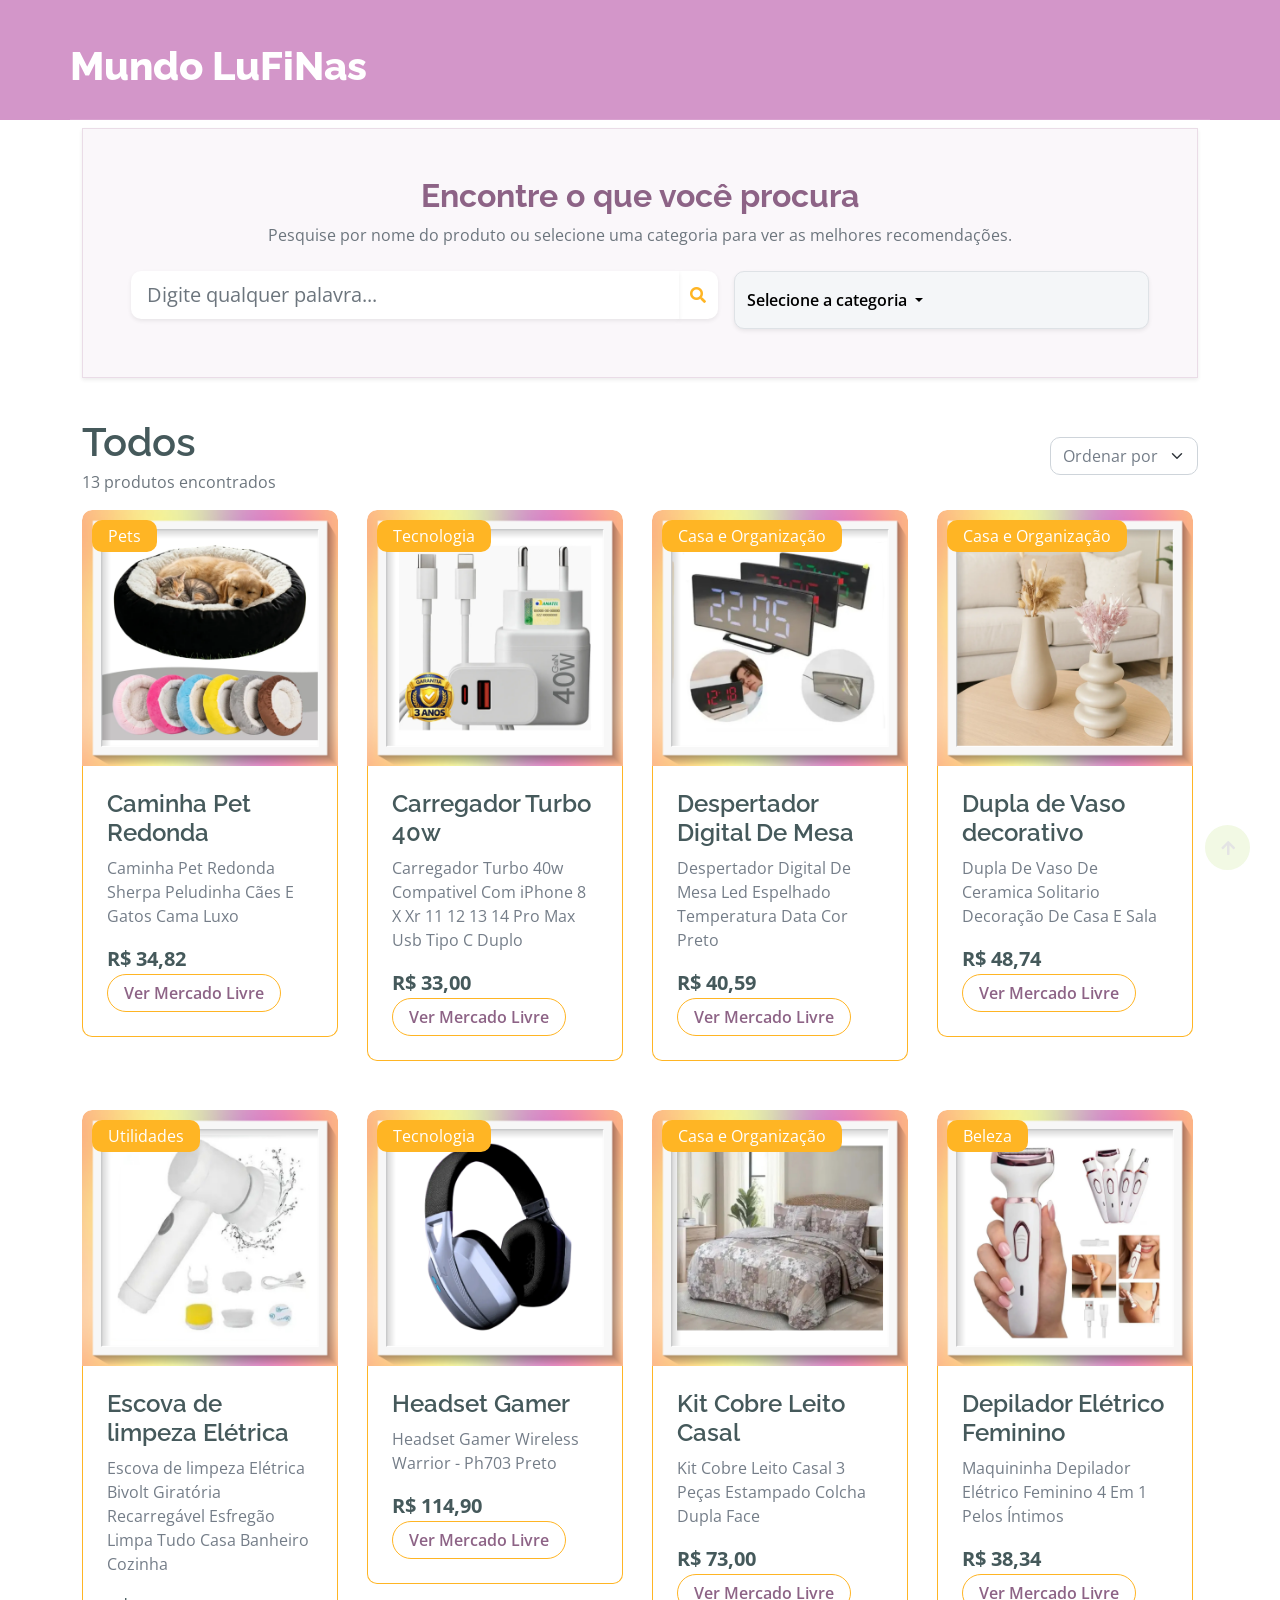
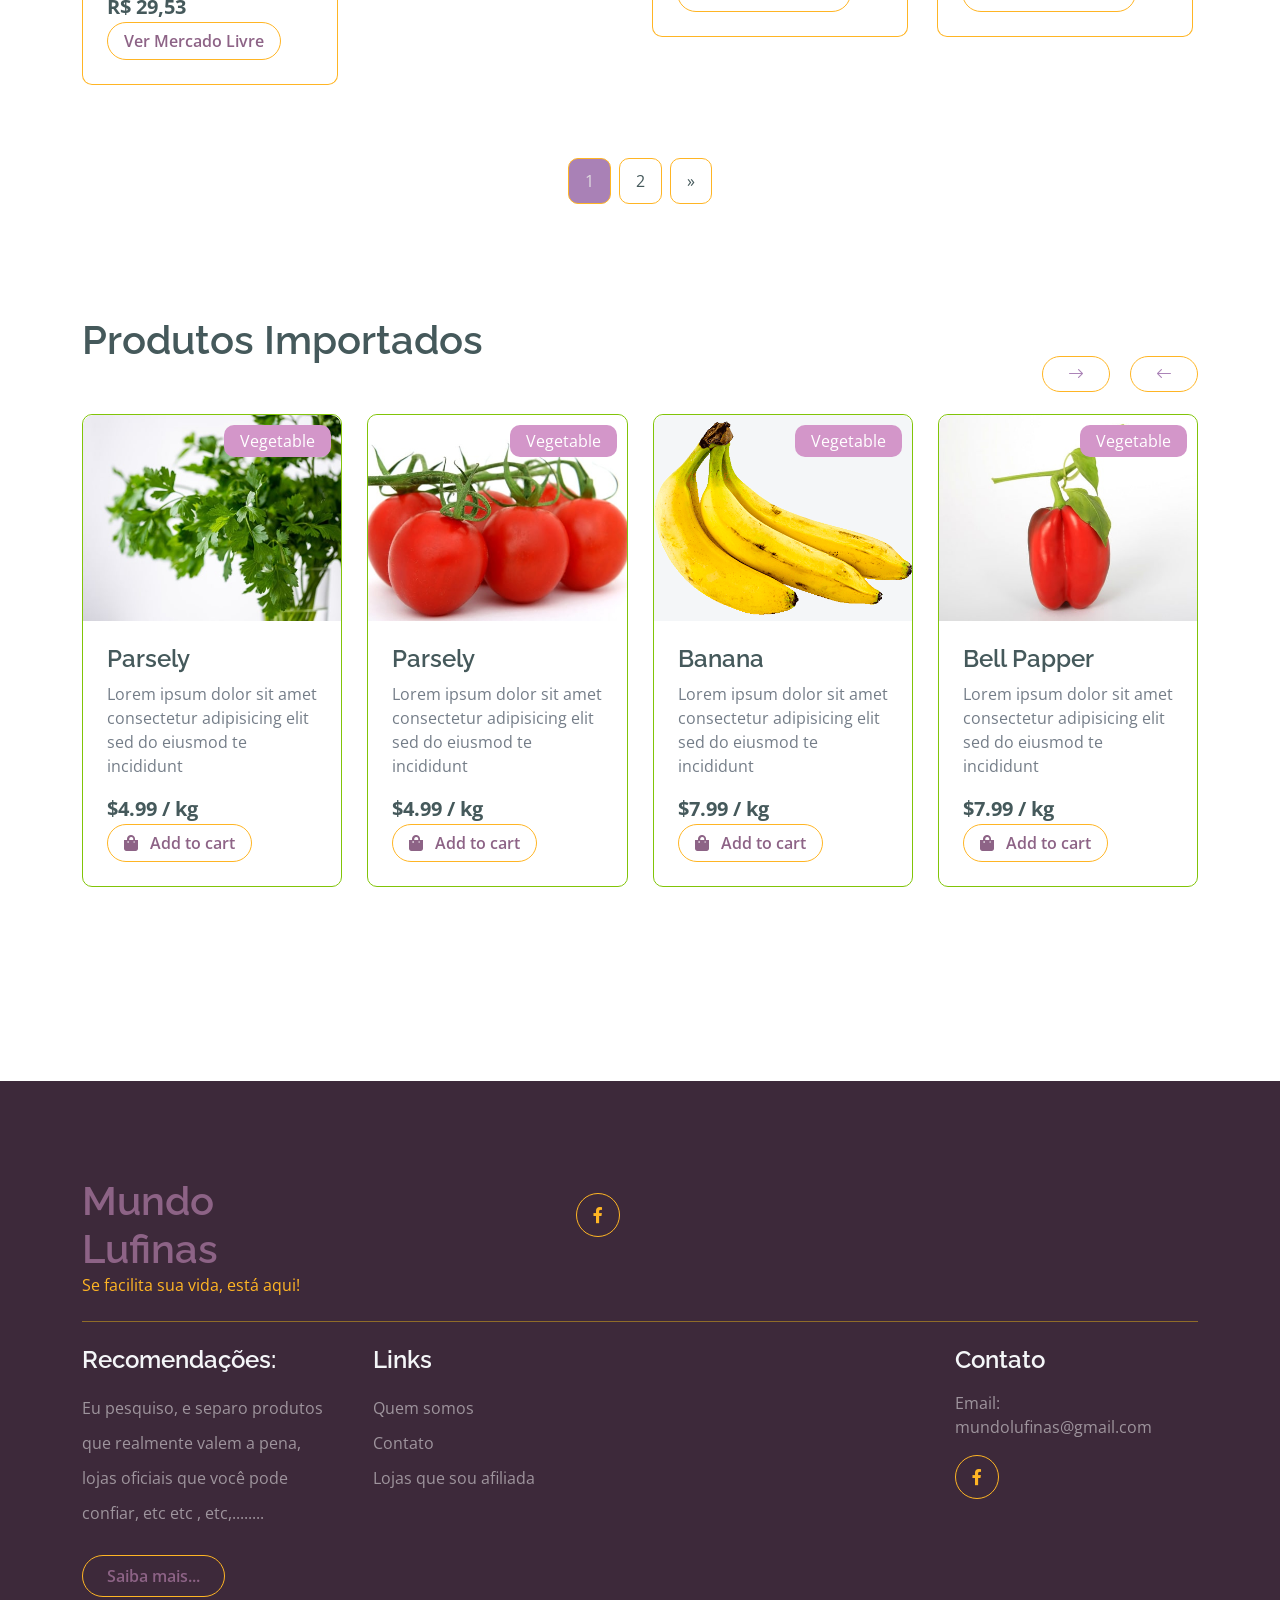
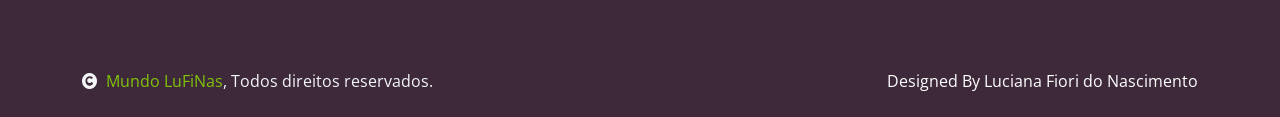
<file: index.html>
<!DOCTYPE html>
<html lang="en">

    <head>
        <meta charset="utf-8">
        <title>Mundo LuFiNas</title>
        <meta content="width=device-width, initial-scale=1.0" name="viewport">
        <meta content="" name="keywords">
        <meta content="" name="description">

        <!-- Google Web Fonts -->
        <link rel="preconnect" href="https://fonts.googleapis.com">
        <link rel="preconnect" href="https://fonts.gstatic.com" crossorigin>
        <link href="https://fonts.googleapis.com/css2?family=Open+Sans:wght@400;600&family=Raleway:wght@600;800&display=swap" rel="stylesheet"> 

        <!-- Icon Font Stylesheet -->
        <link rel="stylesheet" href="https://use.fontawesome.com/releases/v5.15.4/css/all.css"/>
        <link href="https://cdn.jsdelivr.net/npm/bootstrap-icons@1.4.1/font/bootstrap-icons.css" rel="stylesheet">

        <!-- Libraries Stylesheet -->
        <link href="lib/lightbox/css/lightbox.min.css" rel="stylesheet">
        <link href="lib/owlcarousel/assets/owl.carousel.min.css" rel="stylesheet">


        <!-- Customized Bootstrap Stylesheet -->
        <link href="css/bootstrap.min.css" rel="stylesheet">

        <!-- Template Stylesheet -->
        <link href="css/style.css" rel="stylesheet">
    </head>

    <body>

        <!-- Spinner Start -->
        <div id="spinner" class="show w-100 vh-100 bg-white position-fixed translate-middle top-50 start-50  d-flex align-items-center justify-content-center">
            <div class="spinner-grow text-rosa-escuro" role="status"></div>
            Carregando...
        </div>
        <!-- Spinner End -->


        <!-- Navbar start -->
        <div class="container-fluid fixed-top">
            <div class="container topbar bg-rosa-principal d-none d-lg-block">

            </div>
            <div class="container  px-0">
             
                <nav class="navbar navbar-light bg-rosa-principal navbar-expand-xl">
                    
                    <a href="index.html" class="navbar-brand"><h1 class="text-branco display-6">Mundo LuFiNas</h1></a>

                </nav>
            </div>
        </div>
        <!-- Navbar End -->
        <!-- Single Page Header start -->
        <div class="container-fluid py-5">
            <h1 class="text-center text-white display-6"></h1>
        </div>
        <!-- Single Page Header End -->



<!-------------------------------------------------------------------------------- AREA DE CONSULTAS -->
<div class="container py-4">

    <div class="p-5 rounded-4 shadow-sm" style="background: #faf7fa; border: 1px solid #eadce7;">

        <div class="text-center mb-4">
            <h2 class="fw-bold text-rosa-escuro mb-2">Encontre o que você procura</h2>
            <p class="text-muted mb-0">
                Pesquise por nome do produto ou selecione uma categoria para ver as melhores recomendações.
            </p>
        </div>

        <div class="row g-3 justify-content-center">

            <div class="col-lg-7">
                <div class="input-group">
                    <input type="text"
                           id="campoPesquisa"
                           class="form-control form-control-lg border-0 shadow-sm"
                           placeholder="Digite qualquer palavra...">

                    <span class="input-group-text bg-white border-0 shadow-sm">
                        <i class="fa fa-search text-secondary"></i>
                    </span>
                </div>
            </div>

            <div class="col-lg-5">
                <div class="dropdown w-100">
                    <button class="btn btn-light border shadow-sm dropdown-toggle w-100 text-start py-3"
                            type="button"
                            data-bs-toggle="dropdown"
                            aria-expanded="false">
                        Selecione a categoria
                    </button>

                    <ul class="dropdown-menu w-100">
                        <li><a class="dropdown-item" href="index.html?cat=Todos">Todos os produtos</a></li>
                        <li><a class="dropdown-item" href="index.html?cat=Beleza">Beleza & Autocuidado</a></li>
                        <li><a class="dropdown-item" href="index.html?cat=Casa%20e%20Organiza%C3%A7%C3%A3o">Casa & Organização</a></li>
                        <li><a class="dropdown-item" href="index.html?cat=Cozinha">Cozinha & Acessórios</a></li>
                        <li><a class="dropdown-item" href="index.html?cat=Fitness%20e%20Sa%C3%BAde">Fitness & Saúde</a></li>
                        <li><a class="dropdown-item" href="index.html?cat=Moda%20e%20Acess%C3%B3rios">Moda & Acessórios</a></li>
                        <li><a class="dropdown-item" href="index.html?cat=Pets">Acessórios para Pet's</a></li>
                        <li><a class="dropdown-item" href="index.html?cat=Tecnologia">Tecnologia</a></li>
                        <li><a class="dropdown-item" href="index.html?cat=Utilidades">Utilidades</a></li>
                        <li><a class="dropdown-item" href="index.html?cat=Eletroeletronicos%20e%20Eletrodom%C3%A9sticos">Eletroeletrônicos</a></li>
                    </ul>
                </div>
            </div>

        </div>

    </div>

</div>


 <!--------------------------------------------------------------------------------------------------------------------- pesquisa geral -->
<!-- Catálogo -->
<div class="container-fluid fruite py-3">
    <div class="container">

        <!-- Cabeçalho dos resultados -->
        <div class="d-flex justify-content-between align-items-center flex-wrap mb-3">

            <div>
                <h1 class="mb-1" id="tituloCategoria">Todos</h1>
                <p id="quantidadeProdutos" class="text-muted mb-0">
                    0 produtos encontrados
                </p>
            </div>

            <div class="mt-3 mt-md-0">
                <select id="ordenacao" class="form-select">
                    <option value="relevancia">Ordenar por</option>
                    <option value="menor-preco">Menor preço</option>
                    <option value="maior-preco">Maior preço</option>
                    <option value="az">Nome (A–Z)</option>
                    <option value="za">Nome (Z–A)</option>
                </select>
            </div>

        </div>

        <!-- Produtos -->
        <div id="catalogo" class="row g-4">
            <!-- Os produtos serão inseridos aqui pelo JavaScript -->
        </div>

        <!-- Paginação -->
        <div class="col-12">
            <div class="pagination d-flex justify-content-center mt-5">
                <a href="#" class="rounded">&laquo;</a>
                <a href="#" class="active rounded">1</a>
                <a href="#" class="rounded">2</a>
                <a href="#" class="rounded">3</a>
                <a href="#" class="rounded">4</a>
                <a href="#" class="rounded">5</a>
                <a href="#" class="rounded">6</a>
                <a href="#" class="rounded">&raquo;</a>
            </div>
        </div>

    </div>
</div>
<!-- Catálogo End -->



        <!----------------------------------------------------------------------------------- PRODUTOS IMPORTADOS - INTERNACIONAIS -->
        <div class="container-fluid vesitable py-5">
            <div class="container py-5">
                <h1 class="mb-0">Produtos Importados</h1>
                <div class="owl-carousel vegetable-carousel justify-content-center">
                    <div class="border border-primary rounded position-relative vesitable-item">
                        <div class="vesitable-img">
                            <img src="img/vegetable-item-6.jpg" class="img-fluid w-100 rounded-top" alt="">
                        </div>
                        <div class="text-white bg-rosa-principal px-3 py-1 rounded position-absolute" style="top: 10px; right: 10px;">Vegetable</div>
                        <div class="p-4 rounded-bottom">
                            <h4>Parsely</h4>
                            <p>Lorem ipsum dolor sit amet consectetur adipisicing elit sed do eiusmod te incididunt</p>
                            <div class="d-flex justify-content-between flex-lg-wrap">
                                <p class="text-dark fs-5 fw-bold mb-0">$4.99 / kg</p>
                                <a href="#" class="btn border border-secondary rounded-pill px-3 text-rosa-escuro"><i class="fa fa-shopping-bag me-2 text-rosa-escuro"></i> Add to cart</a>
                            </div>
                        </div>
                    </div>
                    <div class="border border-primary rounded position-relative vesitable-item">
                        <div class="vesitable-img">
                            <img src="img/vegetable-item-1.jpg" class="img-fluid w-100 rounded-top" alt="">
                        </div>
                        <div class="text-white bg-rosa-principal px-3 py-1 rounded position-absolute" style="top: 10px; right: 10px;">Vegetable</div>
                        <div class="p-4 rounded-bottom">
                            <h4>Parsely</h4>
                            <p>Lorem ipsum dolor sit amet consectetur adipisicing elit sed do eiusmod te incididunt</p>
                            <div class="d-flex justify-content-between flex-lg-wrap">
                                <p class="text-dark fs-5 fw-bold mb-0">$4.99 / kg</p>
                                <a href="#" class="btn border border-secondary rounded-pill px-3 text-rosa-escuro"><i class="fa fa-shopping-bag me-2 text-rosa-escuro"></i> Add to cart</a>
                            </div>
                        </div>
                    </div>
                    <div class="border border-primary rounded position-relative vesitable-item">
                        <div class="vesitable-img">
                            <img src="img/vegetable-item-3.png" class="img-fluid w-100 rounded-top bg-light" alt="">
                        </div>
                        <div class="text-white bg-rosa-principal px-3 py-1 rounded position-absolute" style="top: 10px; right: 10px;">Vegetable</div>
                        <div class="p-4 rounded-bottom">
                            <h4>Banana</h4>
                            <p>Lorem ipsum dolor sit amet consectetur adipisicing elit sed do eiusmod te incididunt</p>
                            <div class="d-flex justify-content-between flex-lg-wrap">
                                <p class="text-dark fs-5 fw-bold mb-0">$7.99 / kg</p>
                                <a href="#" class="btn border border-secondary rounded-pill px-3 text-rosa-escuro"><i class="fa fa-shopping-bag me-2 text-rosa-escuro"></i> Add to cart</a>
                            </div>
                        </div>
                    </div>
                    <div class="border border-primary rounded position-relative vesitable-item">
                        <div class="vesitable-img">
                            <img src="img/vegetable-item-4.jpg" class="img-fluid w-100 rounded-top" alt="">
                        </div>
                        <div class="text-white bg-rosa-principal px-3 py-1 rounded position-absolute" style="top: 10px; right: 10px;">Vegetable</div>
                        <div class="p-4 rounded-bottom">
                            <h4>Bell Papper</h4>
                            <p>Lorem ipsum dolor sit amet consectetur adipisicing elit sed do eiusmod te incididunt</p>
                            <div class="d-flex justify-content-between flex-lg-wrap">
                                <p class="text-dark fs-5 fw-bold mb-0">$7.99 / kg</p>
                                <a href="#" class="btn border border-secondary rounded-pill px-3 text-rosa-escuro"><i class="fa fa-shopping-bag me-2 text-rosa-escuro"></i> Add to cart</a>
                            </div>
                        </div>
                    </div>
                    <div class="border border-primary rounded position-relative vesitable-item">
                        <div class="vesitable-img">
                            <img src="img/vegetable-item-5.jpg" class="img-fluid w-100 rounded-top" alt="">
                        </div>
                        <div class="text-white bg-rosa-principal px-3 py-1 rounded position-absolute" style="top: 10px; right: 10px;">Vegetable</div>
                        <div class="p-4 rounded-bottom">
                            <h4>Potatoes</h4>
                            <p>Lorem ipsum dolor sit amet consectetur adipisicing elit sed do eiusmod te incididunt</p>
                            <div class="d-flex justify-content-between flex-lg-wrap">
                                <p class="text-dark fs-5 fw-bold mb-0">$7.99 / kg</p>
                                <a href="#" class="btn border border-secondary rounded-pill px-3 text-rosa-escuro"><i class="fa fa-shopping-bag me-2 text-rosa-escuro"></i> Add to cart</a>
                            </div>
                        </div>
                    </div>
                    <div class="border border-primary rounded position-relative vesitable-item">
                        <div class="vesitable-img">
                            <img src="img/vegetable-item-6.jpg" class="img-fluid w-100 rounded-top" alt="">
                        </div>
                        <div class="text-white bg-rosa-principal px-3 py-1 rounded position-absolute" style="top: 10px; right: 10px;">Vegetable</div>
                        <div class="p-4 rounded-bottom">
                            <h4>Parsely</h4>
                            <p>Lorem ipsum dolor sit amet consectetur adipisicing elit sed do eiusmod te incididunt</p>
                            <div class="d-flex justify-content-between flex-lg-wrap">
                                <p class="text-dark fs-5 fw-bold mb-0">$7.99 / kg</p>
                                <a href="#" class="btn border border-secondary rounded-pill px-3 text-rosa-escuro"><i class="fa fa-shopping-bag me-2 text-rosa-escuro"></i> Add to cart</a>
                            </div>
                        </div>
                    </div>
                    <div class="border border-primary rounded position-relative vesitable-item">
                        <div class="vesitable-img">
                            <img src="img/vegetable-item-5.jpg" class="img-fluid w-100 rounded-top" alt="">
                        </div>
                        <div class="text-white bg-rosa-principal px-3 py-1 rounded position-absolute" style="top: 10px; right: 10px;">Vegetable</div>
                        <div class="p-4 rounded-bottom">
                            <h4>Potatoes</h4>
                            <p>Lorem ipsum dolor sit amet consectetur adipisicing elit sed do eiusmod te incididunt</p>
                            <div class="d-flex justify-content-between flex-lg-wrap">
                                <p class="text-dark fs-5 fw-bold mb-0">$7.99 / kg</p>
                                <a href="#" class="btn border border-secondary rounded-pill px-3 text-rosa-escuro"><i class="fa fa-shopping-bag me-2 text-rosa-escuro"></i> Add to cart</a>
                            </div>
                        </div>
                    </div>
                    <div class="border border-primary rounded position-relative vesitable-item">
                        <div class="vesitable-img">
                            <img src="img/vegetable-item-6.jpg" class="img-fluid w-100 rounded-top" alt="">
                        </div>
                        <div class="text-white bg-rosa-principal px-3 py-1 rounded position-absolute" style="top: 10px; right: 10px;">Vegetable</div>
                        <div class="p-4 rounded-bottom">
                            <h4>Parsely</h4>
                            <p>Lorem ipsum dolor sit amet consectetur adipisicing elit sed do eiusmod te incididunt</p>
                            <div class="d-flex justify-content-between flex-lg-wrap">
                                <p class="text-dark fs-5 fw-bold mb-0">$7.99 / kg</p>
                                <a href="#" class="btn border border-secondary rounded-pill px-3 text-rosa-escuro"><i class="fa fa-shopping-bag me-2 text-rosa-escuro"></i> Add to cart</a>
                            </div>
                        </div>
                    </div>
                </div>
            </div>
        </div>
        <!-- Vesitable Shop End -->





        <!------------------------------------------------------------------------------------------------ QUERIDINHOS DA LUFINA -->





        <!------------------------------------------------------------------------------------------------ RODAPÉ -->
        <div class="container-fluid bg-escuro text-white-50 footer pt-5 mt-5">
            <div class="container py-5">
                <div class="pb-4 mb-4" style="border-bottom: 1px solid rgba(226, 175, 24, 0.5) ;">
                    <div class="row g-4">
                        <div class="col-lg-3">
                            <a href="#">
                                <h1 class="text-rosa-escuro mb-0">Mundo Lufinas</h1>
                                <p class="text-secondary mb-0">Se facilita sua vida, está aqui!</p>
                            </a>
                        </div>

                        
                        <div class="col-lg-3">
                            <div class="d-flex justify-content-end pt-3">
                                
                                <a class="btn btn-outline-secondary me-2 btn-md-square rounded-circle" href=""><i class="fab fa-facebook-f"></i></a>

                                
                            </div>
                        </div>
                    </div>
                </div>
                <div class="row g-5">
                    <div class="col-lg-3 col-md-6">
                        <div class="footer-item">
                            <h4 class="text-light mb-3">Recomendações:</h4>
                            <p class="mb-4">Eu pesquiso, e separo produtos que realmente valem a pena, lojas oficiais que você pode
                                confiar, etc etc , etc,........</p>
                            <a href="" class="btn border-secondary py-2 px-4 rounded-pill text-rosa-escuro">Saiba mais...</a>
                        </div>
                    </div>
                    <div class="col-lg-3 col-md-6">
                        <div class="d-flex flex-column text-start footer-item">
                            <h4 class="text-light mb-3">Links</h4>
                            <a class="btn-link" href="">Quem somos</a>
                            <a class="btn-link" href="">Contato</a>
                            <a class="btn-link" href="">Lojas que sou afiliada</a>
                        </div>
                    </div>
                    <div class="col-lg-3 col-md-6">
                        <div class="d-flex flex-column text-start footer-item">
<!------------------------------------------------------------------------------------------------ terceira coluna tirada -->
                        </div>
                    </div>
                    <div class="col-lg-3 col-md-6">
                        <div class="footer-item">
                            <h4 class="text-light mb-3">Contato</h4>

                            <p>Email: mundolufinas@gmail.com</p>
                            <a class="btn btn-outline-secondary me-2 btn-md-square rounded-circle" href=""><i class="fab fa-facebook-f"></i></a>


                        </div>
                    </div>
                </div>
            </div>
        </div>
        <!-- Footer End -->

        <!-- Copyright Start -->
        <div class="container-fluid copyright bg-escuro py-4">
            <div class="container">
                <div class="row">
                    <div class="col-md-6 text-center text-md-start mb-3 mb-md-0">
                        <span class="text-light"><a href="#"><i class="fas fa-copyright text-light me-2"></i>Mundo LuFiNas</a>, Todos direitos reservados.</span>
                    </div>
                    <div class="col-md-6 my-auto text-center text-md-end text-white">
<!------------------------------------------------------------------------------------------------ ultina linha da direita  tirada -->
                        <!--/*** If you'd like to use the template without the below author’s credit link/attribution link/backlink, ***/-->
                        <!--/*** you can purchase the Credit Removal License from "https://htmlcodex.com/credit-removal". ***/-->
                        Designed By Luciana Fiori do Nascimento
                    </div>
                </div>
            </div>
        </div>
        <!-- Copyright End -->



        <!-- Back to Top -->
        <a href="#" class="btn btn-primary border-3 border-primary rounded-circle back-to-top"><i class="fa fa-arrow-up"></i></a>   

        
    <!-- JavaScript Libraries -->
    <script src="https://ajax.googleapis.com/ajax/libs/jquery/3.6.4/jquery.min.js"></script>
    <script src="https://cdn.jsdelivr.net/npm/bootstrap@5.0.0/dist/js/bootstrap.bundle.min.js"></script>
    <script src="lib/easing/easing.min.js"></script>
    <script src="lib/waypoints/waypoints.min.js"></script>
    <script src="lib/lightbox/js/lightbox.min.js"></script>
    <script src="lib/owlcarousel/owl.carousel.min.js"></script>

    <!-- Template Javascript -->
    <script src="js/main.js"></script>

<script src="script_PROD.js"></script>

</body>

</html>
</file>
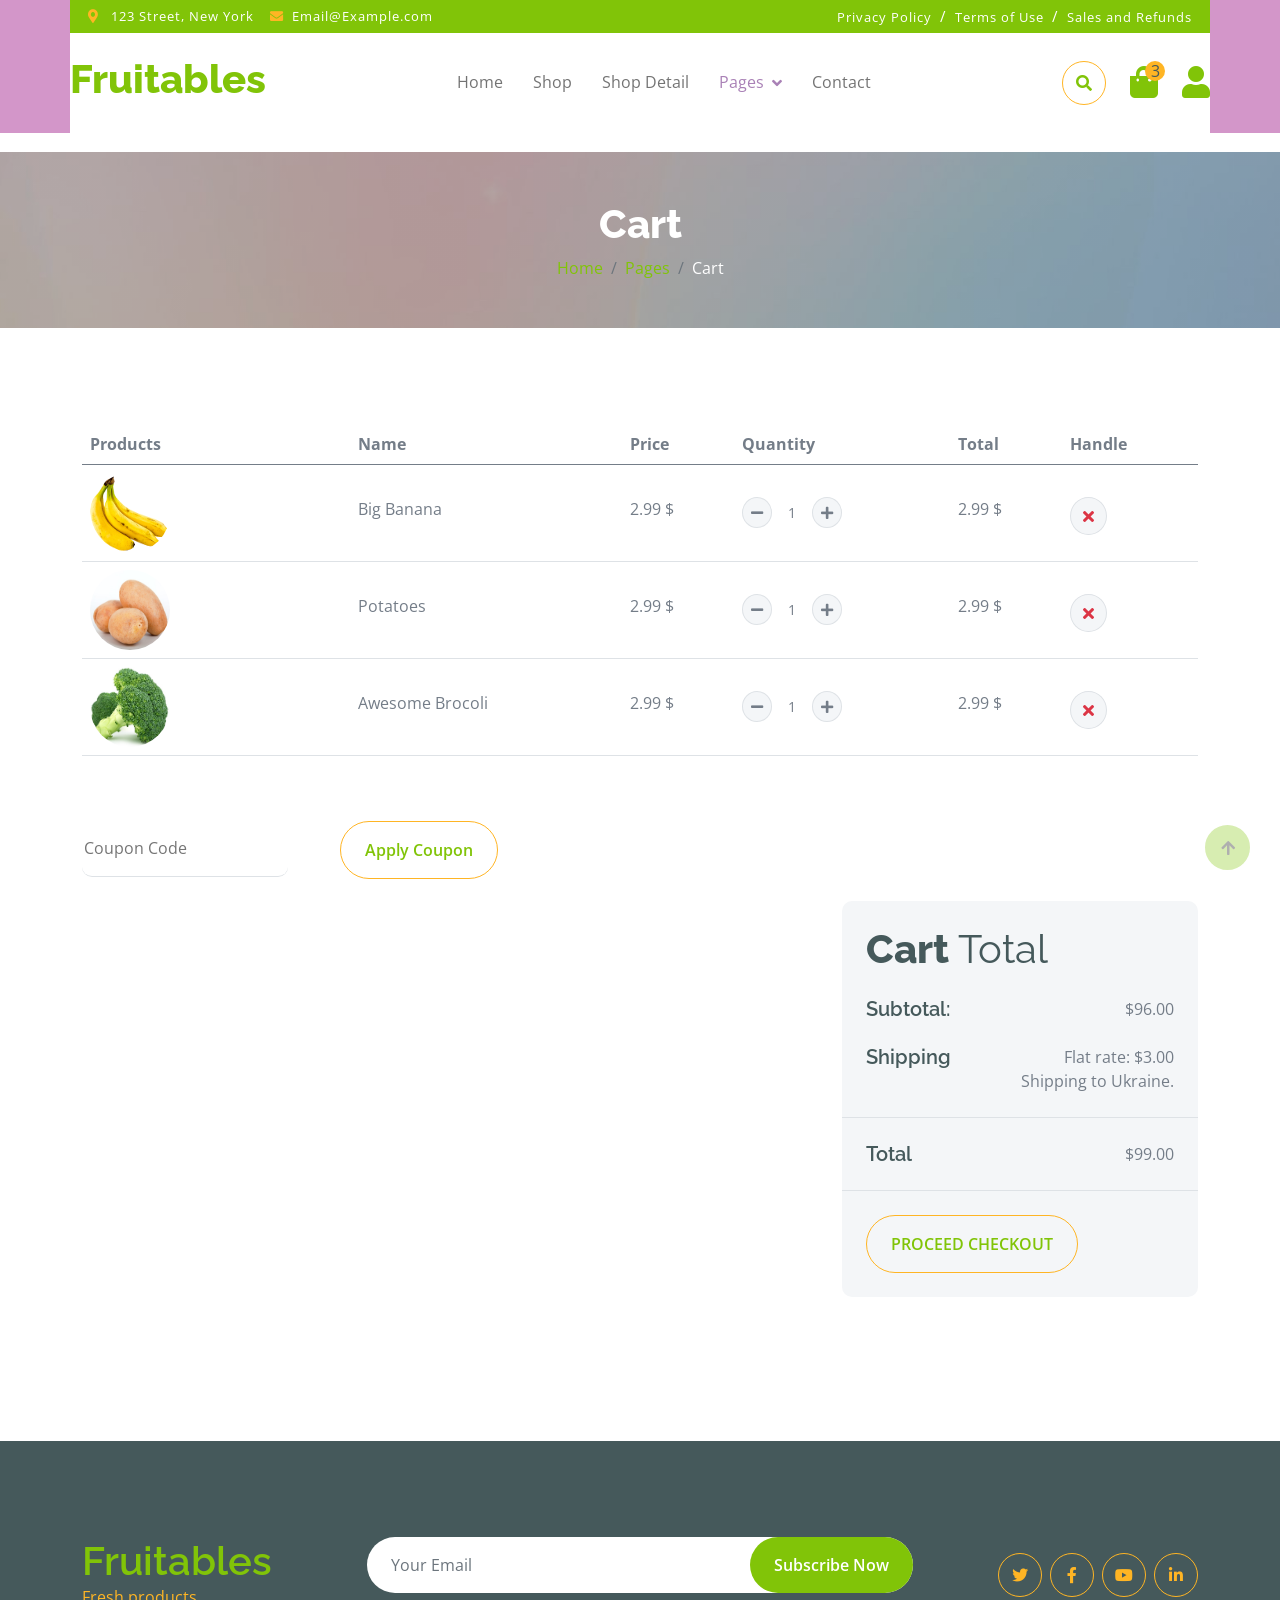
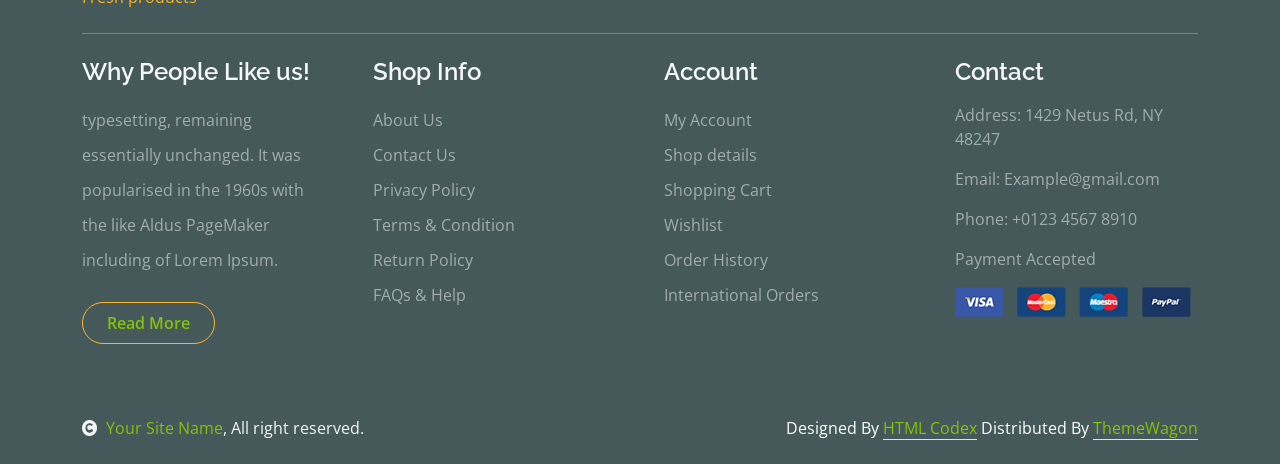
<file: cart.html>
<!DOCTYPE html>
<html lang="en">

    <head>
        <meta charset="utf-8">
        <title>Fruitables - Vegetable Website Template</title>
        <meta content="width=device-width, initial-scale=1.0" name="viewport">
        <meta content="" name="keywords">
        <meta content="" name="description">

        <!-- Google Web Fonts -->
        <link rel="preconnect" href="https://fonts.googleapis.com">
        <link rel="preconnect" href="https://fonts.gstatic.com" crossorigin>
        <link href="https://fonts.googleapis.com/css2?family=Open+Sans:wght@400;600&family=Raleway:wght@600;800&display=swap" rel="stylesheet"> 

        <!-- Icon Font Stylesheet -->
        <link rel="stylesheet" href="https://use.fontawesome.com/releases/v5.15.4/css/all.css"/>
        <link href="https://cdn.jsdelivr.net/npm/bootstrap-icons@1.4.1/font/bootstrap-icons.css" rel="stylesheet">

        <!-- Libraries Stylesheet -->
        <link href="lib/lightbox/css/lightbox.min.css" rel="stylesheet">
        <link href="lib/owlcarousel/assets/owl.carousel.min.css" rel="stylesheet">


        <!-- Customized Bootstrap Stylesheet -->
        <link href="css/bootstrap.min.css" rel="stylesheet">

        <!-- Template Stylesheet -->
        <link href="css/style.css" rel="stylesheet">
    </head>

    <body>

        <!-- Spinner Start -->
        <div id="spinner" class="show w-100 vh-100 bg-white position-fixed translate-middle top-50 start-50  d-flex align-items-center justify-content-center">
            <div class="spinner-grow text-primary" role="status"></div>
        </div>
        <!-- Spinner End -->


        <!-- Navbar start -->
        <div class="container-fluid fixed-top">
            <div class="container topbar bg-primary d-none d-lg-block">
                <div class="d-flex justify-content-between">
                    <div class="top-info ps-2">
                        <small class="me-3"><i class="fas fa-map-marker-alt me-2 text-secondary"></i> <a href="#" class="text-white">123 Street, New York</a></small>
                        <small class="me-3"><i class="fas fa-envelope me-2 text-secondary"></i><a href="#" class="text-white">Email@Example.com</a></small>
                    </div>
                    <div class="top-link pe-2">
                        <a href="#" class="text-white"><small class="text-white mx-2">Privacy Policy</small>/</a>
                        <a href="#" class="text-white"><small class="text-white mx-2">Terms of Use</small>/</a>
                        <a href="#" class="text-white"><small class="text-white ms-2">Sales and Refunds</small></a>
                    </div>
                </div>
            </div>
            <div class="container px-0">
                <nav class="navbar navbar-light bg-white navbar-expand-xl">
                    <a href="index.html" class="navbar-brand"><h1 class="text-primary display-6">Fruitables</h1></a>
                    <button class="navbar-toggler py-2 px-3" type="button" data-bs-toggle="collapse" data-bs-target="#navbarCollapse">
                        <span class="fa fa-bars text-primary"></span>
                    </button>
                    <div class="collapse navbar-collapse bg-white" id="navbarCollapse">
                        <div class="navbar-nav mx-auto">
                            <a href="index.html" class="nav-item nav-link">Home</a>
                            <a href="shop.html" class="nav-item nav-link">Shop</a>
                            <a href="shop-detail.html" class="nav-item nav-link">Shop Detail</a>
                            <div class="nav-item dropdown">
                                <a href="#" class="nav-link dropdown-toggle active" data-bs-toggle="dropdown">Pages</a>
                                <div class="dropdown-menu m-0 bg-secondary rounded-0">
                                    <a href="cart.html" class="dropdown-item active">Cart</a>
                                    <a href="chackout.html" class="dropdown-item">Chackout</a>
                                    <a href="testimonial.html" class="dropdown-item">Testimonial</a>
                                    <a href="404.html" class="dropdown-item">404 Page</a>
                                </div>
                            </div>
                            <a href="contact.html" class="nav-item nav-link">Contact</a>
                        </div>
                        <div class="d-flex m-3 me-0">
                            <button class="btn-search btn border border-secondary btn-md-square rounded-circle bg-white me-4" data-bs-toggle="modal" data-bs-target="#searchModal"><i class="fas fa-search text-primary"></i></button>
                            <a href="#" class="position-relative me-4 my-auto">
                                <i class="fa fa-shopping-bag fa-2x"></i>
                                <span class="position-absolute bg-secondary rounded-circle d-flex align-items-center justify-content-center text-dark px-1" style="top: -5px; left: 15px; height: 20px; min-width: 20px;">3</span>
                            </a>
                            <a href="#" class="my-auto">
                                <i class="fas fa-user fa-2x"></i>
                            </a>
                        </div>
                    </div>
                </nav>
            </div>
        </div>
        <!-- Navbar End -->


        <!-- Modal Search Start -->
        <div class="modal fade" id="searchModal" tabindex="-1" aria-labelledby="exampleModalLabel" aria-hidden="true">
            <div class="modal-dialog modal-fullscreen">
                <div class="modal-content rounded-0">
                    <div class="modal-header">
                        <h5 class="modal-title" id="exampleModalLabel">Search by keyword</h5>
                        <button type="button" class="btn-close" data-bs-dismiss="modal" aria-label="Close"></button>
                    </div>
                    <div class="modal-body d-flex align-items-center">
                        <div class="input-group w-75 mx-auto d-flex">
                            <input type="search" class="form-control p-3" placeholder="keywords" aria-describedby="search-icon-1">
                            <span id="search-icon-1" class="input-group-text p-3"><i class="fa fa-search"></i></span>
                        </div>
                    </div>
                </div>
            </div>
        </div>
        <!-- Modal Search End -->


        <!-- Single Page Header start -->
        <div class="container-fluid page-header py-5">
            <h1 class="text-center text-white display-6">Cart</h1>
            <ol class="breadcrumb justify-content-center mb-0">
                <li class="breadcrumb-item"><a href="#">Home</a></li>
                <li class="breadcrumb-item"><a href="#">Pages</a></li>
                <li class="breadcrumb-item active text-white">Cart</li>
            </ol>
        </div>
        <!-- Single Page Header End -->


        <!-- Cart Page Start -->
        <div class="container-fluid py-5">
            <div class="container py-5">
                <div class="table-responsive">
                    <table class="table">
                        <thead>
                          <tr>
                            <th scope="col">Products</th>
                            <th scope="col">Name</th>
                            <th scope="col">Price</th>
                            <th scope="col">Quantity</th>
                            <th scope="col">Total</th>
                            <th scope="col">Handle</th>
                          </tr>
                        </thead>
                        <tbody>
                            <tr>
                                <th scope="row">
                                    <div class="d-flex align-items-center">
                                        <img src="img/vegetable-item-3.png" class="img-fluid me-5 rounded-circle" style="width: 80px; height: 80px;" alt="">
                                    </div>
                                </th>
                                <td>
                                    <p class="mb-0 mt-4">Big Banana</p>
                                </td>
                                <td>
                                    <p class="mb-0 mt-4">2.99 $</p>
                                </td>
                                <td>
                                    <div class="input-group quantity mt-4" style="width: 100px;">
                                        <div class="input-group-btn">
                                            <button class="btn btn-sm btn-minus rounded-circle bg-light border" >
                                            <i class="fa fa-minus"></i>
                                            </button>
                                        </div>
                                        <input type="text" class="form-control form-control-sm text-center border-0" value="1">
                                        <div class="input-group-btn">
                                            <button class="btn btn-sm btn-plus rounded-circle bg-light border">
                                                <i class="fa fa-plus"></i>
                                            </button>
                                        </div>
                                    </div>
                                </td>
                                <td>
                                    <p class="mb-0 mt-4">2.99 $</p>
                                </td>
                                <td>
                                    <button class="btn btn-md rounded-circle bg-light border mt-4" >
                                        <i class="fa fa-times text-danger"></i>
                                    </button>
                                </td>
                            
                            </tr>
                            <tr>
                                <th scope="row">
                                    <div class="d-flex align-items-center">
                                        <img src="img/vegetable-item-5.jpg" class="img-fluid me-5 rounded-circle" style="width: 80px; height: 80px;" alt="" alt="">
                                    </div>
                                </th>
                                <td>
                                    <p class="mb-0 mt-4">Potatoes</p>
                                </td>
                                <td>
                                    <p class="mb-0 mt-4">2.99 $</p>
                                </td>
                                <td>
                                    <div class="input-group quantity mt-4" style="width: 100px;">
                                        <div class="input-group-btn">
                                            <button class="btn btn-sm btn-minus rounded-circle bg-light border" >
                                            <i class="fa fa-minus"></i>
                                            </button>
                                        </div>
                                        <input type="text" class="form-control form-control-sm text-center border-0" value="1">
                                        <div class="input-group-btn">
                                            <button class="btn btn-sm btn-plus rounded-circle bg-light border">
                                                <i class="fa fa-plus"></i>
                                            </button>
                                        </div>
                                    </div>
                                </td>
                                <td>
                                    <p class="mb-0 mt-4">2.99 $</p>
                                </td>
                                <td>
                                    <button class="btn btn-md rounded-circle bg-light border mt-4" >
                                        <i class="fa fa-times text-danger"></i>
                                    </button>
                                </td>
                            </tr>
                            <tr>
                                <th scope="row">
                                    <div class="d-flex align-items-center">
                                        <img src="img/vegetable-item-2.jpg" class="img-fluid me-5 rounded-circle" style="width: 80px; height: 80px;" alt="" alt="">
                                    </div>
                                </th>
                                <td>
                                    <p class="mb-0 mt-4">Awesome Brocoli</p>
                                </td>
                                <td>
                                    <p class="mb-0 mt-4">2.99 $</p>
                                </td>
                                <td>
                                    <div class="input-group quantity mt-4" style="width: 100px;">
                                        <div class="input-group-btn">
                                            <button class="btn btn-sm btn-minus rounded-circle bg-light border" >
                                            <i class="fa fa-minus"></i>
                                            </button>
                                        </div>
                                        <input type="text" class="form-control form-control-sm text-center border-0" value="1">
                                        <div class="input-group-btn">
                                            <button class="btn btn-sm btn-plus rounded-circle bg-light border">
                                                <i class="fa fa-plus"></i>
                                            </button>
                                        </div>
                                    </div>
                                </td>
                                <td>
                                    <p class="mb-0 mt-4">2.99 $</p>
                                </td>
                                <td>
                                    <button class="btn btn-md rounded-circle bg-light border mt-4" >
                                        <i class="fa fa-times text-danger"></i>
                                    </button>
                                </td>
                            </tr>
                        </tbody>
                    </table>
                </div>
                <div class="mt-5">
                    <input type="text" class="border-0 border-bottom rounded me-5 py-3 mb-4" placeholder="Coupon Code">
                    <button class="btn border-secondary rounded-pill px-4 py-3 text-primary" type="button">Apply Coupon</button>
                </div>
                <div class="row g-4 justify-content-end">
                    <div class="col-8"></div>
                    <div class="col-sm-8 col-md-7 col-lg-6 col-xl-4">
                        <div class="bg-light rounded">
                            <div class="p-4">
                                <h1 class="display-6 mb-4">Cart <span class="fw-normal">Total</span></h1>
                                <div class="d-flex justify-content-between mb-4">
                                    <h5 class="mb-0 me-4">Subtotal:</h5>
                                    <p class="mb-0">$96.00</p>
                                </div>
                                <div class="d-flex justify-content-between">
                                    <h5 class="mb-0 me-4">Shipping</h5>
                                    <div class="">
                                        <p class="mb-0">Flat rate: $3.00</p>
                                    </div>
                                </div>
                                <p class="mb-0 text-end">Shipping to Ukraine.</p>
                            </div>
                            <div class="py-4 mb-4 border-top border-bottom d-flex justify-content-between">
                                <h5 class="mb-0 ps-4 me-4">Total</h5>
                                <p class="mb-0 pe-4">$99.00</p>
                            </div>
                            <button class="btn border-secondary rounded-pill px-4 py-3 text-primary text-uppercase mb-4 ms-4" type="button">Proceed Checkout</button>
                        </div>
                    </div>
                </div>
            </div>
        </div>
        <!-- Cart Page End -->


        <!-- Footer Start -->
        <div class="container-fluid bg-dark text-white-50 footer pt-5 mt-5">
            <div class="container py-5">
                <div class="pb-4 mb-4" style="border-bottom: 1px solid rgba(226, 175, 24, 0.5) ;">
                    <div class="row g-4">
                        <div class="col-lg-3">
                            <a href="#">
                                <h1 class="text-primary mb-0">Fruitables</h1>
                                <p class="text-secondary mb-0">Fresh products</p>
                            </a>
                        </div>
                        <div class="col-lg-6">
                            <div class="position-relative mx-auto">
                                <input class="form-control border-0 w-100 py-3 px-4 rounded-pill" type="number" placeholder="Your Email">
                                <button type="submit" class="btn btn-primary border-0 border-secondary py-3 px-4 position-absolute rounded-pill text-white" style="top: 0; right: 0;">Subscribe Now</button>
                            </div>
                        </div>
                        <div class="col-lg-3">
                            <div class="d-flex justify-content-end pt-3">
                                <a class="btn  btn-outline-secondary me-2 btn-md-square rounded-circle" href=""><i class="fab fa-twitter"></i></a>
                                <a class="btn btn-outline-secondary me-2 btn-md-square rounded-circle" href=""><i class="fab fa-facebook-f"></i></a>
                                <a class="btn btn-outline-secondary me-2 btn-md-square rounded-circle" href=""><i class="fab fa-youtube"></i></a>
                                <a class="btn btn-outline-secondary btn-md-square rounded-circle" href=""><i class="fab fa-linkedin-in"></i></a>
                            </div>
                        </div>
                    </div>
                </div>
                <div class="row g-5">
                    <div class="col-lg-3 col-md-6">
                        <div class="footer-item">
                            <h4 class="text-light mb-3">Why People Like us!</h4>
                            <p class="mb-4">typesetting, remaining essentially unchanged. It was 
                                popularised in the 1960s with the like Aldus PageMaker including of Lorem Ipsum.</p>
                            <a href="" class="btn border-secondary py-2 px-4 rounded-pill text-primary">Read More</a>
                        </div>
                    </div>
                    <div class="col-lg-3 col-md-6">
                        <div class="d-flex flex-column text-start footer-item">
                            <h4 class="text-light mb-3">Shop Info</h4>
                            <a class="btn-link" href="">About Us</a>
                            <a class="btn-link" href="">Contact Us</a>
                            <a class="btn-link" href="">Privacy Policy</a>
                            <a class="btn-link" href="">Terms & Condition</a>
                            <a class="btn-link" href="">Return Policy</a>
                            <a class="btn-link" href="">FAQs & Help</a>
                        </div>
                    </div>
                    <div class="col-lg-3 col-md-6">
                        <div class="d-flex flex-column text-start footer-item">
                            <h4 class="text-light mb-3">Account</h4>
                            <a class="btn-link" href="">My Account</a>
                            <a class="btn-link" href="">Shop details</a>
                            <a class="btn-link" href="">Shopping Cart</a>
                            <a class="btn-link" href="">Wishlist</a>
                            <a class="btn-link" href="">Order History</a>
                            <a class="btn-link" href="">International Orders</a>
                        </div>
                    </div>
                    <div class="col-lg-3 col-md-6">
                        <div class="footer-item">
                            <h4 class="text-light mb-3">Contact</h4>
                            <p>Address: 1429 Netus Rd, NY 48247</p>
                            <p>Email: Example@gmail.com</p>
                            <p>Phone: +0123 4567 8910</p>
                            <p>Payment Accepted</p>
                            <img src="img/payment.png" class="img-fluid" alt="">
                        </div>
                    </div>
                </div>
            </div>
        </div>
        <!-- Footer End -->

        <!-- Copyright Start -->
        <div class="container-fluid copyright bg-dark py-4">
            <div class="container">
                <div class="row">
                    <div class="col-md-6 text-center text-md-start mb-3 mb-md-0">
                        <span class="text-light"><a href="#"><i class="fas fa-copyright text-light me-2"></i>Your Site Name</a>, All right reserved.</span>
                    </div>
                    <div class="col-md-6 my-auto text-center text-md-end text-white">
                        <!--/*** This template is free as long as you keep the below author’s credit link/attribution link/backlink. ***/-->
                        <!--/*** If you'd like to use the template without the below author’s credit link/attribution link/backlink, ***/-->
                        <!--/*** you can purchase the Credit Removal License from "https://htmlcodex.com/credit-removal". ***/-->
                        Designed By <a class="border-bottom" href="https://htmlcodex.com">HTML Codex</a> Distributed By <a class="border-bottom" href="https://themewagon.com">ThemeWagon</a>
                    </div>
                </div>
            </div>
        </div>
        <!-- Copyright End -->



        <!-- Back to Top -->
        <a href="#" class="btn btn-primary border-3 border-primary rounded-circle back-to-top"><i class="fa fa-arrow-up"></i></a>   

        
    <!-- JavaScript Libraries -->
    <script src="https://ajax.googleapis.com/ajax/libs/jquery/3.6.4/jquery.min.js"></script>
    <script src="https://cdn.jsdelivr.net/npm/bootstrap@5.0.0/dist/js/bootstrap.bundle.min.js"></script>
    <script src="lib/easing/easing.min.js"></script>
    <script src="lib/waypoints/waypoints.min.js"></script>
    <script src="lib/lightbox/js/lightbox.min.js"></script>
    <script src="lib/owlcarousel/owl.carousel.min.js"></script>

    <!-- Template Javascript -->
    <script src="js/main.js"></script>
    </body>

</html>
</file>
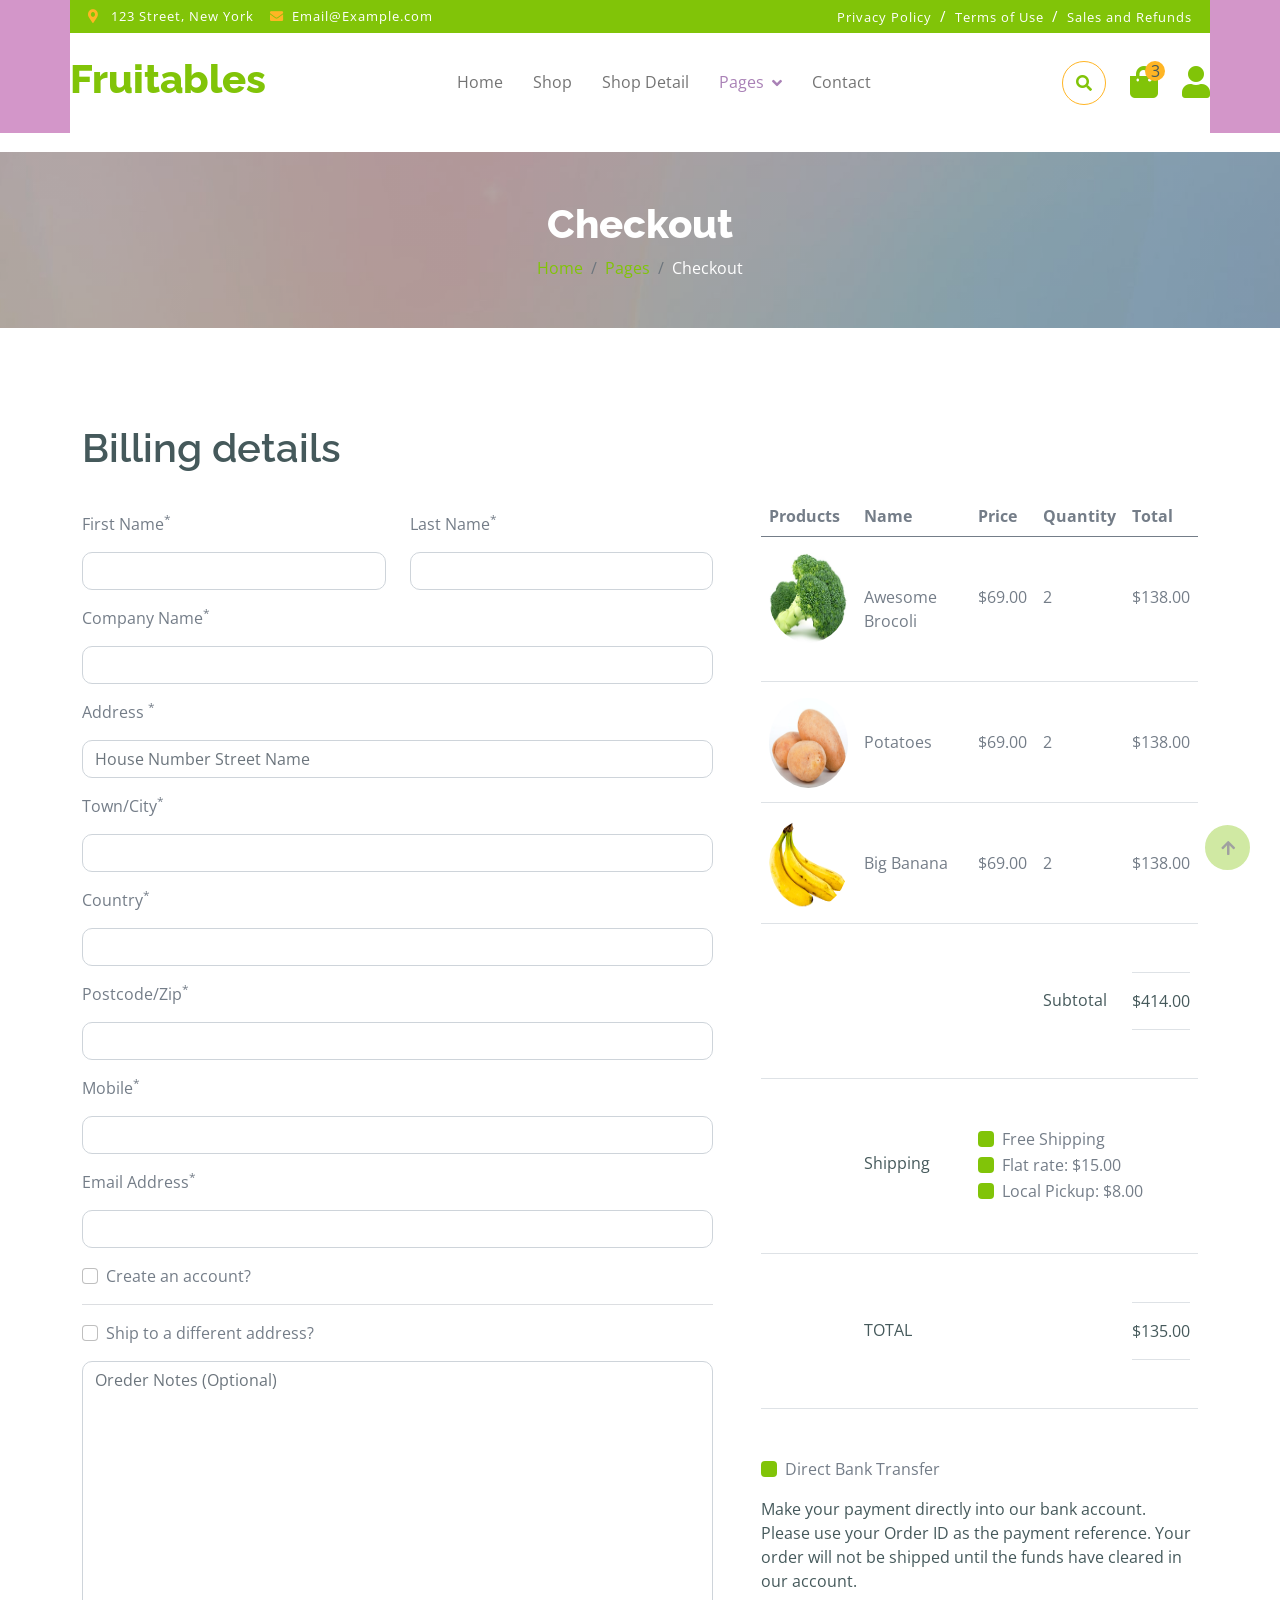
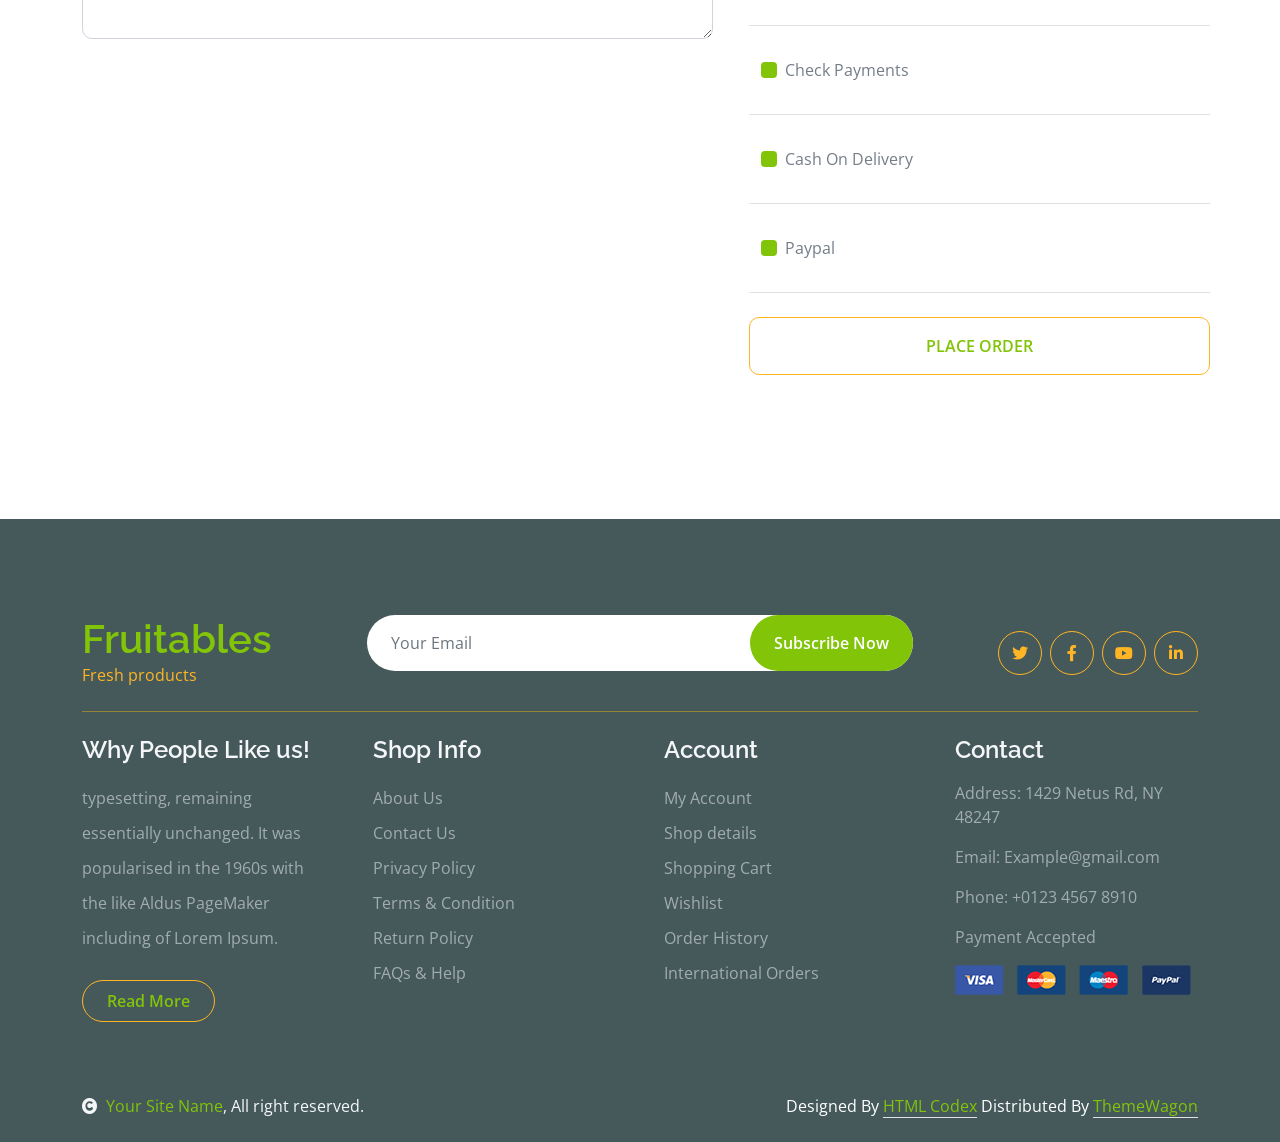
<file: chackout.html>
<!DOCTYPE html>
<html lang="en">

    <head>
        <meta charset="utf-8">
        <title>Fruitables - Vegetable Website Template</title>
        <meta content="width=device-width, initial-scale=1.0" name="viewport">
        <meta content="" name="keywords">
        <meta content="" name="description">

        <!-- Google Web Fonts -->
        <link rel="preconnect" href="https://fonts.googleapis.com">
        <link rel="preconnect" href="https://fonts.gstatic.com" crossorigin>
        <link href="https://fonts.googleapis.com/css2?family=Open+Sans:wght@400;600&family=Raleway:wght@600;800&display=swap" rel="stylesheet"> 

        <!-- Icon Font Stylesheet -->
        <link rel="stylesheet" href="https://use.fontawesome.com/releases/v5.15.4/css/all.css"/>
        <link href="https://cdn.jsdelivr.net/npm/bootstrap-icons@1.4.1/font/bootstrap-icons.css" rel="stylesheet">

        <!-- Libraries Stylesheet -->
        <link href="lib/lightbox/css/lightbox.min.css" rel="stylesheet">
        <link href="lib/owlcarousel/assets/owl.carousel.min.css" rel="stylesheet">


        <!-- Customized Bootstrap Stylesheet -->
        <link href="css/bootstrap.min.css" rel="stylesheet">

        <!-- Template Stylesheet -->
        <link href="css/style.css" rel="stylesheet">
    </head>

    <body>

        <!-- Spinner Start -->
        <div id="spinner" class="show w-100 vh-100 bg-white position-fixed translate-middle top-50 start-50  d-flex align-items-center justify-content-center">
            <div class="spinner-grow text-primary" role="status"></div>
        </div>
        <!-- Spinner End -->


        <!-- Navbar start -->
        <div class="container-fluid fixed-top">
            <div class="container topbar bg-primary d-none d-lg-block">
                <div class="d-flex justify-content-between">
                    <div class="top-info ps-2">
                        <small class="me-3"><i class="fas fa-map-marker-alt me-2 text-secondary"></i> <a href="#" class="text-white">123 Street, New York</a></small>
                        <small class="me-3"><i class="fas fa-envelope me-2 text-secondary"></i><a href="#" class="text-white">Email@Example.com</a></small>
                    </div>
                    <div class="top-link pe-2">
                        <a href="#" class="text-white"><small class="text-white mx-2">Privacy Policy</small>/</a>
                        <a href="#" class="text-white"><small class="text-white mx-2">Terms of Use</small>/</a>
                        <a href="#" class="text-white"><small class="text-white ms-2">Sales and Refunds</small></a>
                    </div>
                </div>
            </div>
            <div class="container px-0">
                <nav class="navbar navbar-light bg-white navbar-expand-xl">
                    <a href="index.html" class="navbar-brand"><h1 class="text-primary display-6">Fruitables</h1></a>
                    <button class="navbar-toggler py-2 px-3" type="button" data-bs-toggle="collapse" data-bs-target="#navbarCollapse">
                        <span class="fa fa-bars text-primary"></span>
                    </button>
                    <div class="collapse navbar-collapse bg-white" id="navbarCollapse">
                        <div class="navbar-nav mx-auto">
                            <a href="index.html" class="nav-item nav-link">Home</a>
                            <a href="shop.html" class="nav-item nav-link">Shop</a>
                            <a href="shop-detail.html" class="nav-item nav-link">Shop Detail</a>
                            <div class="nav-item dropdown">
                                <a href="#" class="nav-link dropdown-toggle active" data-bs-toggle="dropdown">Pages</a>
                                <div class="dropdown-menu m-0 bg-secondary rounded-0">
                                    <a href="cart.html" class="dropdown-item">Cart</a>
                                    <a href="chackout.html" class="dropdown-item active">Chackout</a>
                                    <a href="testimonial.html" class="dropdown-item">Testimonial</a>
                                    <a href="404.html" class="dropdown-item">404 Page</a>
                                </div>
                            </div>
                            <a href="contact.html" class="nav-item nav-link">Contact</a>
                        </div>
                        <div class="d-flex m-3 me-0">
                            <button class="btn-search btn border border-secondary btn-md-square rounded-circle bg-white me-4" data-bs-toggle="modal" data-bs-target="#searchModal"><i class="fas fa-search text-primary"></i></button>
                            <a href="#" class="position-relative me-4 my-auto">
                                <i class="fa fa-shopping-bag fa-2x"></i>
                                <span class="position-absolute bg-secondary rounded-circle d-flex align-items-center justify-content-center text-dark px-1" style="top: -5px; left: 15px; height: 20px; min-width: 20px;">3</span>
                            </a>
                            <a href="#" class="my-auto">
                                <i class="fas fa-user fa-2x"></i>
                            </a>
                        </div>
                    </div>
                </nav>
            </div>
        </div>
        <!-- Navbar End -->


        <!-- Modal Search Start -->
        <div class="modal fade" id="searchModal" tabindex="-1" aria-labelledby="exampleModalLabel" aria-hidden="true">
            <div class="modal-dialog modal-fullscreen">
                <div class="modal-content rounded-0">
                    <div class="modal-header">
                        <h5 class="modal-title" id="exampleModalLabel">Search by keyword</h5>
                        <button type="button" class="btn-close" data-bs-dismiss="modal" aria-label="Close"></button>
                    </div>
                    <div class="modal-body d-flex align-items-center">
                        <div class="input-group w-75 mx-auto d-flex">
                            <input type="search" class="form-control p-3" placeholder="keywords" aria-describedby="search-icon-1">
                            <span id="search-icon-1" class="input-group-text p-3"><i class="fa fa-search"></i></span>
                        </div>
                    </div>
                </div>
            </div>
        </div>
        <!-- Modal Search End -->


        <!-- Single Page Header start -->
        <div class="container-fluid page-header py-5">
            <h1 class="text-center text-white display-6">Checkout</h1>
            <ol class="breadcrumb justify-content-center mb-0">
                <li class="breadcrumb-item"><a href="#">Home</a></li>
                <li class="breadcrumb-item"><a href="#">Pages</a></li>
                <li class="breadcrumb-item active text-white">Checkout</li>
            </ol>
        </div>
        <!-- Single Page Header End -->


        <!-- Checkout Page Start -->
        <div class="container-fluid py-5">
            <div class="container py-5">
                <h1 class="mb-4">Billing details</h1>
                <form action="#">
                    <div class="row g-5">
                        <div class="col-md-12 col-lg-6 col-xl-7">
                            <div class="row">
                                <div class="col-md-12 col-lg-6">
                                    <div class="form-item w-100">
                                        <label class="form-label my-3">First Name<sup>*</sup></label>
                                        <input type="text" class="form-control">
                                    </div>
                                </div>
                                <div class="col-md-12 col-lg-6">
                                    <div class="form-item w-100">
                                        <label class="form-label my-3">Last Name<sup>*</sup></label>
                                        <input type="text" class="form-control">
                                    </div>
                                </div>
                            </div>
                            <div class="form-item">
                                <label class="form-label my-3">Company Name<sup>*</sup></label>
                                <input type="text" class="form-control">
                            </div>
                            <div class="form-item">
                                <label class="form-label my-3">Address <sup>*</sup></label>
                                <input type="text" class="form-control" placeholder="House Number Street Name">
                            </div>
                            <div class="form-item">
                                <label class="form-label my-3">Town/City<sup>*</sup></label>
                                <input type="text" class="form-control">
                            </div>
                            <div class="form-item">
                                <label class="form-label my-3">Country<sup>*</sup></label>
                                <input type="text" class="form-control">
                            </div>
                            <div class="form-item">
                                <label class="form-label my-3">Postcode/Zip<sup>*</sup></label>
                                <input type="text" class="form-control">
                            </div>
                            <div class="form-item">
                                <label class="form-label my-3">Mobile<sup>*</sup></label>
                                <input type="tel" class="form-control">
                            </div>
                            <div class="form-item">
                                <label class="form-label my-3">Email Address<sup>*</sup></label>
                                <input type="email" class="form-control">
                            </div>
                            <div class="form-check my-3">
                                <input type="checkbox" class="form-check-input" id="Account-1" name="Accounts" value="Accounts">
                                <label class="form-check-label" for="Account-1">Create an account?</label>
                            </div>
                            <hr>
                            <div class="form-check my-3">
                                <input class="form-check-input" type="checkbox" id="Address-1" name="Address" value="Address">
                                <label class="form-check-label" for="Address-1">Ship to a different address?</label>
                            </div>
                            <div class="form-item">
                                <textarea name="text" class="form-control" spellcheck="false" cols="30" rows="11" placeholder="Oreder Notes (Optional)"></textarea>
                            </div>
                        </div>
                        <div class="col-md-12 col-lg-6 col-xl-5">
                            <div class="table-responsive">
                                <table class="table">
                                    <thead>
                                        <tr>
                                            <th scope="col">Products</th>
                                            <th scope="col">Name</th>
                                            <th scope="col">Price</th>
                                            <th scope="col">Quantity</th>
                                            <th scope="col">Total</th>
                                        </tr>
                                    </thead>
                                    <tbody>
                                        <tr>
                                            <th scope="row">
                                                <div class="d-flex align-items-center mt-2">
                                                    <img src="img/vegetable-item-2.jpg" class="img-fluid rounded-circle" style="width: 90px; height: 90px;" alt="">
                                                </div>
                                            </th>
                                            <td class="py-5">Awesome Brocoli</td>
                                            <td class="py-5">$69.00</td>
                                            <td class="py-5">2</td>
                                            <td class="py-5">$138.00</td>
                                        </tr>
                                        <tr>
                                            <th scope="row">
                                                <div class="d-flex align-items-center mt-2">
                                                    <img src="img/vegetable-item-5.jpg" class="img-fluid rounded-circle" style="width: 90px; height: 90px;" alt="">
                                                </div>
                                            </th>
                                            <td class="py-5">Potatoes</td>
                                            <td class="py-5">$69.00</td>
                                            <td class="py-5">2</td>
                                            <td class="py-5">$138.00</td>
                                        </tr>
                                        <tr>
                                            <th scope="row">
                                                <div class="d-flex align-items-center mt-2">
                                                    <img src="img/vegetable-item-3.png" class="img-fluid rounded-circle" style="width: 90px; height: 90px;" alt="">
                                                </div>
                                            </th>
                                            <td class="py-5">Big Banana</td>
                                            <td class="py-5">$69.00</td>
                                            <td class="py-5">2</td>
                                            <td class="py-5">$138.00</td>
                                        </tr>
                                        <tr>
                                            <th scope="row">
                                            </th>
                                            <td class="py-5"></td>
                                            <td class="py-5"></td>
                                            <td class="py-5">
                                                <p class="mb-0 text-dark py-3">Subtotal</p>
                                            </td>
                                            <td class="py-5">
                                                <div class="py-3 border-bottom border-top">
                                                    <p class="mb-0 text-dark">$414.00</p>
                                                </div>
                                            </td>
                                        </tr>
                                        <tr>
                                            <th scope="row">
                                            </th>
                                            <td class="py-5">
                                                <p class="mb-0 text-dark py-4">Shipping</p>
                                            </td>
                                            <td colspan="3" class="py-5">
                                                <div class="form-check text-start">
                                                    <input type="checkbox" class="form-check-input bg-primary border-0" id="Shipping-1" name="Shipping-1" value="Shipping">
                                                    <label class="form-check-label" for="Shipping-1">Free Shipping</label>
                                                </div>
                                                <div class="form-check text-start">
                                                    <input type="checkbox" class="form-check-input bg-primary border-0" id="Shipping-2" name="Shipping-1" value="Shipping">
                                                    <label class="form-check-label" for="Shipping-2">Flat rate: $15.00</label>
                                                </div>
                                                <div class="form-check text-start">
                                                    <input type="checkbox" class="form-check-input bg-primary border-0" id="Shipping-3" name="Shipping-1" value="Shipping">
                                                    <label class="form-check-label" for="Shipping-3">Local Pickup: $8.00</label>
                                                </div>
                                            </td>
                                        </tr>
                                        <tr>
                                            <th scope="row">
                                            </th>
                                            <td class="py-5">
                                                <p class="mb-0 text-dark text-uppercase py-3">TOTAL</p>
                                            </td>
                                            <td class="py-5"></td>
                                            <td class="py-5"></td>
                                            <td class="py-5">
                                                <div class="py-3 border-bottom border-top">
                                                    <p class="mb-0 text-dark">$135.00</p>
                                                </div>
                                            </td>
                                        </tr>
                                    </tbody>
                                </table>
                            </div>
                            <div class="row g-4 text-center align-items-center justify-content-center border-bottom py-3">
                                <div class="col-12">
                                    <div class="form-check text-start my-3">
                                        <input type="checkbox" class="form-check-input bg-primary border-0" id="Transfer-1" name="Transfer" value="Transfer">
                                        <label class="form-check-label" for="Transfer-1">Direct Bank Transfer</label>
                                    </div>
                                    <p class="text-start text-dark">Make your payment directly into our bank account. Please use your Order ID as the payment reference. Your order will not be shipped until the funds have cleared in our account.</p>
                                </div>
                            </div>
                            <div class="row g-4 text-center align-items-center justify-content-center border-bottom py-3">
                                <div class="col-12">
                                    <div class="form-check text-start my-3">
                                        <input type="checkbox" class="form-check-input bg-primary border-0" id="Payments-1" name="Payments" value="Payments">
                                        <label class="form-check-label" for="Payments-1">Check Payments</label>
                                    </div>
                                </div>
                            </div>
                            <div class="row g-4 text-center align-items-center justify-content-center border-bottom py-3">
                                <div class="col-12">
                                    <div class="form-check text-start my-3">
                                        <input type="checkbox" class="form-check-input bg-primary border-0" id="Delivery-1" name="Delivery" value="Delivery">
                                        <label class="form-check-label" for="Delivery-1">Cash On Delivery</label>
                                    </div>
                                </div>
                            </div>
                            <div class="row g-4 text-center align-items-center justify-content-center border-bottom py-3">
                                <div class="col-12">
                                    <div class="form-check text-start my-3">
                                        <input type="checkbox" class="form-check-input bg-primary border-0" id="Paypal-1" name="Paypal" value="Paypal">
                                        <label class="form-check-label" for="Paypal-1">Paypal</label>
                                    </div>
                                </div>
                            </div>
                            <div class="row g-4 text-center align-items-center justify-content-center pt-4">
                                <button type="button" class="btn border-secondary py-3 px-4 text-uppercase w-100 text-primary">Place Order</button>
                            </div>
                        </div>
                    </div>
                </form>
            </div>
        </div>
        <!-- Checkout Page End -->


        <!-- Footer Start -->
        <div class="container-fluid bg-dark text-white-50 footer pt-5 mt-5">
            <div class="container py-5">
                <div class="pb-4 mb-4" style="border-bottom: 1px solid rgba(226, 175, 24, 0.5) ;">
                    <div class="row g-4">
                        <div class="col-lg-3">
                            <a href="#">
                                <h1 class="text-primary mb-0">Fruitables</h1>
                                <p class="text-secondary mb-0">Fresh products</p>
                            </a>
                        </div>
                        <div class="col-lg-6">
                            <div class="position-relative mx-auto">
                                <input class="form-control border-0 w-100 py-3 px-4 rounded-pill" type="number" placeholder="Your Email">
                                <button type="submit" class="btn btn-primary border-0 border-secondary py-3 px-4 position-absolute rounded-pill text-white" style="top: 0; right: 0;">Subscribe Now</button>
                            </div>
                        </div>
                        <div class="col-lg-3">
                            <div class="d-flex justify-content-end pt-3">
                                <a class="btn  btn-outline-secondary me-2 btn-md-square rounded-circle" href=""><i class="fab fa-twitter"></i></a>
                                <a class="btn btn-outline-secondary me-2 btn-md-square rounded-circle" href=""><i class="fab fa-facebook-f"></i></a>
                                <a class="btn btn-outline-secondary me-2 btn-md-square rounded-circle" href=""><i class="fab fa-youtube"></i></a>
                                <a class="btn btn-outline-secondary btn-md-square rounded-circle" href=""><i class="fab fa-linkedin-in"></i></a>
                            </div>
                        </div>
                    </div>
                </div>
                <div class="row g-5">
                    <div class="col-lg-3 col-md-6">
                        <div class="footer-item">
                            <h4 class="text-light mb-3">Why People Like us!</h4>
                            <p class="mb-4">typesetting, remaining essentially unchanged. It was 
                                popularised in the 1960s with the like Aldus PageMaker including of Lorem Ipsum.</p>
                            <a href="" class="btn border-secondary py-2 px-4 rounded-pill text-primary">Read More</a>
                        </div>
                    </div>
                    <div class="col-lg-3 col-md-6">
                        <div class="d-flex flex-column text-start footer-item">
                            <h4 class="text-light mb-3">Shop Info</h4>
                            <a class="btn-link" href="">About Us</a>
                            <a class="btn-link" href="">Contact Us</a>
                            <a class="btn-link" href="">Privacy Policy</a>
                            <a class="btn-link" href="">Terms & Condition</a>
                            <a class="btn-link" href="">Return Policy</a>
                            <a class="btn-link" href="">FAQs & Help</a>
                        </div>
                    </div>
                    <div class="col-lg-3 col-md-6">
                        <div class="d-flex flex-column text-start footer-item">
                            <h4 class="text-light mb-3">Account</h4>
                            <a class="btn-link" href="">My Account</a>
                            <a class="btn-link" href="">Shop details</a>
                            <a class="btn-link" href="">Shopping Cart</a>
                            <a class="btn-link" href="">Wishlist</a>
                            <a class="btn-link" href="">Order History</a>
                            <a class="btn-link" href="">International Orders</a>
                        </div>
                    </div>
                    <div class="col-lg-3 col-md-6">
                        <div class="footer-item">
                            <h4 class="text-light mb-3">Contact</h4>
                            <p>Address: 1429 Netus Rd, NY 48247</p>
                            <p>Email: Example@gmail.com</p>
                            <p>Phone: +0123 4567 8910</p>
                            <p>Payment Accepted</p>
                            <img src="img/payment.png" class="img-fluid" alt="">
                        </div>
                    </div>
                </div>
            </div>
        </div>
        <!-- Footer End -->

        <!-- Copyright Start -->
        <div class="container-fluid copyright bg-dark py-4">
            <div class="container">
                <div class="row">
                    <div class="col-md-6 text-center text-md-start mb-3 mb-md-0">
                        <span class="text-light"><a href="#"><i class="fas fa-copyright text-light me-2"></i>Your Site Name</a>, All right reserved.</span>
                    </div>
                    <div class="col-md-6 my-auto text-center text-md-end text-white">
                        <!--/*** This template is free as long as you keep the below author’s credit link/attribution link/backlink. ***/-->
                        <!--/*** If you'd like to use the template without the below author’s credit link/attribution link/backlink, ***/-->
                        <!--/*** you can purchase the Credit Removal License from "https://htmlcodex.com/credit-removal". ***/-->
                        Designed By <a class="border-bottom" href="https://htmlcodex.com">HTML Codex</a> Distributed By <a class="border-bottom" href="https://themewagon.com">ThemeWagon</a>
                    </div>
                </div>
            </div>
        </div>
        <!-- Copyright End -->



        <!-- Back to Top -->
        <a href="#" class="btn btn-primary border-3 border-primary rounded-circle back-to-top"><i class="fa fa-arrow-up"></i></a>   

        
    <!-- JavaScript Libraries -->
    <script src="https://ajax.googleapis.com/ajax/libs/jquery/3.6.4/jquery.min.js"></script>
    <script src="https://cdn.jsdelivr.net/npm/bootstrap@5.0.0/dist/js/bootstrap.bundle.min.js"></script>
    <script src="lib/easing/easing.min.js"></script>
    <script src="lib/waypoints/waypoints.min.js"></script>
    <script src="lib/lightbox/js/lightbox.min.js"></script>
    <script src="lib/owlcarousel/owl.carousel.min.js"></script>

    <!-- Template Javascript -->
    <script src="js/main.js"></script>
    </body>

</html>
</file>
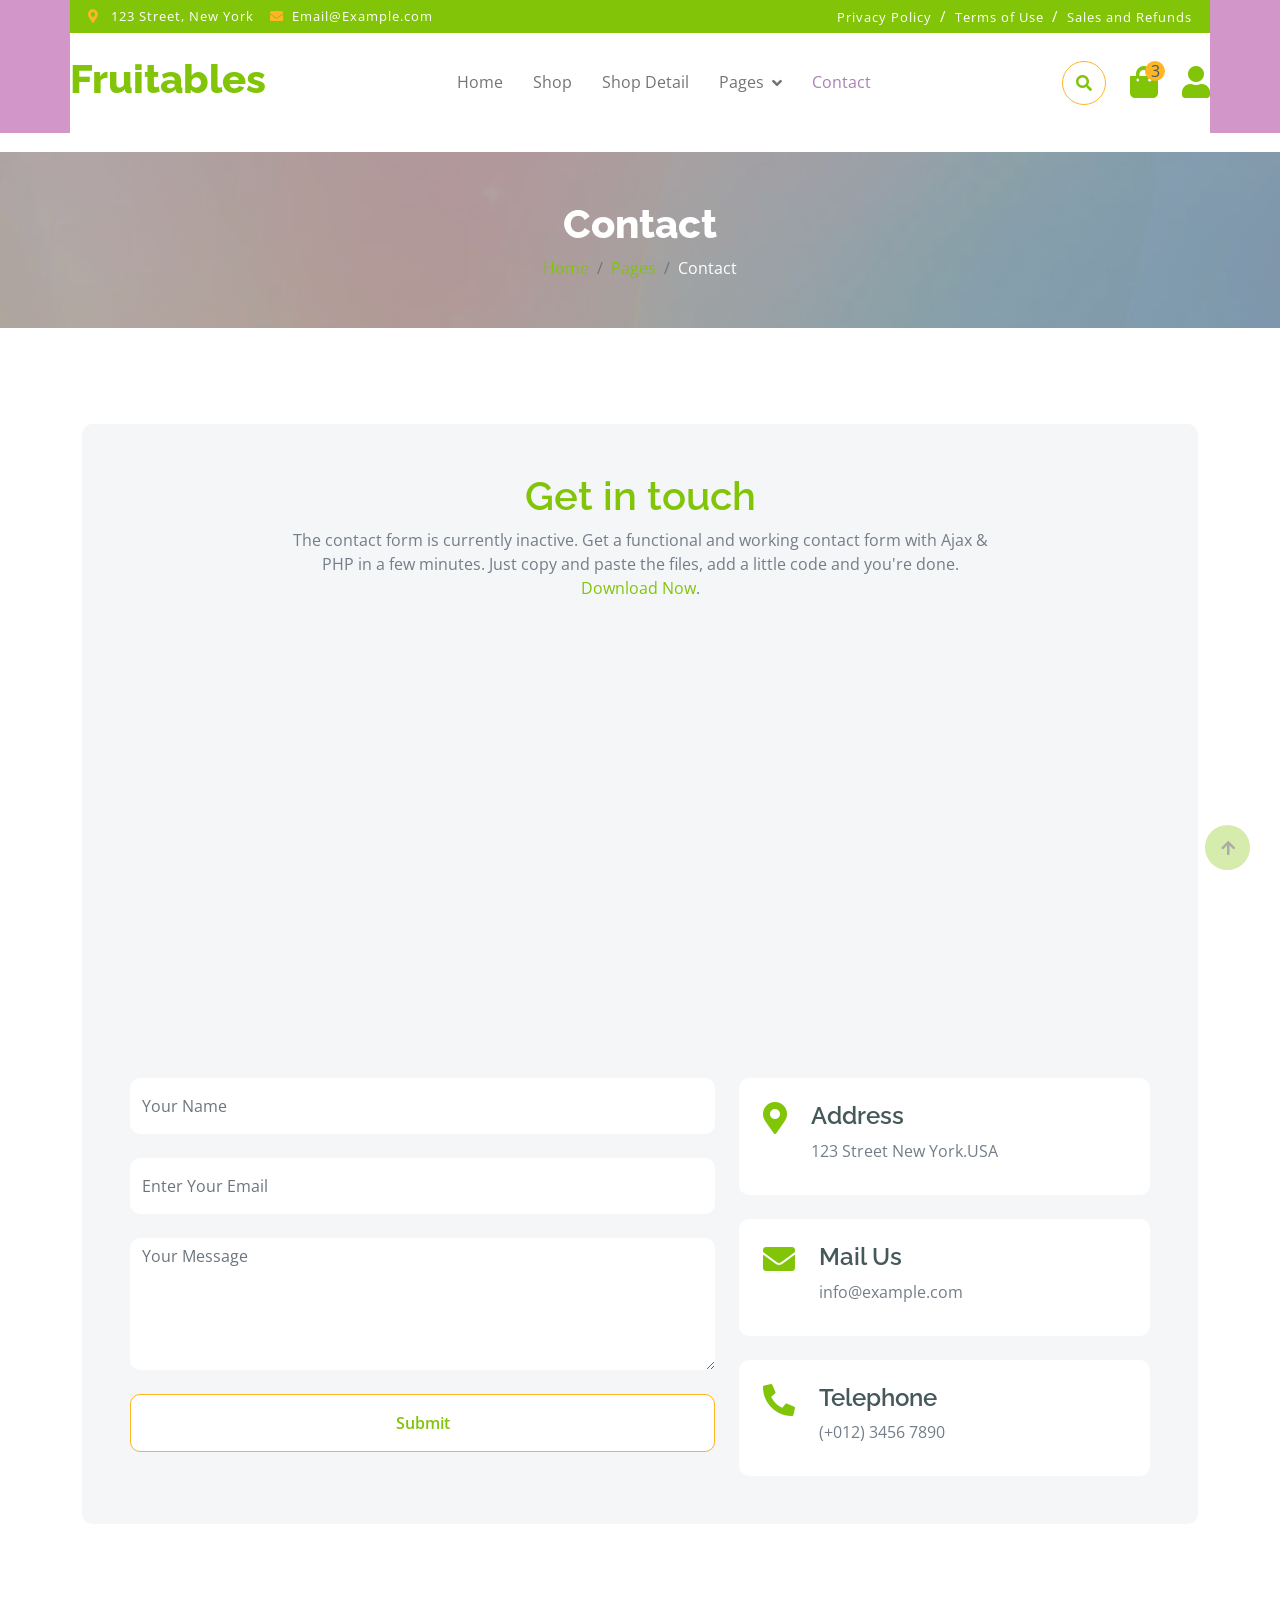
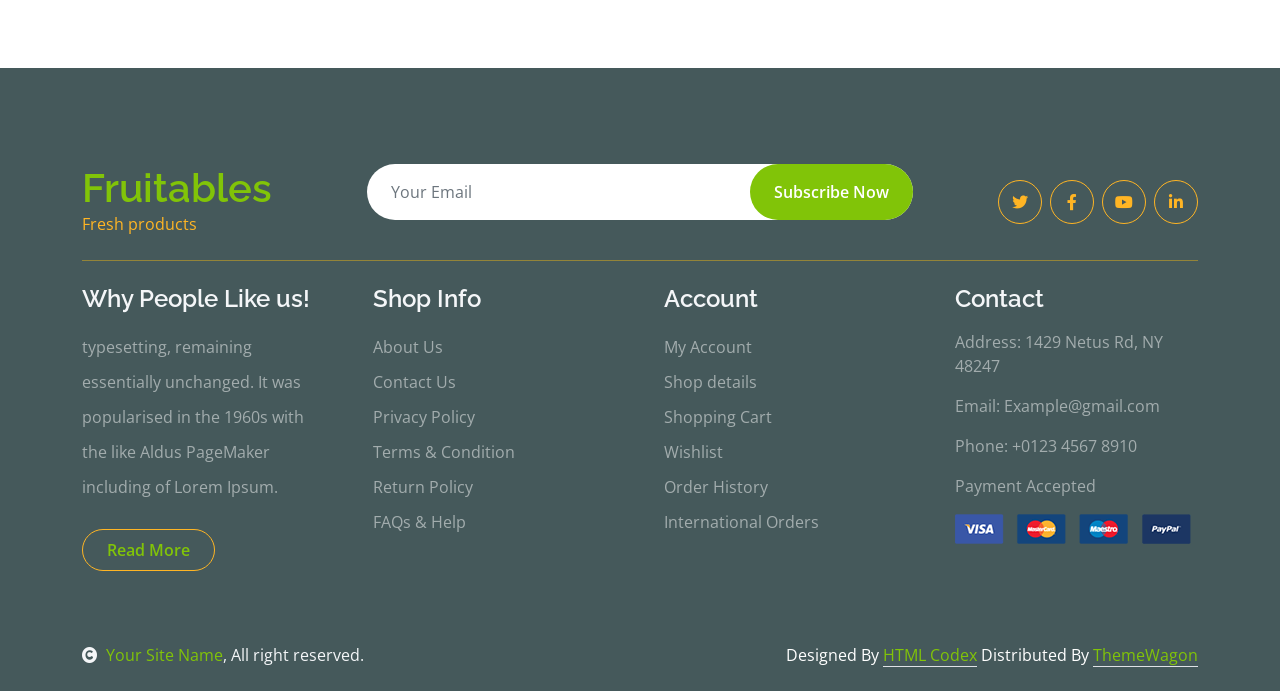
<file: contact.html>
<!DOCTYPE html>
<html lang="en">

    <head>
        <meta charset="utf-8">
        <title>Fruitables - Vegetable Website Template</title>
        <meta content="width=device-width, initial-scale=1.0" name="viewport">
        <meta content="" name="keywords">
        <meta content="" name="description">

        <!-- Google Web Fonts -->
        <link rel="preconnect" href="https://fonts.googleapis.com">
        <link rel="preconnect" href="https://fonts.gstatic.com" crossorigin>
        <link href="https://fonts.googleapis.com/css2?family=Open+Sans:wght@400;600&family=Raleway:wght@600;800&display=swap" rel="stylesheet"> 

        <!-- Icon Font Stylesheet -->
        <link rel="stylesheet" href="https://use.fontawesome.com/releases/v5.15.4/css/all.css"/>
        <link href="https://cdn.jsdelivr.net/npm/bootstrap-icons@1.4.1/font/bootstrap-icons.css" rel="stylesheet">

        <!-- Libraries Stylesheet -->
        <link href="lib/lightbox/css/lightbox.min.css" rel="stylesheet">
        <link href="lib/owlcarousel/assets/owl.carousel.min.css" rel="stylesheet">


        <!-- Customized Bootstrap Stylesheet -->
        <link href="css/bootstrap.min.css" rel="stylesheet">

        <!-- Template Stylesheet -->
        <link href="css/style.css" rel="stylesheet">
    </head>

    <body>

        <!-- Spinner Start -->
        <div id="spinner" class="show w-100 vh-100 bg-white position-fixed translate-middle top-50 start-50  d-flex align-items-center justify-content-center">
            <div class="spinner-grow text-primary" role="status"></div>
        </div>
        <!-- Spinner End -->


        <!-- Navbar start -->
        <div class="container-fluid fixed-top">
            <div class="container topbar bg-primary d-none d-lg-block">
                <div class="d-flex justify-content-between">
                    <div class="top-info ps-2">
                        <small class="me-3"><i class="fas fa-map-marker-alt me-2 text-secondary"></i> <a href="#" class="text-white">123 Street, New York</a></small>
                        <small class="me-3"><i class="fas fa-envelope me-2 text-secondary"></i><a href="#" class="text-white">Email@Example.com</a></small>
                    </div>
                    <div class="top-link pe-2">
                        <a href="#" class="text-white"><small class="text-white mx-2">Privacy Policy</small>/</a>
                        <a href="#" class="text-white"><small class="text-white mx-2">Terms of Use</small>/</a>
                        <a href="#" class="text-white"><small class="text-white ms-2">Sales and Refunds</small></a>
                    </div>
                </div>
            </div>
            <div class="container px-0">
                <nav class="navbar navbar-light bg-white navbar-expand-xl">
                    <a href="index.html" class="navbar-brand"><h1 class="text-primary display-6">Fruitables</h1></a>
                    <button class="navbar-toggler py-2 px-3" type="button" data-bs-toggle="collapse" data-bs-target="#navbarCollapse">
                        <span class="fa fa-bars text-primary"></span>
                    </button>
                    <div class="collapse navbar-collapse bg-white" id="navbarCollapse">
                        <div class="navbar-nav mx-auto">
                            <a href="index.html" class="nav-item nav-link">Home</a>
                            <a href="shop.html" class="nav-item nav-link">Shop</a>
                            <a href="shop-detail.html" class="nav-item nav-link">Shop Detail</a>
                            <div class="nav-item dropdown">
                                <a href="#" class="nav-link dropdown-toggle" data-bs-toggle="dropdown">Pages</a>
                                <div class="dropdown-menu m-0 bg-secondary rounded-0">
                                    <a href="cart.html" class="dropdown-item">Cart</a>
                                    <a href="chackout.html" class="dropdown-item">Chackout</a>
                                    <a href="testimonial.html" class="dropdown-item">Testimonial</a>
                                    <a href="404.html" class="dropdown-item">404 Page</a>
                                </div>
                            </div>
                            <a href="contact.html" class="nav-item nav-link active">Contact</a>
                        </div>
                        <div class="d-flex m-3 me-0">
                            <button class="btn-search btn border border-secondary btn-md-square rounded-circle bg-white me-4" data-bs-toggle="modal" data-bs-target="#searchModal"><i class="fas fa-search text-primary"></i></button>
                            <a href="#" class="position-relative me-4 my-auto">
                                <i class="fa fa-shopping-bag fa-2x"></i>
                                <span class="position-absolute bg-secondary rounded-circle d-flex align-items-center justify-content-center text-dark px-1" style="top: -5px; left: 15px; height: 20px; min-width: 20px;">3</span>
                            </a>
                            <a href="#" class="my-auto">
                                <i class="fas fa-user fa-2x"></i>
                            </a>
                        </div>
                    </div>
                </nav>
            </div>
        </div>
        <!-- Navbar End -->


        <!-- Modal Search Start -->
        <div class="modal fade" id="searchModal" tabindex="-1" aria-labelledby="exampleModalLabel" aria-hidden="true">
            <div class="modal-dialog modal-fullscreen">
                <div class="modal-content rounded-0">
                    <div class="modal-header">
                        <h5 class="modal-title" id="exampleModalLabel">Search by keyword</h5>
                        <button type="button" class="btn-close" data-bs-dismiss="modal" aria-label="Close"></button>
                    </div>
                    <div class="modal-body d-flex align-items-center">
                        <div class="input-group w-75 mx-auto d-flex">
                            <input type="search" class="form-control p-3" placeholder="keywords" aria-describedby="search-icon-1">
                            <span id="search-icon-1" class="input-group-text p-3"><i class="fa fa-search"></i></span>
                        </div>
                    </div>
                </div>
            </div>
        </div>
        <!-- Modal Search End -->


        <!-- Single Page Header start -->
        <div class="container-fluid page-header py-5">
            <h1 class="text-center text-white display-6">Contact</h1>
            <ol class="breadcrumb justify-content-center mb-0">
                <li class="breadcrumb-item"><a href="#">Home</a></li>
                <li class="breadcrumb-item"><a href="#">Pages</a></li>
                <li class="breadcrumb-item active text-white">Contact</li>
            </ol>
        </div>
        <!-- Single Page Header End -->


        <!-- Contact Start -->
        <div class="container-fluid contact py-5">
            <div class="container py-5">
                <div class="p-5 bg-light rounded">
                    <div class="row g-4">
                        <div class="col-12">
                            <div class="text-center mx-auto" style="max-width: 700px;">
                                <h1 class="text-primary">Get in touch</h1>
                                <p class="mb-4">The contact form is currently inactive. Get a functional and working contact form with Ajax & PHP in a few minutes. Just copy and paste the files, add a little code and you're done. <a href="https://htmlcodex.com/contact-form">Download Now</a>.</p>
                            </div>
                        </div>
                        <div class="col-lg-12">
                            <div class="h-100 rounded">
                                <iframe class="rounded w-100" 
                                style="height: 400px;" src="https://www.google.com/maps/embed?pb=!1m18!1m12!1m3!1d387191.33750346623!2d-73.97968099999999!3d40.6974881!2m3!1f0!2f0!3f0!3m2!1i1024!2i768!4f13.1!3m3!1m2!1s0x89c24fa5d33f083b%3A0xc80b8f06e177fe62!2sNew%20York%2C%20NY%2C%20USA!5e0!3m2!1sen!2sbd!4v1694259649153!5m2!1sen!2sbd" 
                                loading="lazy" referrerpolicy="no-referrer-when-downgrade"></iframe>
                            </div>
                        </div>
                        <div class="col-lg-7">
                            <form action="" class="">
                                <input type="text" class="w-100 form-control border-0 py-3 mb-4" placeholder="Your Name">
                                <input type="email" class="w-100 form-control border-0 py-3 mb-4" placeholder="Enter Your Email">
                                <textarea class="w-100 form-control border-0 mb-4" rows="5" cols="10" placeholder="Your Message"></textarea>
                                <button class="w-100 btn form-control border-secondary py-3 bg-white text-primary " type="submit">Submit</button>
                            </form>
                        </div>
                        <div class="col-lg-5">
                            <div class="d-flex p-4 rounded mb-4 bg-white">
                                <i class="fas fa-map-marker-alt fa-2x text-primary me-4"></i>
                                <div>
                                    <h4>Address</h4>
                                    <p class="mb-2">123 Street New York.USA</p>
                                </div>
                            </div>
                            <div class="d-flex p-4 rounded mb-4 bg-white">
                                <i class="fas fa-envelope fa-2x text-primary me-4"></i>
                                <div>
                                    <h4>Mail Us</h4>
                                    <p class="mb-2">info@example.com</p>
                                </div>
                            </div>
                            <div class="d-flex p-4 rounded bg-white">
                                <i class="fa fa-phone-alt fa-2x text-primary me-4"></i>
                                <div>
                                    <h4>Telephone</h4>
                                    <p class="mb-2">(+012) 3456 7890</p>
                                </div>
                            </div>
                        </div>
                    </div>
                </div>
            </div>
        </div>
        <!-- Contact End -->


        <!-- Footer Start -->
        <div class="container-fluid bg-dark text-white-50 footer pt-5 mt-5">
            <div class="container py-5">
                <div class="pb-4 mb-4" style="border-bottom: 1px solid rgba(226, 175, 24, 0.5) ;">
                    <div class="row g-4">
                        <div class="col-lg-3">
                            <a href="#">
                                <h1 class="text-primary mb-0">Fruitables</h1>
                                <p class="text-secondary mb-0">Fresh products</p>
                            </a>
                        </div>
                        <div class="col-lg-6">
                            <div class="position-relative mx-auto">
                                <input class="form-control border-0 w-100 py-3 px-4 rounded-pill" type="number" placeholder="Your Email">
                                <button type="submit" class="btn btn-primary border-0 border-secondary py-3 px-4 position-absolute rounded-pill text-white" style="top: 0; right: 0;">Subscribe Now</button>
                            </div>
                        </div>
                        <div class="col-lg-3">
                            <div class="d-flex justify-content-end pt-3">
                                <a class="btn  btn-outline-secondary me-2 btn-md-square rounded-circle" href=""><i class="fab fa-twitter"></i></a>
                                <a class="btn btn-outline-secondary me-2 btn-md-square rounded-circle" href=""><i class="fab fa-facebook-f"></i></a>
                                <a class="btn btn-outline-secondary me-2 btn-md-square rounded-circle" href=""><i class="fab fa-youtube"></i></a>
                                <a class="btn btn-outline-secondary btn-md-square rounded-circle" href=""><i class="fab fa-linkedin-in"></i></a>
                            </div>
                        </div>
                    </div>
                </div>
                <div class="row g-5">
                    <div class="col-lg-3 col-md-6">
                        <div class="footer-item">
                            <h4 class="text-light mb-3">Why People Like us!</h4>
                            <p class="mb-4">typesetting, remaining essentially unchanged. It was 
                                popularised in the 1960s with the like Aldus PageMaker including of Lorem Ipsum.</p>
                            <a href="" class="btn border-secondary py-2 px-4 rounded-pill text-primary">Read More</a>
                        </div>
                    </div>
                    <div class="col-lg-3 col-md-6">
                        <div class="d-flex flex-column text-start footer-item">
                            <h4 class="text-light mb-3">Shop Info</h4>
                            <a class="btn-link" href="">About Us</a>
                            <a class="btn-link" href="">Contact Us</a>
                            <a class="btn-link" href="">Privacy Policy</a>
                            <a class="btn-link" href="">Terms & Condition</a>
                            <a class="btn-link" href="">Return Policy</a>
                            <a class="btn-link" href="">FAQs & Help</a>
                        </div>
                    </div>
                    <div class="col-lg-3 col-md-6">
                        <div class="d-flex flex-column text-start footer-item">
                            <h4 class="text-light mb-3">Account</h4>
                            <a class="btn-link" href="">My Account</a>
                            <a class="btn-link" href="">Shop details</a>
                            <a class="btn-link" href="">Shopping Cart</a>
                            <a class="btn-link" href="">Wishlist</a>
                            <a class="btn-link" href="">Order History</a>
                            <a class="btn-link" href="">International Orders</a>
                        </div>
                    </div>
                    <div class="col-lg-3 col-md-6">
                        <div class="footer-item">
                            <h4 class="text-light mb-3">Contact</h4>
                            <p>Address: 1429 Netus Rd, NY 48247</p>
                            <p>Email: Example@gmail.com</p>
                            <p>Phone: +0123 4567 8910</p>
                            <p>Payment Accepted</p>
                            <img src="img/payment.png" class="img-fluid" alt="">
                        </div>
                    </div>
                </div>
            </div>
        </div>
        <!-- Footer End -->

        <!-- Copyright Start -->
        <div class="container-fluid copyright bg-dark py-4">
            <div class="container">
                <div class="row">
                    <div class="col-md-6 text-center text-md-start mb-3 mb-md-0">
                        <span class="text-light"><a href="#"><i class="fas fa-copyright text-light me-2"></i>Your Site Name</a>, All right reserved.</span>
                    </div>
                    <div class="col-md-6 my-auto text-center text-md-end text-white">
                        <!--/*** This template is free as long as you keep the below author’s credit link/attribution link/backlink. ***/-->
                        <!--/*** If you'd like to use the template without the below author’s credit link/attribution link/backlink, ***/-->
                        <!--/*** you can purchase the Credit Removal License from "https://htmlcodex.com/credit-removal". ***/-->
                        Designed By <a class="border-bottom" href="https://htmlcodex.com">HTML Codex</a> Distributed By <a class="border-bottom" href="https://themewagon.com">ThemeWagon</a>
                    </div>
                </div>
            </div>
        </div>
        <!-- Copyright End -->



        <!-- Back to Top -->
        <a href="#" class="btn btn-primary border-3 border-primary rounded-circle back-to-top"><i class="fa fa-arrow-up"></i></a>   

        
    <!-- JavaScript Libraries -->
    <script src="https://ajax.googleapis.com/ajax/libs/jquery/3.6.4/jquery.min.js"></script>
    <script src="https://cdn.jsdelivr.net/npm/bootstrap@5.0.0/dist/js/bootstrap.bundle.min.js"></script>
    <script src="lib/easing/easing.min.js"></script>
    <script src="lib/waypoints/waypoints.min.js"></script>
    <script src="lib/lightbox/js/lightbox.min.js"></script>
    <script src="lib/owlcarousel/owl.carousel.min.js"></script>

    <!-- Template Javascript -->
    <script src="js/main.js"></script>
    </body>

</html>
</file>
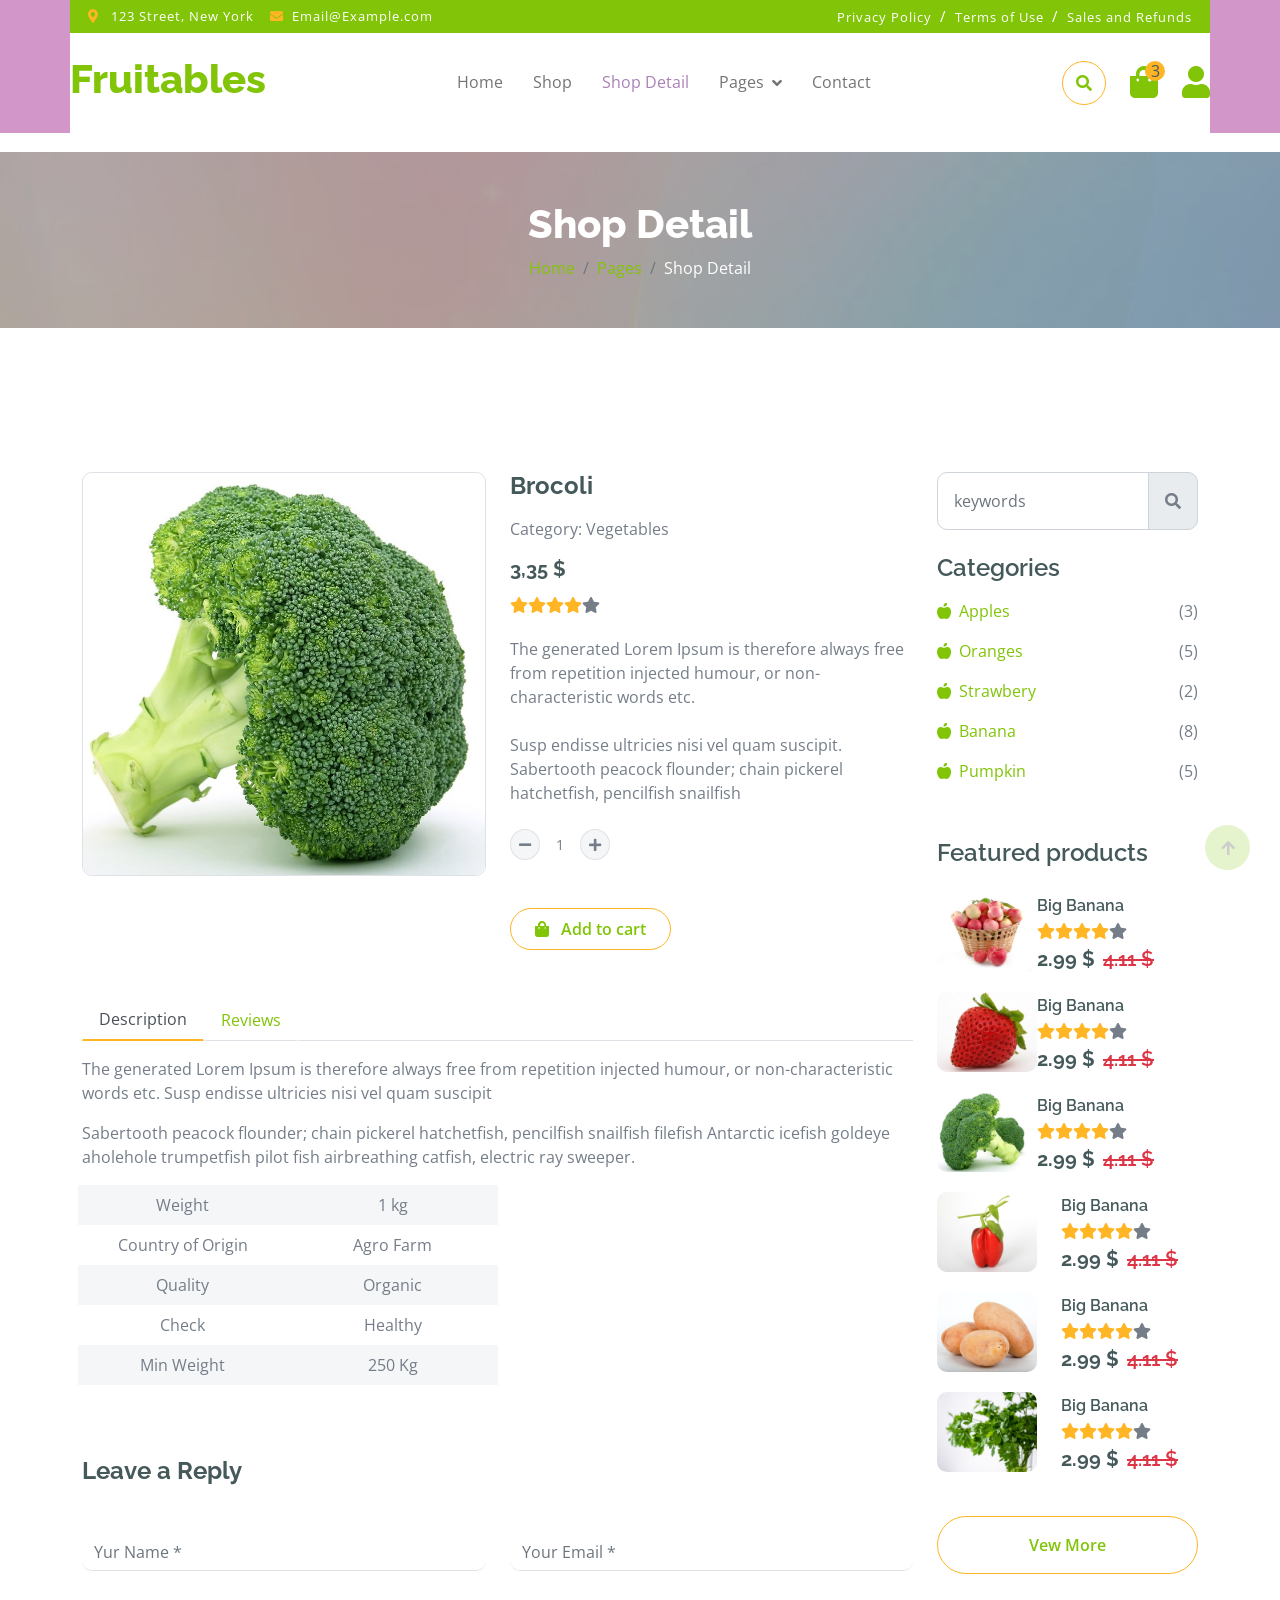
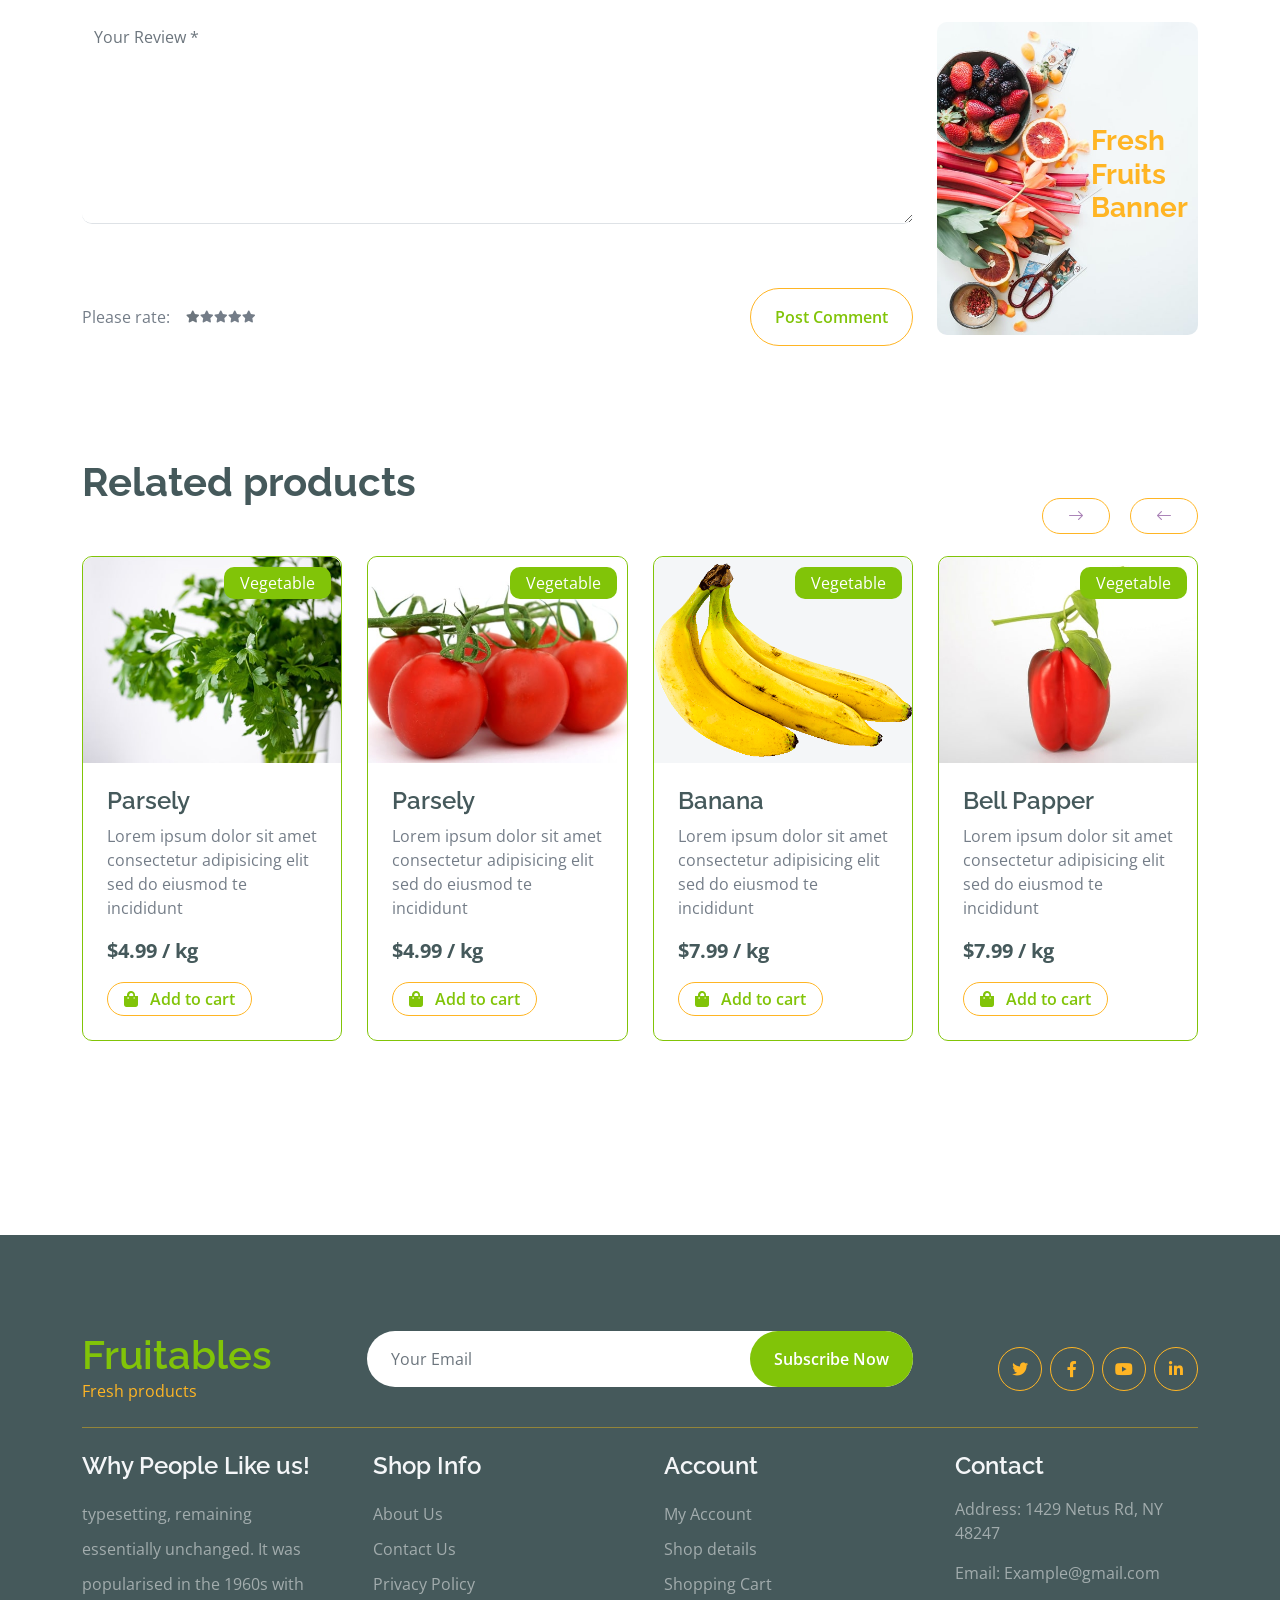
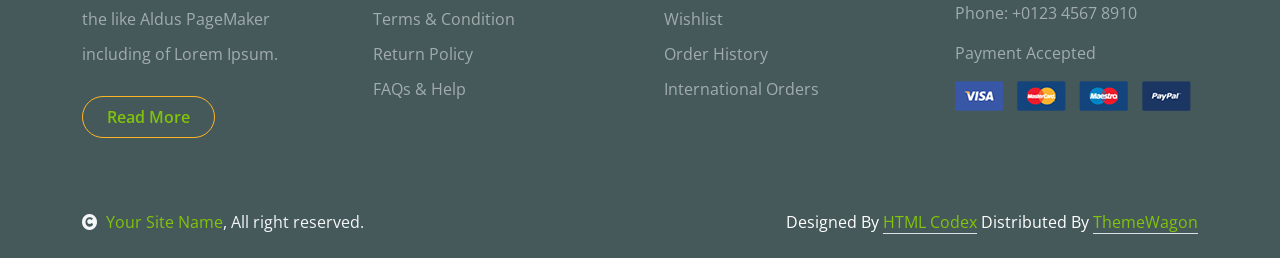
<file: shop-detail.html>
<!DOCTYPE html>
<html lang="en">

    <head>
        <meta charset="utf-8">
        <title>Fruitables - Vegetable Website Template</title>
        <meta content="width=device-width, initial-scale=1.0" name="viewport">
        <meta content="" name="keywords">
        <meta content="" name="description">

        <!-- Google Web Fonts -->
        <link rel="preconnect" href="https://fonts.googleapis.com">
        <link rel="preconnect" href="https://fonts.gstatic.com" crossorigin>
        <link href="https://fonts.googleapis.com/css2?family=Open+Sans:wght@400;600&family=Raleway:wght@600;800&display=swap" rel="stylesheet"> 

        <!-- Icon Font Stylesheet -->
        <link rel="stylesheet" href="https://use.fontawesome.com/releases/v5.15.4/css/all.css"/>
        <link href="https://cdn.jsdelivr.net/npm/bootstrap-icons@1.4.1/font/bootstrap-icons.css" rel="stylesheet">

        <!-- Libraries Stylesheet -->
        <link href="lib/lightbox/css/lightbox.min.css" rel="stylesheet">
        <link href="lib/owlcarousel/assets/owl.carousel.min.css" rel="stylesheet">


        <!-- Customized Bootstrap Stylesheet -->
        <link href="css/bootstrap.min.css" rel="stylesheet">

        <!-- Template Stylesheet -->
        <link href="css/style.css" rel="stylesheet">
    </head>

    <body>

        <!-- Spinner Start -->
        <div id="spinner" class="show w-100 vh-100 bg-white position-fixed translate-middle top-50 start-50  d-flex align-items-center justify-content-center">
            <div class="spinner-grow text-primary" role="status"></div>
        </div>
        <!-- Spinner End -->


        <!-- Navbar start -->
        <div class="container-fluid fixed-top">
            <div class="container topbar bg-primary d-none d-lg-block">
                <div class="d-flex justify-content-between">
                    <div class="top-info ps-2">
                        <small class="me-3"><i class="fas fa-map-marker-alt me-2 text-secondary"></i> <a href="#" class="text-white">123 Street, New York</a></small>
                        <small class="me-3"><i class="fas fa-envelope me-2 text-secondary"></i><a href="#" class="text-white">Email@Example.com</a></small>
                    </div>
                    <div class="top-link pe-2">
                        <a href="#" class="text-white"><small class="text-white mx-2">Privacy Policy</small>/</a>
                        <a href="#" class="text-white"><small class="text-white mx-2">Terms of Use</small>/</a>
                        <a href="#" class="text-white"><small class="text-white ms-2">Sales and Refunds</small></a>
                    </div>
                </div>
            </div>
            <div class="container px-0">
                <nav class="navbar navbar-light bg-white navbar-expand-xl">
                    <a href="index.html" class="navbar-brand"><h1 class="text-primary display-6">Fruitables</h1></a>
                    <button class="navbar-toggler py-2 px-3" type="button" data-bs-toggle="collapse" data-bs-target="#navbarCollapse">
                        <span class="fa fa-bars text-primary"></span>
                    </button>
                    <div class="collapse navbar-collapse bg-white" id="navbarCollapse">
                        <div class="navbar-nav mx-auto">
                            <a href="index.html" class="nav-item nav-link">Home</a>
                            <a href="shop.html" class="nav-item nav-link">Shop</a>
                            <a href="shop-detail.html" class="nav-item nav-link active">Shop Detail</a>
                            <div class="nav-item dropdown">
                                <a href="#" class="nav-link dropdown-toggle" data-bs-toggle="dropdown">Pages</a>
                                <div class="dropdown-menu m-0 bg-secondary rounded-0">
                                    <a href="cart.html" class="dropdown-item">Cart</a>
                                    <a href="chackout.html" class="dropdown-item">Chackout</a>
                                    <a href="testimonial.html" class="dropdown-item">Testimonial</a>
                                    <a href="404.html" class="dropdown-item">404 Page</a>
                                </div>
                            </div>
                            <a href="contact.html" class="nav-item nav-link">Contact</a>
                        </div>
                        <div class="d-flex m-3 me-0">
                            <button class="btn-search btn border border-secondary btn-md-square rounded-circle bg-white me-4" data-bs-toggle="modal" data-bs-target="#searchModal"><i class="fas fa-search text-primary"></i></button>
                            <a href="#" class="position-relative me-4 my-auto">
                                <i class="fa fa-shopping-bag fa-2x"></i>
                                <span class="position-absolute bg-secondary rounded-circle d-flex align-items-center justify-content-center text-dark px-1" style="top: -5px; left: 15px; height: 20px; min-width: 20px;">3</span>
                            </a>
                            <a href="#" class="my-auto">
                                <i class="fas fa-user fa-2x"></i>
                            </a>
                        </div>
                    </div>
                </nav>
            </div>
        </div>
        <!-- Navbar End -->


        <!-- Modal Search Start -->
        <div class="modal fade" id="searchModal" tabindex="-1" aria-labelledby="exampleModalLabel" aria-hidden="true">
            <div class="modal-dialog modal-fullscreen">
                <div class="modal-content rounded-0">
                    <div class="modal-header">
                        <h5 class="modal-title" id="exampleModalLabel">Search by keyword</h5>
                        <button type="button" class="btn-close" data-bs-dismiss="modal" aria-label="Close"></button>
                    </div>
                    <div class="modal-body d-flex align-items-center">
                        <div class="input-group w-75 mx-auto d-flex">
                            <input type="search" class="form-control p-3" placeholder="keywords" aria-describedby="search-icon-1">
                            <span id="search-icon-1" class="input-group-text p-3"><i class="fa fa-search"></i></span>
                        </div>
                    </div>
                </div>
            </div>
        </div>
        <!-- Modal Search End -->


        <!-- Single Page Header start -->
        <div class="container-fluid page-header py-5">
            <h1 class="text-center text-white display-6">Shop Detail</h1>
            <ol class="breadcrumb justify-content-center mb-0">
                <li class="breadcrumb-item"><a href="#">Home</a></li>
                <li class="breadcrumb-item"><a href="#">Pages</a></li>
                <li class="breadcrumb-item active text-white">Shop Detail</li>
            </ol>
        </div>
        <!-- Single Page Header End -->


        <!-- Single Product Start -->
        <div class="container-fluid py-5 mt-5">
            <div class="container py-5">
                <div class="row g-4 mb-5">
                    <div class="col-lg-8 col-xl-9">
                        <div class="row g-4">
                            <div class="col-lg-6">
                                <div class="border rounded">
                                    <a href="#">
                                        <img src="img/single-item.jpg" class="img-fluid rounded" alt="Image">
                                    </a>
                                </div>
                            </div>
                            <div class="col-lg-6">
                                <h4 class="fw-bold mb-3">Brocoli</h4>
                                <p class="mb-3">Category: Vegetables</p>
                                <h5 class="fw-bold mb-3">3,35 $</h5>
                                <div class="d-flex mb-4">
                                    <i class="fa fa-star text-secondary"></i>
                                    <i class="fa fa-star text-secondary"></i>
                                    <i class="fa fa-star text-secondary"></i>
                                    <i class="fa fa-star text-secondary"></i>
                                    <i class="fa fa-star"></i>
                                </div>
                                <p class="mb-4">The generated Lorem Ipsum is therefore always free from repetition injected humour, or non-characteristic words etc.</p>
                                <p class="mb-4">Susp endisse ultricies nisi vel quam suscipit. Sabertooth peacock flounder; chain pickerel hatchetfish, pencilfish snailfish</p>
                                <div class="input-group quantity mb-5" style="width: 100px;">
                                    <div class="input-group-btn">
                                        <button class="btn btn-sm btn-minus rounded-circle bg-light border" >
                                            <i class="fa fa-minus"></i>
                                        </button>
                                    </div>
                                    <input type="text" class="form-control form-control-sm text-center border-0" value="1">
                                    <div class="input-group-btn">
                                        <button class="btn btn-sm btn-plus rounded-circle bg-light border">
                                            <i class="fa fa-plus"></i>
                                        </button>
                                    </div>
                                </div>
                                <a href="#" class="btn border border-secondary rounded-pill px-4 py-2 mb-4 text-primary"><i class="fa fa-shopping-bag me-2 text-primary"></i> Add to cart</a>
                            </div>
                            <div class="col-lg-12">
                                <nav>
                                    <div class="nav nav-tabs mb-3">
                                        <button class="nav-link active border-white border-bottom-0" type="button" role="tab"
                                            id="nav-about-tab" data-bs-toggle="tab" data-bs-target="#nav-about"
                                            aria-controls="nav-about" aria-selected="true">Description</button>
                                        <button class="nav-link border-white border-bottom-0" type="button" role="tab"
                                            id="nav-mission-tab" data-bs-toggle="tab" data-bs-target="#nav-mission"
                                            aria-controls="nav-mission" aria-selected="false">Reviews</button>
                                    </div>
                                </nav>
                                <div class="tab-content mb-5">
                                    <div class="tab-pane active" id="nav-about" role="tabpanel" aria-labelledby="nav-about-tab">
                                        <p>The generated Lorem Ipsum is therefore always free from repetition injected humour, or non-characteristic words etc. 
                                            Susp endisse ultricies nisi vel quam suscipit </p>
                                        <p>Sabertooth peacock flounder; chain pickerel hatchetfish, pencilfish snailfish filefish Antarctic 
                                            icefish goldeye aholehole trumpetfish pilot fish airbreathing catfish, electric ray sweeper.</p>
                                        <div class="px-2">
                                            <div class="row g-4">
                                                <div class="col-6">
                                                    <div class="row bg-light align-items-center text-center justify-content-center py-2">
                                                        <div class="col-6">
                                                            <p class="mb-0">Weight</p>
                                                        </div>
                                                        <div class="col-6">
                                                            <p class="mb-0">1 kg</p>
                                                        </div>
                                                    </div>
                                                    <div class="row text-center align-items-center justify-content-center py-2">
                                                        <div class="col-6">
                                                            <p class="mb-0">Country of Origin</p>
                                                        </div>
                                                        <div class="col-6">
                                                            <p class="mb-0">Agro Farm</p>
                                                        </div>
                                                    </div>
                                                    <div class="row bg-light text-center align-items-center justify-content-center py-2">
                                                        <div class="col-6">
                                                            <p class="mb-0">Quality</p>
                                                        </div>
                                                        <div class="col-6">
                                                            <p class="mb-0">Organic</p>
                                                        </div>
                                                    </div>
                                                    <div class="row text-center align-items-center justify-content-center py-2">
                                                        <div class="col-6">
                                                            <p class="mb-0">Сheck</p>
                                                        </div>
                                                        <div class="col-6">
                                                            <p class="mb-0">Healthy</p>
                                                        </div>
                                                    </div>
                                                    <div class="row bg-light text-center align-items-center justify-content-center py-2">
                                                        <div class="col-6">
                                                            <p class="mb-0">Min Weight</p>
                                                        </div>
                                                        <div class="col-6">
                                                            <p class="mb-0">250 Kg</p>
                                                        </div>
                                                    </div>
                                                </div>
                                            </div>
                                        </div>
                                    </div>
                                    <div class="tab-pane" id="nav-mission" role="tabpanel" aria-labelledby="nav-mission-tab">
                                        <div class="d-flex">
                                            <img src="img/avatar.jpg" class="img-fluid rounded-circle p-3" style="width: 100px; height: 100px;" alt="">
                                            <div class="">
                                                <p class="mb-2" style="font-size: 14px;">April 12, 2024</p>
                                                <div class="d-flex justify-content-between">
                                                    <h5>Jason Smith</h5>
                                                    <div class="d-flex mb-3">
                                                        <i class="fa fa-star text-secondary"></i>
                                                        <i class="fa fa-star text-secondary"></i>
                                                        <i class="fa fa-star text-secondary"></i>
                                                        <i class="fa fa-star text-secondary"></i>
                                                        <i class="fa fa-star"></i>
                                                    </div>
                                                </div>
                                                <p>The generated Lorem Ipsum is therefore always free from repetition injected humour, or non-characteristic 
                                                    words etc. Susp endisse ultricies nisi vel quam suscipit </p>
                                            </div>
                                        </div>
                                        <div class="d-flex">
                                            <img src="img/avatar.jpg" class="img-fluid rounded-circle p-3" style="width: 100px; height: 100px;" alt="">
                                            <div class="">
                                                <p class="mb-2" style="font-size: 14px;">April 12, 2024</p>
                                                <div class="d-flex justify-content-between">
                                                    <h5>Sam Peters</h5>
                                                    <div class="d-flex mb-3">
                                                        <i class="fa fa-star text-secondary"></i>
                                                        <i class="fa fa-star text-secondary"></i>
                                                        <i class="fa fa-star text-secondary"></i>
                                                        <i class="fa fa-star"></i>
                                                        <i class="fa fa-star"></i>
                                                    </div>
                                                </div>
                                                <p class="text-dark">The generated Lorem Ipsum is therefore always free from repetition injected humour, or non-characteristic 
                                                    words etc. Susp endisse ultricies nisi vel quam suscipit </p>
                                            </div>
                                        </div>
                                    </div>
                                    <div class="tab-pane" id="nav-vision" role="tabpanel">
                                        <p class="text-dark">Tempor erat elitr rebum at clita. Diam dolor diam ipsum et tempor sit. Aliqu diam
                                            amet diam et eos labore. 3</p>
                                        <p class="mb-0">Diam dolor diam ipsum et tempor sit. Aliqu diam amet diam et eos labore.
                                            Clita erat ipsum et lorem et sit</p>
                                    </div>
                                </div>
                            </div>
                            <form action="#">
                                <h4 class="mb-5 fw-bold">Leave a Reply</h4>
                                <div class="row g-4">
                                    <div class="col-lg-6">
                                        <div class="border-bottom rounded">
                                            <input type="text" class="form-control border-0 me-4" placeholder="Yur Name *">
                                        </div>
                                    </div>
                                    <div class="col-lg-6">
                                        <div class="border-bottom rounded">
                                            <input type="email" class="form-control border-0" placeholder="Your Email *">
                                        </div>
                                    </div>
                                    <div class="col-lg-12">
                                        <div class="border-bottom rounded my-4">
                                            <textarea name="" id="" class="form-control border-0" cols="30" rows="8" placeholder="Your Review *" spellcheck="false"></textarea>
                                        </div>
                                    </div>
                                    <div class="col-lg-12">
                                        <div class="d-flex justify-content-between py-3 mb-5">
                                            <div class="d-flex align-items-center">
                                                <p class="mb-0 me-3">Please rate:</p>
                                                <div class="d-flex align-items-center" style="font-size: 12px;">
                                                    <i class="fa fa-star text-muted"></i>
                                                    <i class="fa fa-star"></i>
                                                    <i class="fa fa-star"></i>
                                                    <i class="fa fa-star"></i>
                                                    <i class="fa fa-star"></i>
                                                </div>
                                            </div>
                                            <a href="#" class="btn border border-secondary text-primary rounded-pill px-4 py-3"> Post Comment</a>
                                        </div>
                                    </div>
                                </div>
                            </form>
                        </div>
                    </div>
                    <div class="col-lg-4 col-xl-3">
                        <div class="row g-4 fruite">
                            <div class="col-lg-12">
                                <div class="input-group w-100 mx-auto d-flex mb-4">
                                    <input type="search" class="form-control p-3" placeholder="keywords" aria-describedby="search-icon-1">
                                    <span id="search-icon-1" class="input-group-text p-3"><i class="fa fa-search"></i></span>
                                </div>
                                <div class="mb-4">
                                    <h4>Categories</h4>
                                    <ul class="list-unstyled fruite-categorie">
                                        <li>
                                            <div class="d-flex justify-content-between fruite-name">
                                                <a href="#"><i class="fas fa-apple-alt me-2"></i>Apples</a>
                                                <span>(3)</span>
                                            </div>
                                        </li>
                                        <li>
                                            <div class="d-flex justify-content-between fruite-name">
                                                <a href="#"><i class="fas fa-apple-alt me-2"></i>Oranges</a>
                                                <span>(5)</span>
                                            </div>
                                        </li>
                                        <li>
                                            <div class="d-flex justify-content-between fruite-name">
                                                <a href="#"><i class="fas fa-apple-alt me-2"></i>Strawbery</a>
                                                <span>(2)</span>
                                            </div>
                                        </li>
                                        <li>
                                            <div class="d-flex justify-content-between fruite-name">
                                                <a href="#"><i class="fas fa-apple-alt me-2"></i>Banana</a>
                                                <span>(8)</span>
                                            </div>
                                        </li>
                                        <li>
                                            <div class="d-flex justify-content-between fruite-name">
                                                <a href="#"><i class="fas fa-apple-alt me-2"></i>Pumpkin</a>
                                                <span>(5)</span>
                                            </div>
                                        </li>
                                    </ul>
                                </div>
                            </div>
                            <div class="col-lg-12">
                                <h4 class="mb-4">Featured products</h4>
                                <div class="d-flex align-items-center justify-content-start">
                                    <div class="rounded" style="width: 100px; height: 100px;">
                                        <img src="img/featur-1.jpg" class="img-fluid rounded" alt="Image">
                                    </div>
                                    <div>
                                        <h6 class="mb-2">Big Banana</h6>
                                        <div class="d-flex mb-2">
                                            <i class="fa fa-star text-secondary"></i>
                                            <i class="fa fa-star text-secondary"></i>
                                            <i class="fa fa-star text-secondary"></i>
                                            <i class="fa fa-star text-secondary"></i>
                                            <i class="fa fa-star"></i>
                                        </div>
                                        <div class="d-flex mb-2">
                                            <h5 class="fw-bold me-2">2.99 $</h5>
                                            <h5 class="text-danger text-decoration-line-through">4.11 $</h5>
                                        </div>
                                    </div>
                                </div>
                                <div class="d-flex align-items-center justify-content-start">
                                    <div class="rounded" style="width: 100px; height: 100px;">
                                        <img src="img/featur-2.jpg" class="img-fluid rounded" alt="">
                                    </div>
                                    <div>
                                        <h6 class="mb-2">Big Banana</h6>
                                        <div class="d-flex mb-2">
                                            <i class="fa fa-star text-secondary"></i>
                                            <i class="fa fa-star text-secondary"></i>
                                            <i class="fa fa-star text-secondary"></i>
                                            <i class="fa fa-star text-secondary"></i>
                                            <i class="fa fa-star"></i>
                                        </div>
                                        <div class="d-flex mb-2">
                                            <h5 class="fw-bold me-2">2.99 $</h5>
                                            <h5 class="text-danger text-decoration-line-through">4.11 $</h5>
                                        </div>
                                    </div>
                                </div>
                                <div class="d-flex align-items-center justify-content-start">
                                    <div class="rounded" style="width: 100px; height: 100px;">
                                        <img src="img/featur-3.jpg" class="img-fluid rounded" alt="">
                                    </div>
                                    <div>
                                        <h6 class="mb-2">Big Banana</h6>
                                        <div class="d-flex mb-2">
                                            <i class="fa fa-star text-secondary"></i>
                                            <i class="fa fa-star text-secondary"></i>
                                            <i class="fa fa-star text-secondary"></i>
                                            <i class="fa fa-star text-secondary"></i>
                                            <i class="fa fa-star"></i>
                                        </div>
                                        <div class="d-flex mb-2">
                                            <h5 class="fw-bold me-2">2.99 $</h5>
                                            <h5 class="text-danger text-decoration-line-through">4.11 $</h5>
                                        </div>
                                    </div>
                                </div>
                                <div class="d-flex align-items-center justify-content-start">
                                    <div class="rounded me-4" style="width: 100px; height: 100px;">
                                        <img src="img/vegetable-item-4.jpg" class="img-fluid rounded" alt="">
                                    </div>
                                    <div>
                                        <h6 class="mb-2">Big Banana</h6>
                                        <div class="d-flex mb-2">
                                            <i class="fa fa-star text-secondary"></i>
                                            <i class="fa fa-star text-secondary"></i>
                                            <i class="fa fa-star text-secondary"></i>
                                            <i class="fa fa-star text-secondary"></i>
                                            <i class="fa fa-star"></i>
                                        </div>
                                        <div class="d-flex mb-2">
                                            <h5 class="fw-bold me-2">2.99 $</h5>
                                            <h5 class="text-danger text-decoration-line-through">4.11 $</h5>
                                        </div>
                                    </div>
                                </div>
                                <div class="d-flex align-items-center justify-content-start">
                                    <div class="rounded me-4" style="width: 100px; height: 100px;">
                                        <img src="img/vegetable-item-5.jpg" class="img-fluid rounded" alt="">
                                    </div>
                                    <div>
                                        <h6 class="mb-2">Big Banana</h6>
                                        <div class="d-flex mb-2">
                                            <i class="fa fa-star text-secondary"></i>
                                            <i class="fa fa-star text-secondary"></i>
                                            <i class="fa fa-star text-secondary"></i>
                                            <i class="fa fa-star text-secondary"></i>
                                            <i class="fa fa-star"></i>
                                        </div>
                                        <div class="d-flex mb-2">
                                            <h5 class="fw-bold me-2">2.99 $</h5>
                                            <h5 class="text-danger text-decoration-line-through">4.11 $</h5>
                                        </div>
                                    </div>
                                </div>
                                <div class="d-flex align-items-center justify-content-start">
                                    <div class="rounded me-4" style="width: 100px; height: 100px;">
                                        <img src="img/vegetable-item-6.jpg" class="img-fluid rounded" alt="">
                                    </div>
                                    <div>
                                        <h6 class="mb-2">Big Banana</h6>
                                        <div class="d-flex mb-2">
                                            <i class="fa fa-star text-secondary"></i>
                                            <i class="fa fa-star text-secondary"></i>
                                            <i class="fa fa-star text-secondary"></i>
                                            <i class="fa fa-star text-secondary"></i>
                                            <i class="fa fa-star"></i>
                                        </div>
                                        <div class="d-flex mb-2">
                                            <h5 class="fw-bold me-2">2.99 $</h5>
                                            <h5 class="text-danger text-decoration-line-through">4.11 $</h5>
                                        </div>
                                    </div>
                                </div>
                                <div class="d-flex justify-content-center my-4">
                                    <a href="#" class="btn border border-secondary px-4 py-3 rounded-pill text-primary w-100">Vew More</a>
                                </div>
                            </div>
                            <div class="col-lg-12">
                                <div class="position-relative">
                                    <img src="img/banner-fruits.jpg" class="img-fluid w-100 rounded" alt="">
                                    <div class="position-absolute" style="top: 50%; right: 10px; transform: translateY(-50%);">
                                        <h3 class="text-secondary fw-bold">Fresh <br> Fruits <br> Banner</h3>
                                    </div>
                                </div>
                            </div>
                        </div>
                    </div>
                </div>
                <h1 class="fw-bold mb-0">Related products</h1>
                <div class="vesitable">
                    <div class="owl-carousel vegetable-carousel justify-content-center">
                        <div class="border border-primary rounded position-relative vesitable-item">
                            <div class="vesitable-img">
                                <img src="img/vegetable-item-6.jpg" class="img-fluid w-100 rounded-top" alt="">
                            </div>
                            <div class="text-white bg-primary px-3 py-1 rounded position-absolute" style="top: 10px; right: 10px;">Vegetable</div>
                            <div class="p-4 pb-0 rounded-bottom">
                                <h4>Parsely</h4>
                                <p>Lorem ipsum dolor sit amet consectetur adipisicing elit sed do eiusmod te incididunt</p>
                                <div class="d-flex justify-content-between flex-lg-wrap">
                                    <p class="text-dark fs-5 fw-bold">$4.99 / kg</p>
                                    <a href="#" class="btn border border-secondary rounded-pill px-3 py-1 mb-4 text-primary"><i class="fa fa-shopping-bag me-2 text-primary"></i> Add to cart</a>
                                </div>
                            </div>
                        </div>
                        <div class="border border-primary rounded position-relative vesitable-item">
                            <div class="vesitable-img">
                                <img src="img/vegetable-item-1.jpg" class="img-fluid w-100 rounded-top" alt="">
                            </div>
                            <div class="text-white bg-primary px-3 py-1 rounded position-absolute" style="top: 10px; right: 10px;">Vegetable</div>
                            <div class="p-4 pb-0 rounded-bottom">
                                <h4>Parsely</h4>
                                <p>Lorem ipsum dolor sit amet consectetur adipisicing elit sed do eiusmod te incididunt</p>
                                <div class="d-flex justify-content-between flex-lg-wrap">
                                    <p class="text-dark fs-5 fw-bold">$4.99 / kg</p>
                                    <a href="#" class="btn border border-secondary rounded-pill px-3 py-1 mb-4 text-primary"><i class="fa fa-shopping-bag me-2 text-primary"></i> Add to cart</a>
                                </div>
                            </div>
                        </div>
                        <div class="border border-primary rounded position-relative vesitable-item">
                            <div class="vesitable-img">
                                <img src="img/vegetable-item-3.png" class="img-fluid w-100 rounded-top bg-light" alt="">
                            </div>
                            <div class="text-white bg-primary px-3 py-1 rounded position-absolute" style="top: 10px; right: 10px;">Vegetable</div>
                            <div class="p-4 pb-0 rounded-bottom">
                                <h4>Banana</h4>
                                <p>Lorem ipsum dolor sit amet consectetur adipisicing elit sed do eiusmod te incididunt</p>
                                <div class="d-flex justify-content-between flex-lg-wrap">
                                    <p class="text-dark fs-5 fw-bold">$7.99 / kg</p>
                                    <a href="#" class="btn border border-secondary rounded-pill px-3 py-1 mb-4 text-primary"><i class="fa fa-shopping-bag me-2 text-primary"></i> Add to cart</a>
                                </div>
                            </div>
                        </div>
                        <div class="border border-primary rounded position-relative vesitable-item">
                            <div class="vesitable-img">
                                <img src="img/vegetable-item-4.jpg" class="img-fluid w-100 rounded-top" alt="">
                            </div>
                            <div class="text-white bg-primary px-3 py-1 rounded position-absolute" style="top: 10px; right: 10px;">Vegetable</div>
                            <div class="p-4 pb-0 rounded-bottom">
                                <h4>Bell Papper</h4>
                                <p>Lorem ipsum dolor sit amet consectetur adipisicing elit sed do eiusmod te incididunt</p>
                                <div class="d-flex justify-content-between flex-lg-wrap">
                                    <p class="text-dark fs-5 fw-bold">$7.99 / kg</p>
                                    <a href="#" class="btn border border-secondary rounded-pill px-3 py-1 mb-4 text-primary"><i class="fa fa-shopping-bag me-2 text-primary"></i> Add to cart</a>
                                </div>
                            </div>
                        </div>
                        <div class="border border-primary rounded position-relative vesitable-item">
                            <div class="vesitable-img">
                                <img src="img/vegetable-item-5.jpg" class="img-fluid w-100 rounded-top" alt="">
                            </div>
                            <div class="text-white bg-primary px-3 py-1 rounded position-absolute" style="top: 10px; right: 10px;">Vegetable</div>
                            <div class="p-4 pb-0 rounded-bottom">
                                <h4>Potatoes</h4>
                                <p>Lorem ipsum dolor sit amet consectetur adipisicing elit sed do eiusmod te incididunt</p>
                                <div class="d-flex justify-content-between flex-lg-wrap">
                                    <p class="text-dark fs-5 fw-bold">$7.99 / kg</p>
                                    <a href="#" class="btn border border-secondary rounded-pill px-3 py-1 mb-4 text-primary"><i class="fa fa-shopping-bag me-2 text-primary"></i> Add to cart</a>
                                </div>
                            </div>
                        </div>
                        <div class="border border-primary rounded position-relative vesitable-item">
                            <div class="vesitable-img">
                                <img src="img/vegetable-item-6.jpg" class="img-fluid w-100 rounded-top" alt="">
                            </div>
                            <div class="text-white bg-primary px-3 py-1 rounded position-absolute" style="top: 10px; right: 10px;">Vegetable</div>
                            <div class="p-4 pb-0 rounded-bottom">
                                <h4>Parsely</h4>
                                <p>Lorem ipsum dolor sit amet consectetur adipisicing elit sed do eiusmod te incididunt</p>
                                <div class="d-flex justify-content-between flex-lg-wrap">
                                    <p class="text-dark fs-5 fw-bold">$7.99 / kg</p>
                                    <a href="#" class="btn border border-secondary rounded-pill px-3 py-1 mb-4 text-primary"><i class="fa fa-shopping-bag me-2 text-primary"></i> Add to cart</a>
                                </div>
                            </div>
                        </div>
                        <div class="border border-primary rounded position-relative vesitable-item">
                            <div class="vesitable-img">
                                <img src="img/vegetable-item-5.jpg" class="img-fluid w-100 rounded-top" alt="">
                            </div>
                            <div class="text-white bg-primary px-3 py-1 rounded position-absolute" style="top: 10px; right: 10px;">Vegetable</div>
                            <div class="p-4 pb-0 rounded-bottom">
                                <h4>Potatoes</h4>
                                <p>Lorem ipsum dolor sit amet consectetur adipisicing elit sed do eiusmod te incididunt</p>
                                <div class="d-flex justify-content-between flex-lg-wrap">
                                    <p class="text-dark fs-5 fw-bold">$7.99 / kg</p>
                                    <a href="#" class="btn border border-secondary rounded-pill px-3 py-1 mb-4 text-primary"><i class="fa fa-shopping-bag me-2 text-primary"></i> Add to cart</a>
                                </div>
                            </div>
                        </div>
                        <div class="border border-primary rounded position-relative vesitable-item">
                            <div class="vesitable-img">
                                <img src="img/vegetable-item-6.jpg" class="img-fluid w-100 rounded-top" alt="">
                            </div>
                            <div class="text-white bg-primary px-3 py-1 rounded position-absolute" style="top: 10px; right: 10px;">Vegetable</div>
                            <div class="p-4 pb-0 rounded-bottom">
                                <h4>Parsely</h4>
                                <p>Lorem ipsum dolor sit amet consectetur adipisicing elit sed do eiusmod te incididunt</p>
                                <div class="d-flex justify-content-between flex-lg-wrap">
                                    <p class="text-dark fs-5 fw-bold">$7.99 / kg</p>
                                    <a href="#" class="btn border border-secondary rounded-pill px-3 py-1 mb-4 text-primary"><i class="fa fa-shopping-bag me-2 text-primary"></i> Add to cart</a>
                                </div>
                            </div>
                        </div>
                    </div>
                </div>
            </div>
        </div>
        <!-- Single Product End -->
    

        <!-- Footer Start -->
        <div class="container-fluid bg-dark text-white-50 footer pt-5 mt-5">
            <div class="container py-5">
                <div class="pb-4 mb-4" style="border-bottom: 1px solid rgba(226, 175, 24, 0.5) ;">
                    <div class="row g-4">
                        <div class="col-lg-3">
                            <a href="#">
                                <h1 class="text-primary mb-0">Fruitables</h1>
                                <p class="text-secondary mb-0">Fresh products</p>
                            </a>
                        </div>
                        <div class="col-lg-6">
                            <div class="position-relative mx-auto">
                                <input class="form-control border-0 w-100 py-3 px-4 rounded-pill" type="number" placeholder="Your Email">
                                <button type="submit" class="btn btn-primary border-0 border-secondary py-3 px-4 position-absolute rounded-pill text-white" style="top: 0; right: 0;">Subscribe Now</button>
                            </div>
                        </div>
                        <div class="col-lg-3">
                            <div class="d-flex justify-content-end pt-3">
                                <a class="btn  btn-outline-secondary me-2 btn-md-square rounded-circle" href=""><i class="fab fa-twitter"></i></a>
                                <a class="btn btn-outline-secondary me-2 btn-md-square rounded-circle" href=""><i class="fab fa-facebook-f"></i></a>
                                <a class="btn btn-outline-secondary me-2 btn-md-square rounded-circle" href=""><i class="fab fa-youtube"></i></a>
                                <a class="btn btn-outline-secondary btn-md-square rounded-circle" href=""><i class="fab fa-linkedin-in"></i></a>
                            </div>
                        </div>
                    </div>
                </div>
                <div class="row g-5">
                    <div class="col-lg-3 col-md-6">
                        <div class="footer-item">
                            <h4 class="text-light mb-3">Why People Like us!</h4>
                            <p class="mb-4">typesetting, remaining essentially unchanged. It was 
                                popularised in the 1960s with the like Aldus PageMaker including of Lorem Ipsum.</p>
                            <a href="" class="btn border-secondary py-2 px-4 rounded-pill text-primary">Read More</a>
                        </div>
                    </div>
                    <div class="col-lg-3 col-md-6">
                        <div class="d-flex flex-column text-start footer-item">
                            <h4 class="text-light mb-3">Shop Info</h4>
                            <a class="btn-link" href="">About Us</a>
                            <a class="btn-link" href="">Contact Us</a>
                            <a class="btn-link" href="">Privacy Policy</a>
                            <a class="btn-link" href="">Terms & Condition</a>
                            <a class="btn-link" href="">Return Policy</a>
                            <a class="btn-link" href="">FAQs & Help</a>
                        </div>
                    </div>
                    <div class="col-lg-3 col-md-6">
                        <div class="d-flex flex-column text-start footer-item">
                            <h4 class="text-light mb-3">Account</h4>
                            <a class="btn-link" href="">My Account</a>
                            <a class="btn-link" href="">Shop details</a>
                            <a class="btn-link" href="">Shopping Cart</a>
                            <a class="btn-link" href="">Wishlist</a>
                            <a class="btn-link" href="">Order History</a>
                            <a class="btn-link" href="">International Orders</a>
                        </div>
                    </div>
                    <div class="col-lg-3 col-md-6">
                        <div class="footer-item">
                            <h4 class="text-light mb-3">Contact</h4>
                            <p>Address: 1429 Netus Rd, NY 48247</p>
                            <p>Email: Example@gmail.com</p>
                            <p>Phone: +0123 4567 8910</p>
                            <p>Payment Accepted</p>
                            <img src="img/payment.png" class="img-fluid" alt="">
                        </div>
                    </div>
                </div>
            </div>
        </div>
        <!-- Footer End -->

        <!-- Copyright Start -->
        <div class="container-fluid copyright bg-dark py-4">
            <div class="container">
                <div class="row">
                    <div class="col-md-6 text-center text-md-start mb-3 mb-md-0">
                        <span class="text-light"><a href="#"><i class="fas fa-copyright text-light me-2"></i>Your Site Name</a>, All right reserved.</span>
                    </div>
                    <div class="col-md-6 my-auto text-center text-md-end text-white">
                        <!--/*** This template is free as long as you keep the below author’s credit link/attribution link/backlink. ***/-->
                        <!--/*** If you'd like to use the template without the below author’s credit link/attribution link/backlink, ***/-->
                        <!--/*** you can purchase the Credit Removal License from "https://htmlcodex.com/credit-removal". ***/-->
                        Designed By <a class="border-bottom" href="https://htmlcodex.com">HTML Codex</a> Distributed By <a class="border-bottom" href="https://themewagon.com">ThemeWagon</a>
                    </div>
                </div>
            </div>
        </div>
        <!-- Copyright End -->



        <!-- Back to Top -->
        <a href="#" class="btn btn-primary border-3 border-primary rounded-circle back-to-top"><i class="fa fa-arrow-up"></i></a>   

        
    <!-- JavaScript Libraries -->
    <script src="https://ajax.googleapis.com/ajax/libs/jquery/3.6.4/jquery.min.js"></script>
    <script src="https://cdn.jsdelivr.net/npm/bootstrap@5.0.0/dist/js/bootstrap.bundle.min.js"></script>
    <script src="lib/easing/easing.min.js"></script>
    <script src="lib/waypoints/waypoints.min.js"></script>
    <script src="lib/lightbox/js/lightbox.min.js"></script>
    <script src="lib/owlcarousel/owl.carousel.min.js"></script>

    <!-- Template Javascript -->
    <script src="js/main.js"></script>
    </body>

</html>
</file>
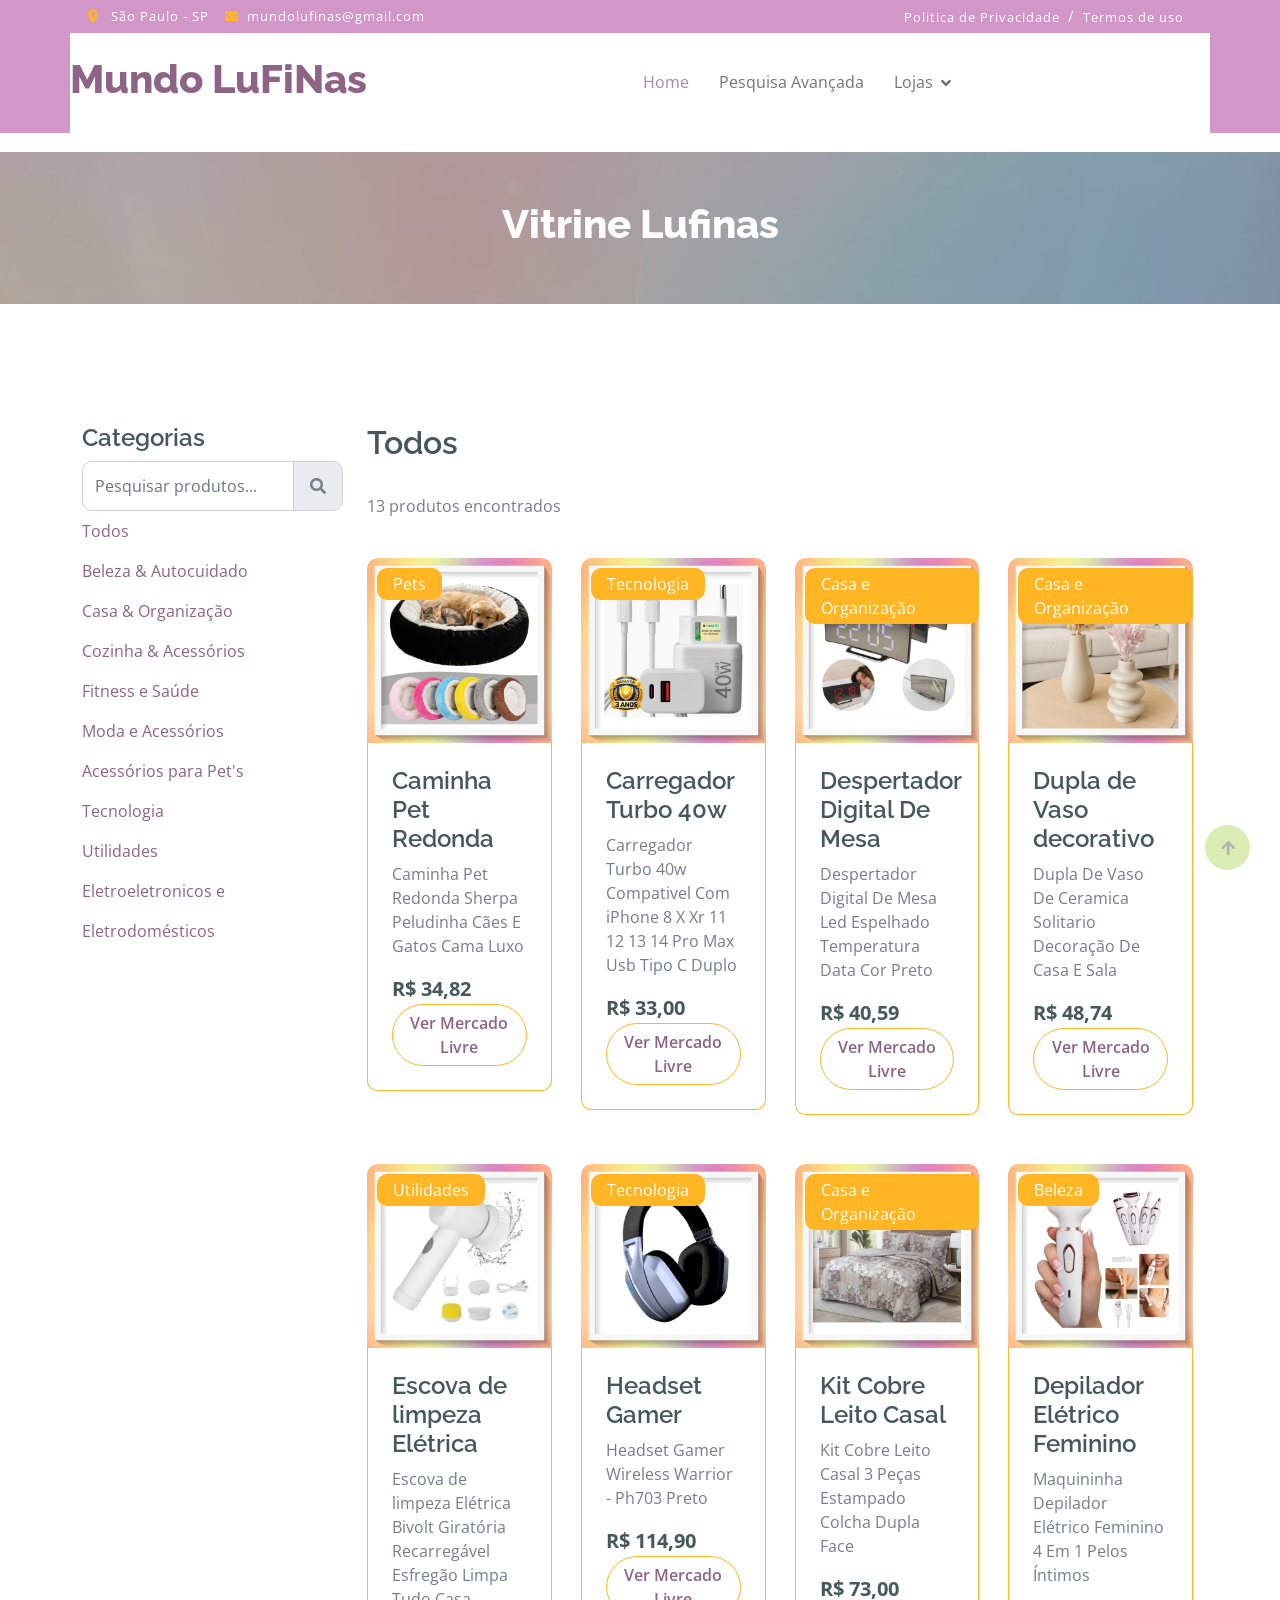
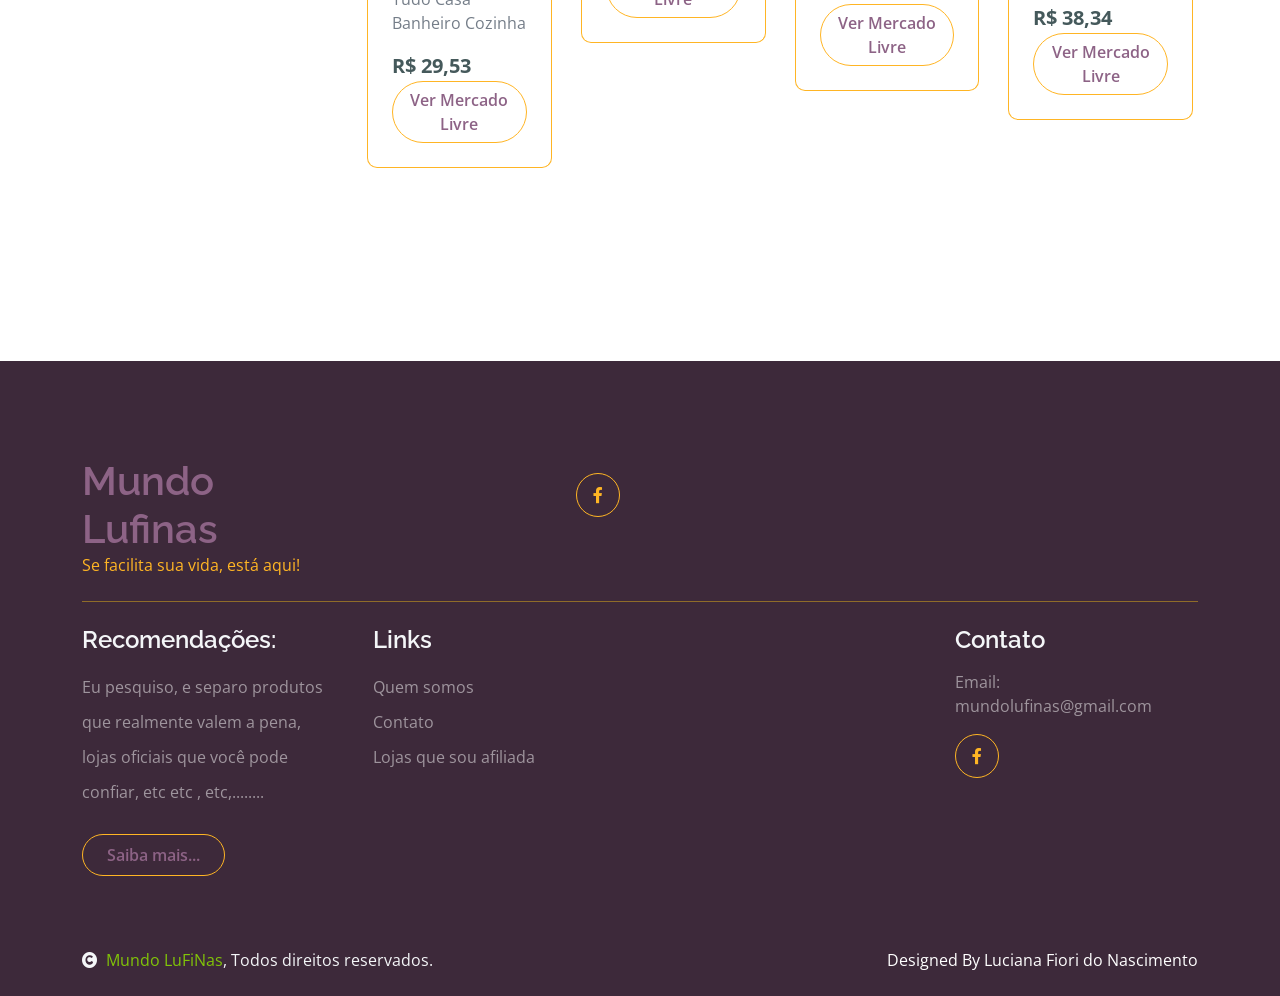
<file: shop.html>
<!DOCTYPE html>
<html lang="en">

    <head>
        <meta charset="utf-8">
        <title>Fruitables - Vegetable Website Template</title>
        <meta content="width=device-width, initial-scale=1.0" name="viewport">
        <meta content="" name="keywords">
        <meta content="" name="description">

        <!-- Google Web Fonts -->
        <link rel="preconnect" href="https://fonts.googleapis.com">
        <link rel="preconnect" href="https://fonts.gstatic.com" crossorigin>
        <link href="https://fonts.googleapis.com/css2?family=Open+Sans:wght@400;600&family=Raleway:wght@600;800&display=swap" rel="stylesheet"> 

        <!-- Icon Font Stylesheet -->
        <link rel="stylesheet" href="https://use.fontawesome.com/releases/v5.15.4/css/all.css"/>
        <link href="https://cdn.jsdelivr.net/npm/bootstrap-icons@1.4.1/font/bootstrap-icons.css" rel="stylesheet">

        <!-- Libraries Stylesheet -->
        <link href="lib/lightbox/css/lightbox.min.css" rel="stylesheet">
        <link href="lib/owlcarousel/assets/owl.carousel.min.css" rel="stylesheet">


        <!-- Customized Bootstrap Stylesheet -->
        <link href="css/bootstrap.min.css" rel="stylesheet">

        <!-- Template Stylesheet -->
        <link href="css/style.css" rel="stylesheet">
    </head>

    <body>

        <!-- Spinner Start -->
        <div id="spinner" class="show w-100 vh-100 bg-white position-fixed translate-middle top-50 start-50  d-flex align-items-center justify-content-center">
            <div class="spinner-grow text-rosa-escuro" role="status"></div>
        </div>
        <!-- Spinner End -->


        <!-- Navbar start -->
        <div class="container-fluid fixed-top">
            <div class="container topbar bg-rosa-principal d-none d-lg-block">
                <div class="d-flex justify-content-between">
                    <div class="top-info ps-2">
                        <small class="me-3"><i class="fas fa-map-marker-alt me-2 text-secondary"></i> <a href="#" class="text-white">São Paulo - SP</a></small>
                        <small class="me-3"><i class="fas fa-envelope me-2 text-secondary"></i><a href="#" class="text-white">mundolufinas@gmail.com</a></small>
                    </div>
                    <div class="top-link pe-2">
                        <a href="#" class="text-white"><small class="text-white mx-2">Politica de Privacidade</small>/</a>
                        <a href="#" class="text-white"><small class="text-white mx-2">Termos de uso</small></a>

                    </div>
                </div>
            </div>
            <div class="container px-0">
                <nav class="navbar navbar-light bg-white navbar-expand-xl">
                    <a href="index.html" class="navbar-brand"><h1 class="text-rosa-escuro display-6">Mundo LuFiNas</h1></a>
                    <button class="navbar-toggler py-2 px-3" type="button" data-bs-toggle="collapse" data-bs-target="#navbarCollapse">
                        <span class="fa fa-bars text-rosa-escuro"></span>
                    </button>
                    <div class="collapse navbar-collapse bg-white" id="navbarCollapse">
                        <div class="navbar-nav mx-auto">
                            <a href="index.html" class="nav-item nav-link active">Home</a>
                            <a href="shop.html" class="nav-item nav-link">Pesquisa Avançada</a>

                            <div class="nav-item dropdown">
                                <a href="#" class="nav-link dropdown-toggle" data-bs-toggle="dropdown">Lojas</a>
                                <div class="dropdown-menu m-0 bg-secondary rounded-0">
                                    <a href="cart.html" class="dropdown-item">Mercado Livre</a>
                                    <a href="chackout.html" class="dropdown-item">Shein</a>
                                    <a href="testimonial.html" class="dropdown-item">Magazine Luiza</a>
                                    <a href="404.html" class="dropdown-item">Amazon</a>
                                </div>
                            </div>

                        </div>
                    </div>
                </nav>
            </div>
        </div>
        <!-- Navbar End -->





        <!-- Single Page Header start -->
        <div class="container-fluid page-header py-5">
            <h1 class="text-center text-white display-6">Vitrine Lufinas</h1>
            <ol class="breadcrumb justify-content-center mb-0">
                <li class="breadcrumb-item active text-white"></li>
            </ol>
        </div>
        <!-- Single Page Header End -->


        <!-- Fruits Shop Start-->
        <div class="container-fluid fruite py-5">
            <div class="container py-5">
                <h1 class="mb-4"></h1>
                <div class="row g-4">
                    <div class="col-lg-12">
                        <div class="row g-4">
                            <div class="col-xl-3">
                            </div>
                        </div>
                        <div class="row g-4">
                            <div class="col-lg-3">
                                <div class="row g-4">
                                    <div class="col-lg-12">
                                        <div class="mb-3">
                                            <h4>Categorias</h4>

                                                <div class="input-group w-100 mx-auto d-flex">
                                                    <input type="text" id="campoPesquisa" class="form-control" placeholder="Pesquisar produtos...">
                                                    <span id="search-icon-1" class="input-group-text p-3"><i class="fa fa-search"></i></span>

                                                </div>


                                            
                                            <ul class="list-unstyled fruite-categorie">
                                                <li>
                                                    <div class="d-flex justify-content-between fruite-name">
                                                        <a href="shop.html?cat=Todos" class="text-rosa-escuro">Todos</a>

                                                    </div>
                                                </li>
                                                <li>
                                                    <div class="d-flex justify-content-between fruite-name">
                                                        <a href="shop.html?cat=Beleza" class="text-rosa-escuro">Beleza & Autocuidado</a>

                                                    </div>
                                                </li>
                                                <li>
                                                    <div class="d-flex justify-content-between fruite-name">
                                                        <a href="shop.html?cat=Casa e Organização" class="text-rosa-escuro">Casa & Organização</a>

                                                    </div>
                                                </li>
                                                <li>
                                                    <div class="d-flex justify-content-between fruite-name">
                                                        <a href="shop.html?cat=Cozinha" class="text-rosa-escuro">Cozinha & Acessórios</a>

                                                    </div>
                                                </li>
                                                <li>
                                                    <div class="d-flex justify-content-between fruite-name">
                                                        <a href="shop.html?cat=Fitness e Saúde" class="text-rosa-escuro">Fitness e Saúde</a>

                                                    </div>
                                                </li>
                                                <li>
                                                    <div class="d-flex justify-content-between fruite-name">
                                                        <a href="shop.html?cat=Moda e Acessórios" class="text-rosa-escuro">Moda e Acessórios</a>

                                                    </div>
                                                </li>
                                                <li>
                                                    <div class="d-flex justify-content-between fruite-name">
                                                        <a href="shop.html?cat=Pets" class="text-rosa-escuro">Acessórios para Pet's</a>

                                                    </div>
                                                </li>
                                                <li>
                                                    <div class="d-flex justify-content-between fruite-name">
                                                        <a href="shop.html?cat=Tecnologia" class="text-rosa-escuro">Tecnologia</a>

                                                    </div>
                                                </li>
                                                <li>
                                                    <div class="d-flex justify-content-between fruite-name">
                                                        <a href="shop.html?cat=Utilidades" class="text-rosa-escuro">Utilidades</a>

                                                    </div>
                                                </li>
                                                <li>
                                                    <div class="d-flex justify-content-between fruite-name">
                                                        <a href="shop.html?cat=Eletroeletronicos e Eletrodomésticos" class="text-rosa-escuro">Eletroeletronicos e Eletrodomésticos</a>
                                                    </div>
                                                </li>
                                            </ul>
                                        </div>
                                    </div>
                                </div>
                            </div>
                            <div class="col-lg-9">
                                <div class="row g-4 justify-content-center">
                                    <!-- Área dos produtos -->


                                            <h2 id="tituloCategoria">Todos</h2>
                                            <p id="quantidadeProdutos"></p>
                                            <div class="col-lg-12">
                                                <div id="catalogo" class="row g-4">
                                            </div>    
                                                <!-- Os produtos serão inseridos aqui -->
                                            </div>



                                    

                                    <div class="col-12">
                                        <!-- <div class="pagination d-flex justify-content-center mt-5">
                                            <a href="#" class="rounded">&laquo;</a>
                                            <a href="#" class="active rounded">1</a>
                                            <a href="#" class="rounded">2</a>
                                            <a href="#" class="rounded">3</a>
                                            <a href="#" class="rounded">4</a>
                                            <a href="#" class="rounded">5</a>
                                            <a href="#" class="rounded">6</a>
                                            <a href="#" class="rounded">&raquo;</a>
                                        </div> -->
                                    </div>
                                </div>
                            </div>

                        </div>
                    </div>

                </div>
                
            </div>
            
        </div>
        <!-- Fruits Shop End-->


        <!------------------------------------------------------------------------------------------------ RODAPÉ -->
        <div class="container-fluid bg-escuro text-white-50 footer pt-5 mt-5">
            <div class="container py-5">
                <div class="pb-4 mb-4" style="border-bottom: 1px solid rgba(226, 175, 24, 0.5) ;">
                    <div class="row g-4">
                        <div class="col-lg-3">
                            <a href="#">
                                <h1 class="text-rosa-escuro mb-0">Mundo Lufinas</h1>
                                <p class="text-secondary mb-0">Se facilita sua vida, está aqui!</p>
                            </a>
                        </div>

                        
                        <div class="col-lg-3">
                            <div class="d-flex justify-content-end pt-3">
                                
                                <a class="btn btn-outline-secondary me-2 btn-md-square rounded-circle" href=""><i class="fab fa-facebook-f"></i></a>

                                
                            </div>
                        </div>
                    </div>
                </div>
                <div class="row g-5">
                    <div class="col-lg-3 col-md-6">
                        <div class="footer-item">
                            <h4 class="text-light mb-3">Recomendações:</h4>
                            <p class="mb-4">Eu pesquiso, e separo produtos que realmente valem a pena, lojas oficiais que você pode
                                confiar, etc etc , etc,........</p>
                            <a href="" class="btn border-secondary py-2 px-4 rounded-pill text-rosa-escuro">Saiba mais...</a>
                        </div>
                    </div>
                    <div class="col-lg-3 col-md-6">
                        <div class="d-flex flex-column text-start footer-item">
                            <h4 class="text-light mb-3">Links</h4>
                            <a class="btn-link" href="">Quem somos</a>
                            <a class="btn-link" href="">Contato</a>
                            <a class="btn-link" href="">Lojas que sou afiliada</a>
                        </div>
                    </div>
                    <div class="col-lg-3 col-md-6">
                        <div class="d-flex flex-column text-start footer-item">
<!------------------------------------------------------------------------------------------------ terceira coluna tirada -->
                        </div>
                    </div>
                    <div class="col-lg-3 col-md-6">
                        <div class="footer-item">
                            <h4 class="text-light mb-3">Contato</h4>

                            <p>Email: mundolufinas@gmail.com</p>
                            <a class="btn btn-outline-secondary me-2 btn-md-square rounded-circle" href=""><i class="fab fa-facebook-f"></i></a>


                        </div>
                    </div>
                </div>
            </div>
        </div>
        <!-- Footer End -->

        <!-- Copyright Start -->
        <div class="container-fluid copyright bg-escuro py-4">
            <div class="container">
                <div class="row">
                    <div class="col-md-6 text-center text-md-start mb-3 mb-md-0">
                        <span class="text-light"><a href="#"><i class="fas fa-copyright text-light me-2"></i>Mundo LuFiNas</a>, Todos direitos reservados.</span>
                    </div>
                    <div class="col-md-6 my-auto text-center text-md-end text-white">
<!------------------------------------------------------------------------------------------------ ultina linha da direita  tirada -->
                        <!--/*** If you'd like to use the template without the below author’s credit link/attribution link/backlink, ***/-->
                        <!--/*** you can purchase the Credit Removal License from "https://htmlcodex.com/credit-removal". ***/-->
                        Designed By Luciana Fiori do Nascimento
                    </div>
                </div>
            </div>
        </div>
        <!-- Copyright End -->



        <!-- Back to Top -->
        <a href="#" class="btn btn-primary border-3 border-primary rounded-circle back-to-top"><i class="fa fa-arrow-up"></i></a>   

        
    <!-- JavaScript Libraries -->
    <script src="https://ajax.googleapis.com/ajax/libs/jquery/3.6.4/jquery.min.js"></script>
    <script src="https://cdn.jsdelivr.net/npm/bootstrap@5.0.0/dist/js/bootstrap.bundle.min.js"></script>
    <script src="lib/easing/easing.min.js"></script>
    <script src="lib/waypoints/waypoints.min.js"></script>
    <script src="lib/lightbox/js/lightbox.min.js"></script>
    <script src="lib/owlcarousel/owl.carousel.min.js"></script>

    <!-- Template Javascript -->
    <script src="js/main.js"></script>


<script src="script_PROD.js"></script>

<script>

const parametros = new URLSearchParams(window.location.search);
const categoria = parametros.get("cat");

carregarProdutos(categoria, "catalogo");

</script>



    </body>

</html>
</file>
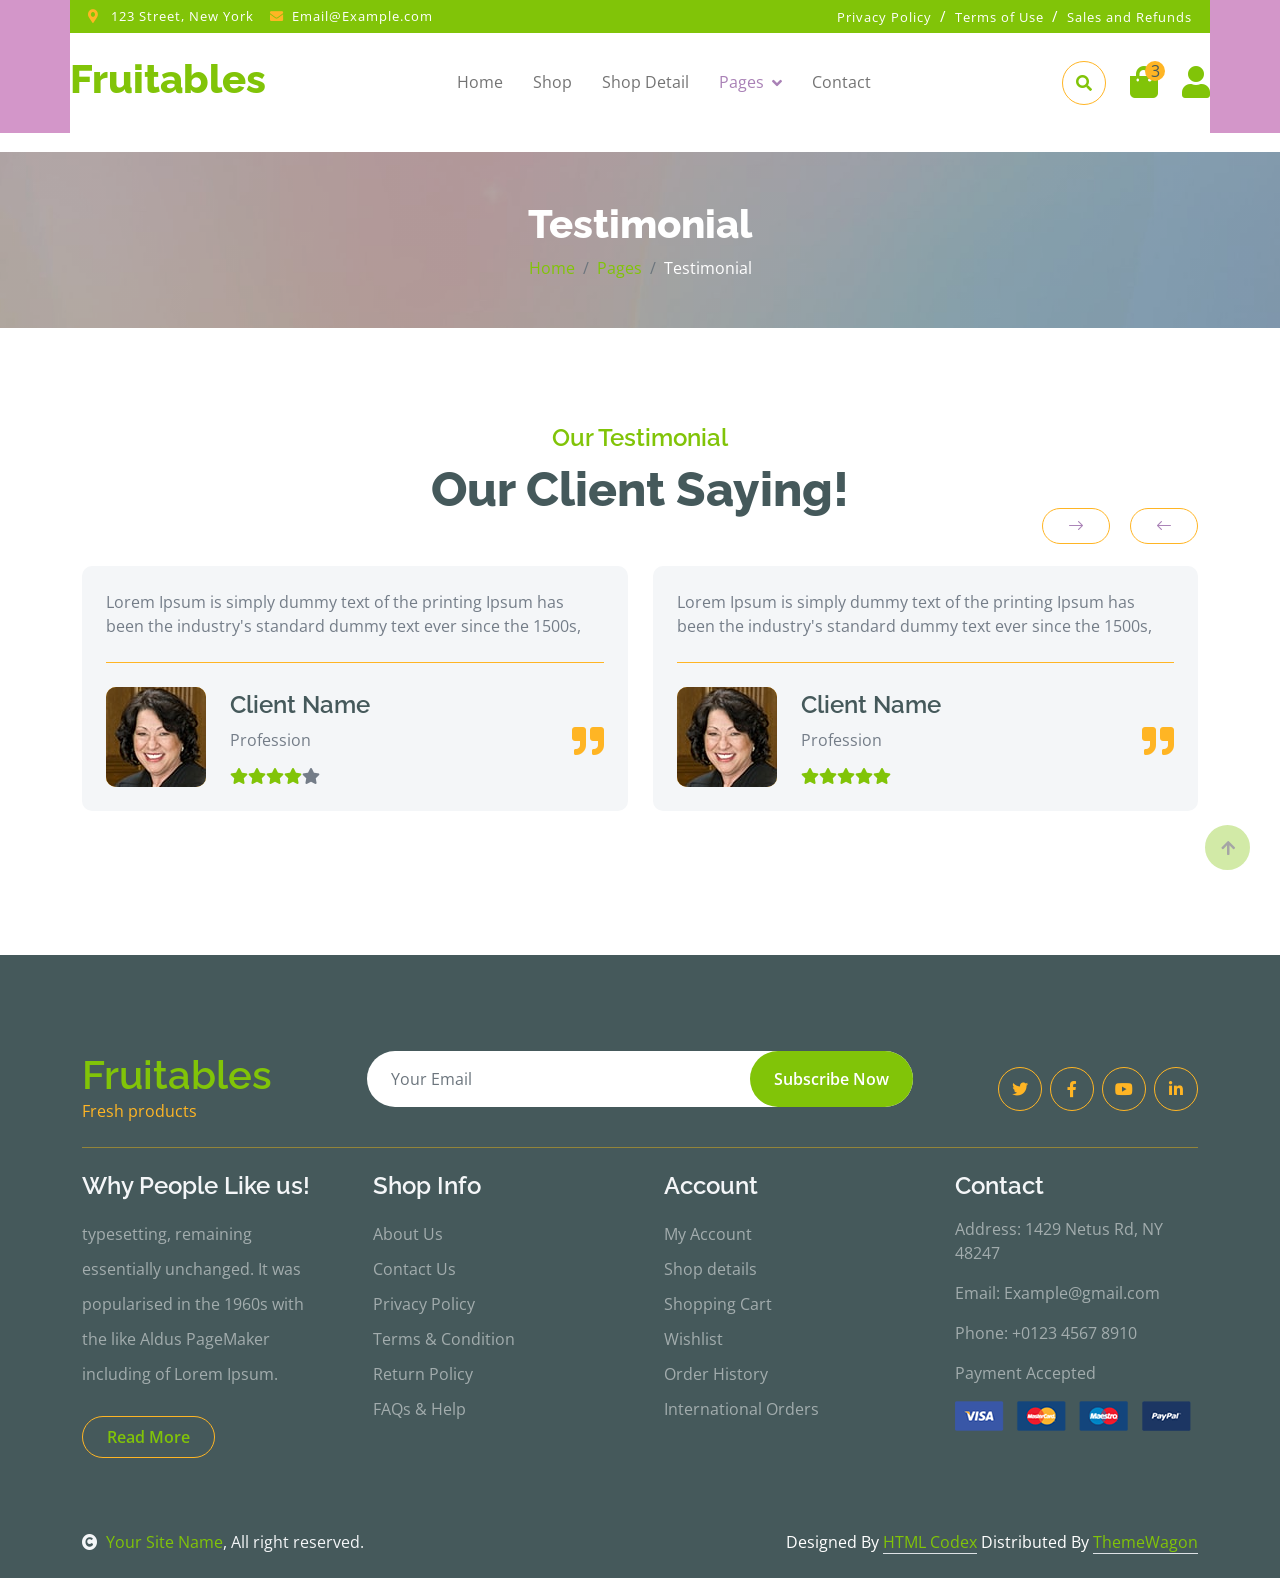
<file: testimonial.html>
<!DOCTYPE html>
<html lang="en">

    <head>
        <meta charset="utf-8">
        <title>Fruitables - Vegetable Website Template</title>
        <meta content="width=device-width, initial-scale=1.0" name="viewport">
        <meta content="" name="keywords">
        <meta content="" name="description">

        <!-- Google Web Fonts -->
        <link rel="preconnect" href="https://fonts.googleapis.com">
        <link rel="preconnect" href="https://fonts.gstatic.com" crossorigin>
        <link href="https://fonts.googleapis.com/css2?family=Open+Sans:wght@400;600&family=Raleway:wght@600;800&display=swap" rel="stylesheet"> 

        <!-- Icon Font Stylesheet -->
        <link rel="stylesheet" href="https://use.fontawesome.com/releases/v5.15.4/css/all.css"/>
        <link href="https://cdn.jsdelivr.net/npm/bootstrap-icons@1.4.1/font/bootstrap-icons.css" rel="stylesheet">

        <!-- Libraries Stylesheet -->
        <link href="lib/lightbox/css/lightbox.min.css" rel="stylesheet">
        <link href="lib/owlcarousel/assets/owl.carousel.min.css" rel="stylesheet">


        <!-- Customized Bootstrap Stylesheet -->
        <link href="css/bootstrap.min.css" rel="stylesheet">

        <!-- Template Stylesheet -->
        <link href="css/style.css" rel="stylesheet">
    </head>

    <body>

        <!-- Spinner Start -->
        <div id="spinner" class="show w-100 vh-100 bg-white position-fixed translate-middle top-50 start-50  d-flex align-items-center justify-content-center">
            <div class="spinner-grow text-primary" role="status"></div>
        </div>
        <!-- Spinner End -->


        <!-- Navbar start -->
        <div class="container-fluid fixed-top">
            <div class="container topbar bg-primary d-none d-lg-block">
                <div class="d-flex justify-content-between">
                    <div class="top-info ps-2">
                        <small class="me-3"><i class="fas fa-map-marker-alt me-2 text-secondary"></i> <a href="#" class="text-white">123 Street, New York</a></small>
                        <small class="me-3"><i class="fas fa-envelope me-2 text-secondary"></i><a href="#" class="text-white">Email@Example.com</a></small>
                    </div>
                    <div class="top-link pe-2">
                        <a href="#" class="text-white"><small class="text-white mx-2">Privacy Policy</small>/</a>
                        <a href="#" class="text-white"><small class="text-white mx-2">Terms of Use</small>/</a>
                        <a href="#" class="text-white"><small class="text-white ms-2">Sales and Refunds</small></a>
                    </div>
                </div>
            </div>
            <div class="container px-0">
                <nav class="navbar navbar-light bg-white navbar-expand-xl">
                    <a href="index.html" class="navbar-brand"><h1 class="text-primary display-6">Fruitables</h1></a>
                    <button class="navbar-toggler py-2 px-3" type="button" data-bs-toggle="collapse" data-bs-target="#navbarCollapse">
                        <span class="fa fa-bars text-primary"></span>
                    </button>
                    <div class="collapse navbar-collapse bg-white" id="navbarCollapse">
                        <div class="navbar-nav mx-auto">
                            <a href="index.html" class="nav-item nav-link">Home</a>
                            <a href="shop.html" class="nav-item nav-link">Shop</a>
                            <a href="shop-detail.html" class="nav-item nav-link">Shop Detail</a>
                            <div class="nav-item dropdown">
                                <a href="#" class="nav-link dropdown-toggle active" data-bs-toggle="dropdown">Pages</a>
                                <div class="dropdown-menu m-0 bg-secondary rounded-0">
                                    <a href="cart.html" class="dropdown-item">Cart</a>
                                    <a href="chackout.html" class="dropdown-item">Chackout</a>
                                    <a href="testimonial.html" class="dropdown-item active">Testimonial</a>
                                    <a href="404.html" class="dropdown-item">404 Page</a>
                                </div>
                            </div>
                            <a href="contact.html" class="nav-item nav-link">Contact</a>
                        </div>
                        <div class="d-flex m-3 me-0">
                            <button class="btn-search btn border border-secondary btn-md-square rounded-circle bg-white me-4" data-bs-toggle="modal" data-bs-target="#searchModal"><i class="fas fa-search text-primary"></i></button>
                            <a href="#" class="position-relative me-4 my-auto">
                                <i class="fa fa-shopping-bag fa-2x"></i>
                                <span class="position-absolute bg-secondary rounded-circle d-flex align-items-center justify-content-center text-dark px-1" style="top: -5px; left: 15px; height: 20px; min-width: 20px;">3</span>
                            </a>
                            <a href="#" class="my-auto">
                                <i class="fas fa-user fa-2x"></i>
                            </a>
                        </div>
                    </div>
                </nav>
            </div>
        </div>
        <!-- Navbar End -->


        <!-- Modal Search Start -->
        <div class="modal fade" id="searchModal" tabindex="-1" aria-labelledby="exampleModalLabel" aria-hidden="true">
            <div class="modal-dialog modal-fullscreen">
                <div class="modal-content rounded-0">
                    <div class="modal-header">
                        <h5 class="modal-title" id="exampleModalLabel">Search by keyword</h5>
                        <button type="button" class="btn-close" data-bs-dismiss="modal" aria-label="Close"></button>
                    </div>
                    <div class="modal-body d-flex align-items-center">
                        <div class="input-group w-75 mx-auto d-flex">
                            <input type="search" class="form-control p-3" placeholder="keywords" aria-describedby="search-icon-1">
                            <span id="search-icon-1" class="input-group-text p-3"><i class="fa fa-search"></i></span>
                        </div>
                    </div>
                </div>
            </div>
        </div>
        <!-- Modal Search End -->


        <!-- Single Page Header start -->
        <div class="container-fluid page-header py-5">
            <h1 class="text-center text-white display-6">Testimonial</h1>
            <ol class="breadcrumb justify-content-center mb-0">
                <li class="breadcrumb-item"><a href="#">Home</a></li>
                <li class="breadcrumb-item"><a href="#">Pages</a></li>
                <li class="breadcrumb-item active text-white">Testimonial</li>
            </ol>
        </div>
        <!-- Single Page Header End -->


        <!-- Tastimonial Start -->
        <div class="container-fluid testimonial py-5">
            <div class="container py-5">
                <div class="testimonial-header text-center">
                    <h4 class="text-primary">Our Testimonial</h4>
                    <h1 class="display-5 mb-5 text-dark">Our Client Saying!</h1>
                </div>
                <div class="owl-carousel testimonial-carousel">
                    <div class="testimonial-item img-border-radius bg-light rounded p-4">
                        <div class="position-relative">
                            <i class="fa fa-quote-right fa-2x text-secondary position-absolute" style="bottom: 30px; right: 0;"></i>
                            <div class="mb-4 pb-4 border-bottom border-secondary">
                                <p class="mb-0">Lorem Ipsum is simply dummy text of the printing Ipsum has been the industry's standard dummy text ever since the 1500s,
                                </p>
                            </div>
                            <div class="d-flex align-items-center flex-nowrap">
                                <div class="bg-secondary rounded">
                                    <img src="img/testimonial-1.jpg" class="img-fluid rounded" style="width: 100px; height: 100px;" alt="">
                                </div>
                                <div class="ms-4 d-block">
                                    <h4 class="text-dark">Client Name</h4>
                                    <p class="m-0 pb-3">Profession</p>
                                    <div class="d-flex pe-5">
                                        <i class="fas fa-star text-primary"></i>
                                        <i class="fas fa-star text-primary"></i>
                                        <i class="fas fa-star text-primary"></i>
                                        <i class="fas fa-star text-primary"></i>
                                        <i class="fas fa-star"></i>
                                    </div>
                                </div>
                            </div>
                        </div>
                    </div>
                    <div class="testimonial-item img-border-radius bg-light rounded p-4">
                        <div class="position-relative">
                            <i class="fa fa-quote-right fa-2x text-secondary position-absolute" style="bottom: 30px; right: 0;"></i>
                            <div class="mb-4 pb-4 border-bottom border-secondary">
                                <p class="mb-0">Lorem Ipsum is simply dummy text of the printing Ipsum has been the industry's standard dummy text ever since the 1500s,
                                </p>
                            </div>
                            <div class="d-flex align-items-center flex-nowrap">
                                <div class="bg-secondary rounded">
                                    <img src="img/testimonial-1.jpg" class="img-fluid rounded" style="width: 100px; height: 100px;" alt="">
                                </div>
                                <div class="ms-4 d-block">
                                    <h4 class="text-dark">Client Name</h4>
                                    <p class="m-0 pb-3">Profession</p>
                                    <div class="d-flex pe-5">
                                        <i class="fas fa-star text-primary"></i>
                                        <i class="fas fa-star text-primary"></i>
                                        <i class="fas fa-star text-primary"></i>
                                        <i class="fas fa-star text-primary"></i>
                                        <i class="fas fa-star text-primary"></i>
                                    </div>
                                </div>
                            </div>
                        </div>
                    </div>
                    <div class="testimonial-item img-border-radius bg-light rounded p-4">
                        <div class="position-relative">
                            <i class="fa fa-quote-right fa-2x text-secondary position-absolute" style="bottom: 30px; right: 0;"></i>
                            <div class="mb-4 pb-4 border-bottom border-secondary">
                                <p class="mb-0">Lorem Ipsum is simply dummy text of the printing Ipsum has been the industry's standard dummy text ever since the 1500s,
                                </p>
                            </div>
                            <div class="d-flex align-items-center flex-nowrap">
                                <div class="bg-secondary rounded">
                                    <img src="img/testimonial-1.jpg" class="img-fluid rounded" style="width: 100px; height: 100px;" alt="">
                                </div>
                                <div class="ms-4 d-block">
                                    <h4 class="text-dark">Client Name</h4>
                                    <p class="m-0 pb-3">Profession</p>
                                    <div class="d-flex pe-5">
                                        <i class="fas fa-star text-primary"></i>
                                        <i class="fas fa-star text-primary"></i>
                                        <i class="fas fa-star text-primary"></i>
                                        <i class="fas fa-star text-primary"></i>
                                        <i class="fas fa-star text-primary"></i>
                                    </div>
                                </div>
                            </div>
                        </div>
                    </div>
                </div>
            </div>
        </div>
        <!-- Tastimonial End -->


        <!-- Footer Start -->
        <div class="container-fluid bg-dark text-white-50 footer pt-5 mt-5">
            <div class="container py-5">
                <div class="pb-4 mb-4" style="border-bottom: 1px solid rgba(226, 175, 24, 0.5) ;">
                    <div class="row g-4">
                        <div class="col-lg-3">
                            <a href="#">
                                <h1 class="text-primary mb-0">Fruitables</h1>
                                <p class="text-secondary mb-0">Fresh products</p>
                            </a>
                        </div>
                        <div class="col-lg-6">
                            <div class="position-relative mx-auto">
                                <input class="form-control border-0 w-100 py-3 px-4 rounded-pill" type="number" placeholder="Your Email">
                                <button type="submit" class="btn btn-primary border-0 border-secondary py-3 px-4 position-absolute rounded-pill text-white" style="top: 0; right: 0;">Subscribe Now</button>
                            </div>
                        </div>
                        <div class="col-lg-3">
                            <div class="d-flex justify-content-end pt-3">
                                <a class="btn  btn-outline-secondary me-2 btn-md-square rounded-circle" href=""><i class="fab fa-twitter"></i></a>
                                <a class="btn btn-outline-secondary me-2 btn-md-square rounded-circle" href=""><i class="fab fa-facebook-f"></i></a>
                                <a class="btn btn-outline-secondary me-2 btn-md-square rounded-circle" href=""><i class="fab fa-youtube"></i></a>
                                <a class="btn btn-outline-secondary btn-md-square rounded-circle" href=""><i class="fab fa-linkedin-in"></i></a>
                            </div>
                        </div>
                    </div>
                </div>
                <div class="row g-5">
                    <div class="col-lg-3 col-md-6">
                        <div class="footer-item">
                            <h4 class="text-light mb-3">Why People Like us!</h4>
                            <p class="mb-4">typesetting, remaining essentially unchanged. It was 
                                popularised in the 1960s with the like Aldus PageMaker including of Lorem Ipsum.</p>
                            <a href="" class="btn border-secondary py-2 px-4 rounded-pill text-primary">Read More</a>
                        </div>
                    </div>
                    <div class="col-lg-3 col-md-6">
                        <div class="d-flex flex-column text-start footer-item">
                            <h4 class="text-light mb-3">Shop Info</h4>
                            <a class="btn-link" href="">About Us</a>
                            <a class="btn-link" href="">Contact Us</a>
                            <a class="btn-link" href="">Privacy Policy</a>
                            <a class="btn-link" href="">Terms & Condition</a>
                            <a class="btn-link" href="">Return Policy</a>
                            <a class="btn-link" href="">FAQs & Help</a>
                        </div>
                    </div>
                    <div class="col-lg-3 col-md-6">
                        <div class="d-flex flex-column text-start footer-item">
                            <h4 class="text-light mb-3">Account</h4>
                            <a class="btn-link" href="">My Account</a>
                            <a class="btn-link" href="">Shop details</a>
                            <a class="btn-link" href="">Shopping Cart</a>
                            <a class="btn-link" href="">Wishlist</a>
                            <a class="btn-link" href="">Order History</a>
                            <a class="btn-link" href="">International Orders</a>
                        </div>
                    </div>
                    <div class="col-lg-3 col-md-6">
                        <div class="footer-item">
                            <h4 class="text-light mb-3">Contact</h4>
                            <p>Address: 1429 Netus Rd, NY 48247</p>
                            <p>Email: Example@gmail.com</p>
                            <p>Phone: +0123 4567 8910</p>
                            <p>Payment Accepted</p>
                            <img src="img/payment.png" class="img-fluid" alt="">
                        </div>
                    </div>
                </div>
            </div>
        </div>
        <!-- Footer End -->

        <!-- Copyright Start -->
        <div class="container-fluid copyright bg-dark py-4">
            <div class="container">
                <div class="row">
                    <div class="col-md-6 text-center text-md-start mb-3 mb-md-0">
                        <span class="text-light"><a href="#"><i class="fas fa-copyright text-light me-2"></i>Your Site Name</a>, All right reserved.</span>
                    </div>
                    <div class="col-md-6 my-auto text-center text-md-end text-white">
                        <!--/*** This template is free as long as you keep the below author’s credit link/attribution link/backlink. ***/-->
                        <!--/*** If you'd like to use the template without the below author’s credit link/attribution link/backlink, ***/-->
                        <!--/*** you can purchase the Credit Removal License from "https://htmlcodex.com/credit-removal". ***/-->
                        Designed By <a class="border-bottom" href="https://htmlcodex.com">HTML Codex</a> Distributed By <a class="border-bottom" href="https://themewagon.com">ThemeWagon</a>
                    </div>
                </div>
            </div>
        </div>
        <!-- Copyright End -->



        <!-- Back to Top -->
        <a href="#" class="btn btn-primary border-3 border-primary rounded-circle back-to-top"><i class="fa fa-arrow-up"></i></a>   

        
    <!-- JavaScript Libraries -->
    <script src="https://ajax.googleapis.com/ajax/libs/jquery/3.6.4/jquery.min.js"></script>
    <script src="https://cdn.jsdelivr.net/npm/bootstrap@5.0.0/dist/js/bootstrap.bundle.min.js"></script>
    <script src="lib/easing/easing.min.js"></script>
    <script src="lib/waypoints/waypoints.min.js"></script>
    <script src="lib/lightbox/js/lightbox.min.js"></script>
    <script src="lib/owlcarousel/owl.carousel.min.js"></script>

    <!-- Template Javascript -->
    <script src="js/main.js"></script>
    </body>

</html>
</file>
<file: css/style.css>
:root {
    --bs-primary: #a981b6;
    --bs-white: rgb(255, 255, 255);
    --bs-light: #dfdbdf;
    --bs-success: #8decc0;
    --bs-danger: #dc3545;
    --bg-escuro: #3d293a;
    --bg-rosa-top: #d396c9;

}

.bg-rosa-principal {
    background-color: #d396c9 ;
}


.bg-escuro {
    background-color: #3d293a ;
}

.text-pink {
    color: #eb08c5;
}

.text-branco {
    color: #ffffff;
}

.text-cinza-escuro {
    color: #6b606b;
}

.text-rosa-escuro {
    color: #8d6386;
}


#catalogo-todos {
    display: flex;
    flex-wrap: wrap;
}

#catalogo-beleza {
    display: flex;
    flex-wrap: wrap;
}

#catalogo-casa {
    display: flex;
    flex-wrap: wrap;
}

#catalogo-cozinha {
    display: flex;
    flex-wrap: wrap;
}

#catalogo-moda {
    display: flex;
    flex-wrap: wrap;
}



/*** Spinner Start ***/    
#spinner {
    opacity: 0;
    visibility: hidden;
    transition: opacity .8s ease-out, visibility 0s linear .5s;
    z-index: 99999;
 }

 #spinner.show {
     transition: opacity .8s ease-out, visibility 0s linear .0s;
     visibility: visible;
     opacity: 1;
 }

 .back-to-top {
    position: fixed;
    right: 30px;
    bottom: 30px;
    display: flex;
    width: 45px;
    height: 45px;
    align-items: center;
    justify-content: center;
    transition: 0.5s;
    z-index: 99;
}
/*** Spinner End ***/


/*** Button Start ***/
.btn {
    font-weight: 600;
    transition: .5s;
}

.btn-square {
    width: 32px;
    height: 32px;
}

.btn-sm-square {
    width: 34px;
    height: 34px;
}

.btn-md-square {
    width: 44px;
    height: 44px;
}

.btn-lg-square {
    width: 56px;
    height: 56px;
}

.btn-square,
.btn-sm-square,
.btn-md-square,
.btn-lg-square {
    padding: 0;
    display: flex;
    align-items: center;
    justify-content: center;
    font-weight: normal;
}

.btn.border-secondary {
    transition: 0.5s;
}

.btn.border-secondary:hover {
    background: var(--bs-secondary) !important;
    
    color: var(--bs-white) !important;
}

/*** Topbar Start ***/
.fixed-top {
    transition: 0.5s;
    background: var( --bg-rosa-top);
    border: 0;
    
}

.topbar {
    padding: 10px;
    border-radius: 0px 0px;
    width: 100%;
    

}

.topbar .top-info {
    font-size: 15px;
    line-height: 0;
    letter-spacing: 1px;
    display: flex;
    align-items: center;
    
}

.topbar .top-link {
    font-size: 15px;
    line-height: 0;
    letter-spacing: 1px;
    display: flex;
    align-items: center;
}

.topbar .top-link a {
    letter-spacing: 1px;
}

.topbar .top-link a small:hover {
    color: var(--bs-success) !important;
    transition: 0.5s;
}

.topbar .top-link a small:hover i {
    color: var(--bs-primary) !important;
}
/*** Topbar End ***/

/*** Navbar Start ***/
.navbar .navbar-nav .nav-link {
    padding: 10px 15px;
    font-size: 16px;
    transition: .5s;
}

.navbar {
    height: 100px;
    border-bottom: 1px solid rgba(255, 255, 255, .1);
}

.navbar .navbar-nav .nav-link:hover,
.navbar .navbar-nav .nav-link.active,
.fixed-top.bg-white .navbar .navbar-nav .nav-link:hover,
.fixed-top.bg-white .navbar .navbar-nav .nav-link.active {
    color: var(--bs-primary);
}

.navbar .dropdown-toggle::after {
    border: none;
    content: "\f107";
    font-family: "Font Awesome 5 Free";
    font-weight: 700;
    vertical-align: middle;
    margin-left: 8px;
}

@media (min-width: 1200px) {
    .navbar .nav-item .dropdown-menu {
        display: block;
        visibility: hidden;
        top: 100%;
        transform: rotateX(-75deg);
        transform-origin: 0% 0%;
        border: 0;
        transition: .5s;
        opacity: 0;
    }
}

.dropdown .dropdown-menu a:hover {
    background: var(--bs-secondary);
    color: var(--bs-primary);
}

.navbar .nav-item:hover .dropdown-menu {
    transform: rotateX(0deg);
    visibility: visible;
    background: var(--bs-light) !important;
    border-radius: 10px !important;
    transition: .5s;
    opacity: 1;
}

#searchModal .modal-content {
    background: rgba(255, 255, 255, .8);
}
/*** Navbar End ***/

/*** Hero Header ***/
.hero-header {
    background: linear-gradient(rgba(248, 223, 173, 0.1), rgba(248, 223, 173, 0.1)), url(../img/hero-img.jpg);
    background-position: center center;
    background-repeat: no-repeat;
    background-size: cover;

}

.carousel-item {
    position: relative;
}

.carousel-item a {
    position: absolute;
    top: 50%;
    left: 50%;
    transform: translate(-50%, -50%);
    font-size: 25px;
    background: linear-gradient(rgba(255, 181, 36, 0.7), rgba(255, 181, 36, 0.7));
}

.carousel-control-next,
.carousel-control-prev {
    width: 48px;
    height: 48px;
    border-radius: 48px;
    border: 1px solid var(--bs-white);
    background: var(--bs-primary);
    position: absolute;
    top: 50%;
    transform: translateY(-50%);
}

.carousel-control-next {
    margin-right: 20px;
}

.carousel-control-prev {
    margin-left: 20px;
}

.page-header {
    position: relative;
    background: linear-gradient(rgba(0, 0, 0, 0.3), rgba(0, 0, 0, 0.3)), url(../img/cart-page-header-img.jpg);
    background-position: center center;
    background-repeat: no-repeat;
    background-size: cover;
}

@media (min-width: 992px) {
    .hero-header,
    .page-header {
        margin-top: 152px !important;
    }
}

@media (max-width: 992px) {
    .hero-header,
    .page-header {
        margin-top: 97px !important;
    }
}
/*** Hero Header end ***/


/*** featurs Start ***/
.featurs .featurs-item .featurs-icon {
    position: relative;
    width: 120px;
    height: 120px;
}

.featurs .featurs-item .featurs-icon::after {
    content: "";
    width: 35px;
    height: 35px;
    background: var(--bs-secondary);
    position: absolute;
    bottom: -10px;
    transform: translate(-50%);
    transform: rotate(45deg);
    background: var(--bs-secondary);
    
}
/*** featurs End ***/


/*** service Start ***/
.service .service-item .service-content {
    position: relative;
    width: 250px; 
    height: 130px; 
    top: -50%; 
    left: 50%; 
    transform: translate(-50%, -50%);
}

/*** service End ***/


/*** Fruits Start ***/
.fruite .tab-class .nav-item a.active {
    background: var(--bs-secondary) !important;
}

.fruite .tab-class .nav-item a.active span {
    color: var(--bs-white) !important; 
}

.fruite .fruite-categorie .fruite-name {
    line-height: 40px;
}

.fruite .fruite-categorie .fruite-name a {
    transition: 0.5s;
}

.fruite .fruite-categorie .fruite-name a:hover {
    color: var(--bs-secondary);
}

.fruite .fruite-item {
    height: auto;
    margin-right: 5px;
    margin-bottom: 25px;
    transition: 0.05s;
}
.fruite .fruite-item:hover {
    box-shadow: 0 0 35px rgba(0, 0, 0, 0.4);
}

.fruite .fruite-item .fruite-img {
    overflow: hidden;
    transition: 0.5s;
    border-radius: 10px 10px 0 0;
}

.fruite .fruite-item .fruite-img img {
    transition: 0.5s;
}

.fruite .fruite-item .fruite-img img:hover {
    transform: scale(1.1);
}



/*** Fruits End ***/


/*** vesitable Start ***/
.vesitable .vesitable-item {
    height: 100%;
    transition: 0.5s;
}

.vesitable .vesitable-item:hover {
    box-shadow: 0 0 55px rgba(0, 0, 0, 0.4);
}

.vesitable .vesitable-item .vesitable-img {
    overflow: hidden;
    transition: 0.5s;
    border-radius: 10px 10px 0 0;
}

.vesitable .vesitable-item .vesitable-img img {
    transition: 0.5s;
}

.vesitable .vesitable-item .vesitable-img img:hover {
    transform: scale(1.2);
}

.vesitable .owl-stage {
    margin: 50px 0;
    position: relative;
}

.vesitable .owl-nav .owl-prev {
    position: absolute;
    top: -8px;
    right: 0;
    color: var(--bs-primary);
    padding: 5px 25px;
    border: 1px solid var(--bs-secondary);
    border-radius: 20px;
    transition: 0.5s;

}

.vesitable .owl-nav .owl-prev:hover {
    background: var(--bs-secondary);
    color: var(--bs-white);
}

.vesitable .owl-nav .owl-next {
    position: absolute;
    top: -8px;
    right: 88px;
    color: var(--bs-primary);
    padding: 5px 25px;
    border: 1px solid var(--bs-secondary);
    border-radius: 20px;
    transition: 0.5s;
}

.vesitable .owl-nav .owl-next:hover {
    background: var(--bs-secondary);
    color: var(--bs-white);
}
/*** vesitable End ***/


/*** Banner Section Start ***/
.banner .banner-btn:hover {
    background: var(--bs-primary);
}
/*** Banner Section End ***/


/*** Facts Start ***/
.counter {
    height: 100%;
    text-align: center;
    box-shadow: 0 0 30px rgba(0, 0, 0, 0.05);
}

.counter i {
    font-size: 60px;
    margin-bottom: 25px;
}

.counter h4 {
    color: var(--bs-primary);
    letter-spacing: 1px;
    text-transform: uppercase;
}

.counter h1 {
    margin-bottom: 0;
}
/*** Facts End ***/


/*** testimonial Start ***/
.testimonial .owl-nav .owl-prev {
    position: absolute;
    top: -58px;
    right: 0;
    color: var(--bs-primary);
    padding: 5px 25px;
    border: 1px solid var(--bs-secondary);
    border-radius: 20px;
    transition: 0.5s;
}

.testimonial .owl-nav .owl-prev:hover {
    background: var(--bs-secondary);
    color: var(--bs-white);
}

.testimonial .owl-nav .owl-next {
    position: absolute;
    top: -58px;
    right: 88px;
    color: var(--bs-primary);
    padding: 5px 25px;
    border: 1px solid var(--bs-secondary);
    border-radius: 20px;
    transition: 0.5s;
}

.testimonial .owl-nav .owl-next:hover {
    background: var(--bs-secondary);
    color: var(--bs-white);
}
/*** testimonial End ***/


/*** Single Page Start ***/
.pagination {
    display: inline-block;
}
  
.pagination a {
    color: var(--bs-dark);
    padding: 10px 16px;
    text-decoration: none;
    transition: 0.5s;
    border: 1px solid var(--bs-secondary);
    margin: 0 4px;
}
  
.pagination a.active {
    background-color: var(--bs-primary);
    color: var(--bs-light);
    border: 1px solid var(--bs-secondary);
}
  
.pagination a:hover:not(.active) {background-color: var(--bs-primary)}

.nav.nav-tabs .nav-link.active {
    border-bottom: 2px solid var(--bs-secondary) !important;
}
/*** Single Page End ***/


/*** Footer Start ***/
.footer .footer-item .btn-link {
    line-height: 35px;
    color: rgba(255, 255, 255, .5);
    transition: 0.5s;
}

.footer .footer-item .btn-link:hover {
    color: var(--bs-secondary) !important;
}

.footer .footer-item p.mb-4 {
    line-height: 35px;
}
/*** Footer End ***/
</file>
